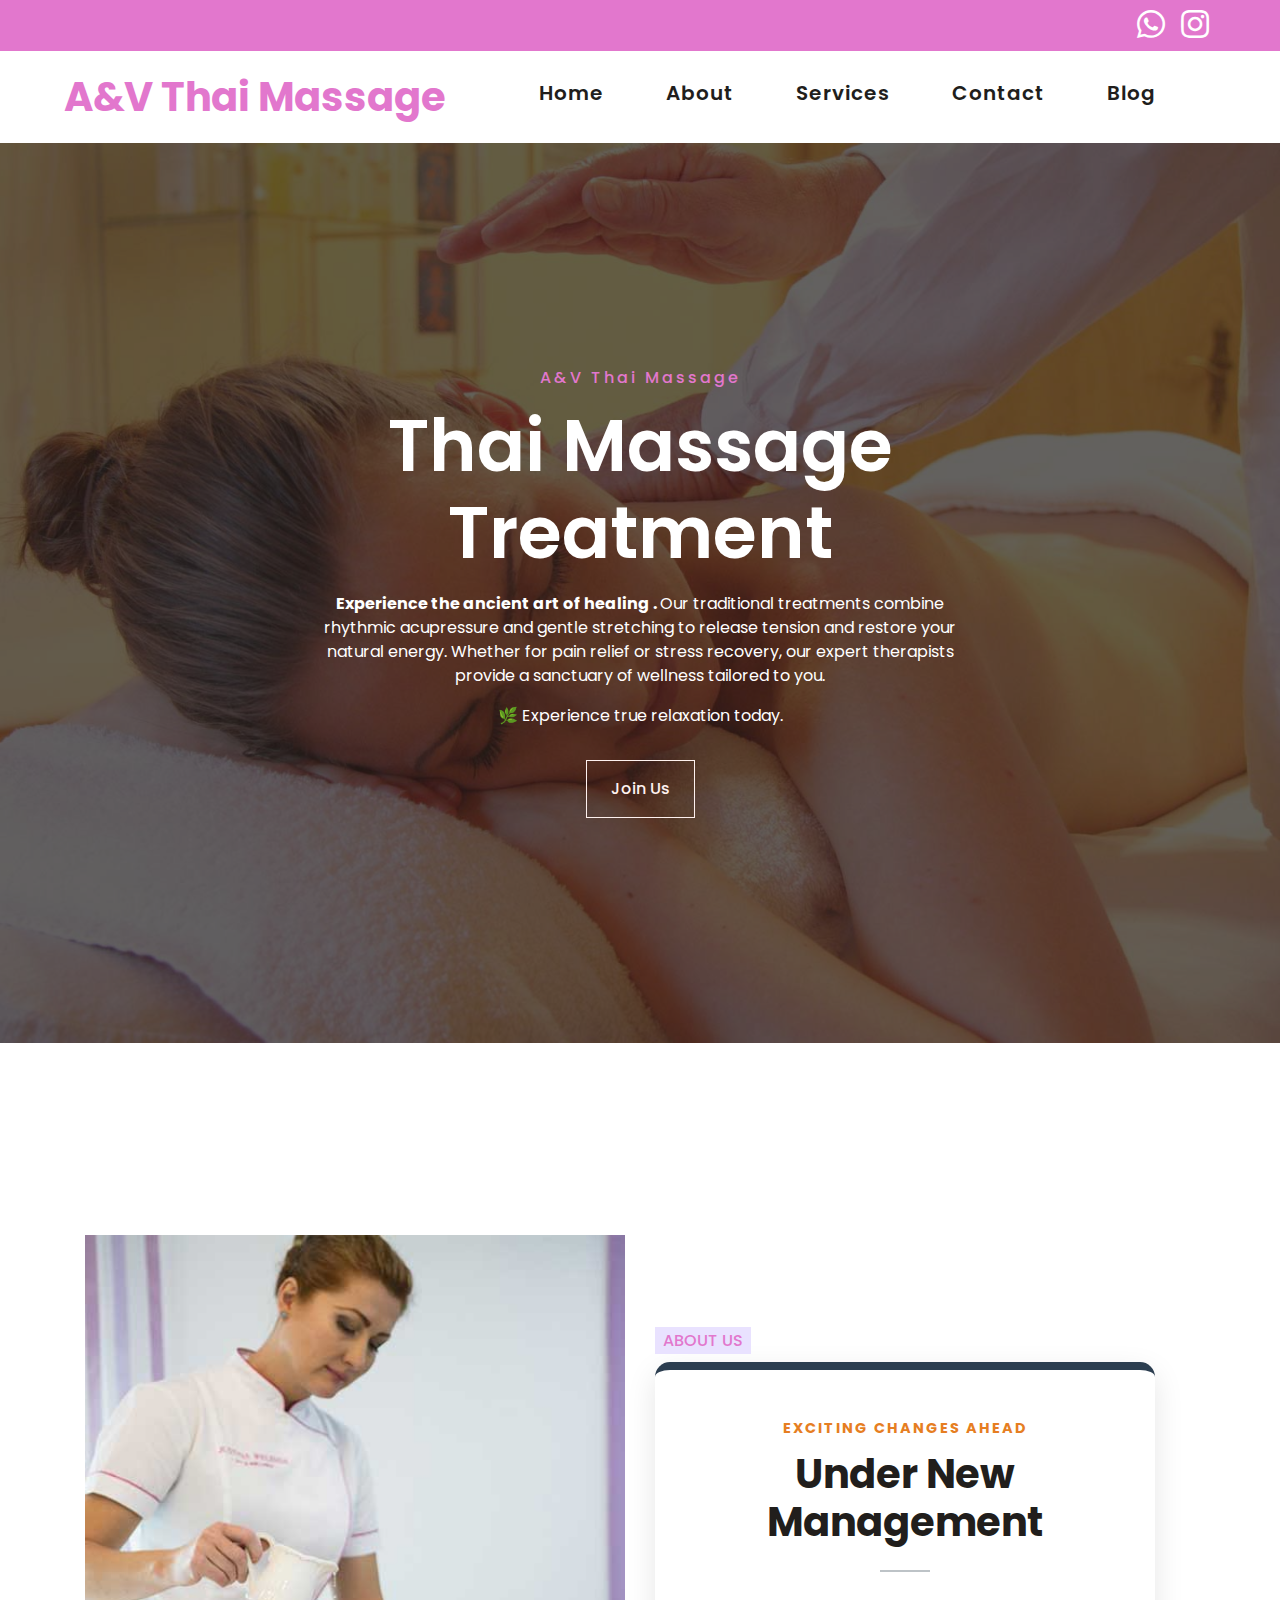
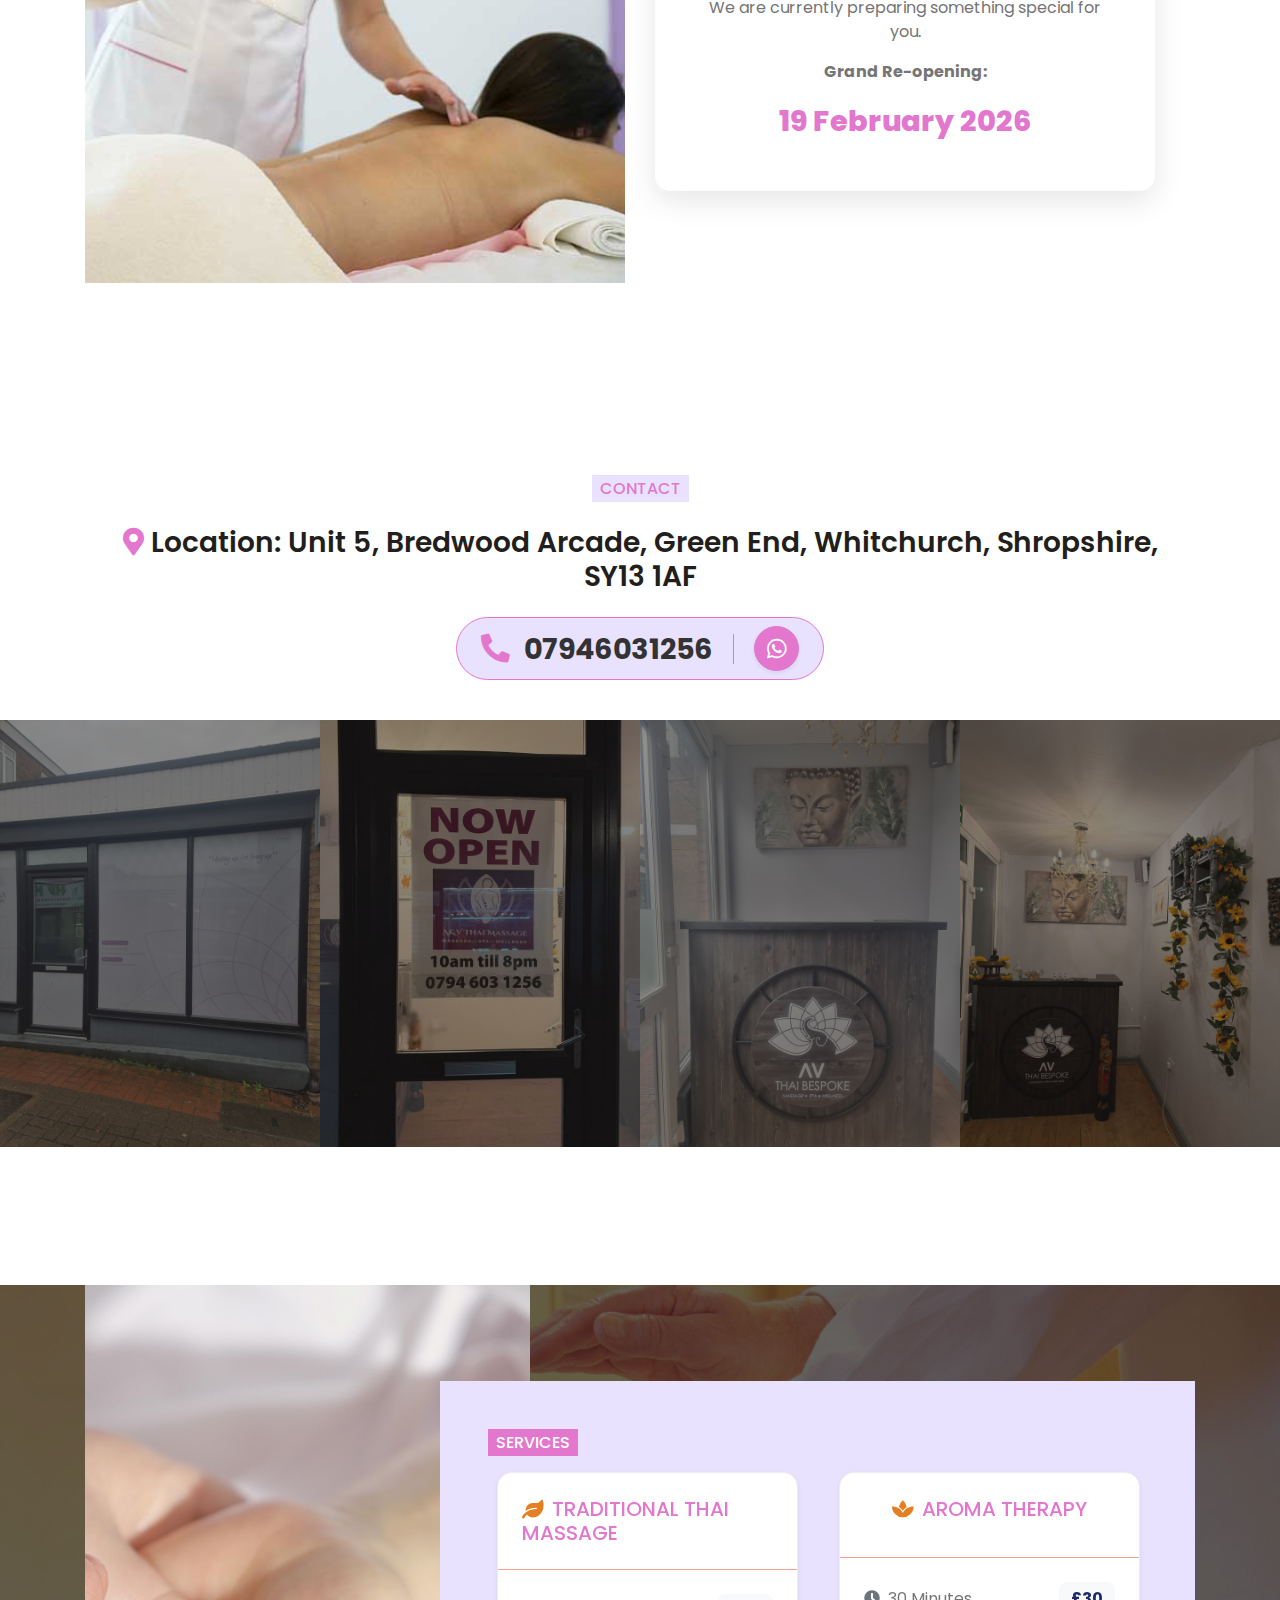
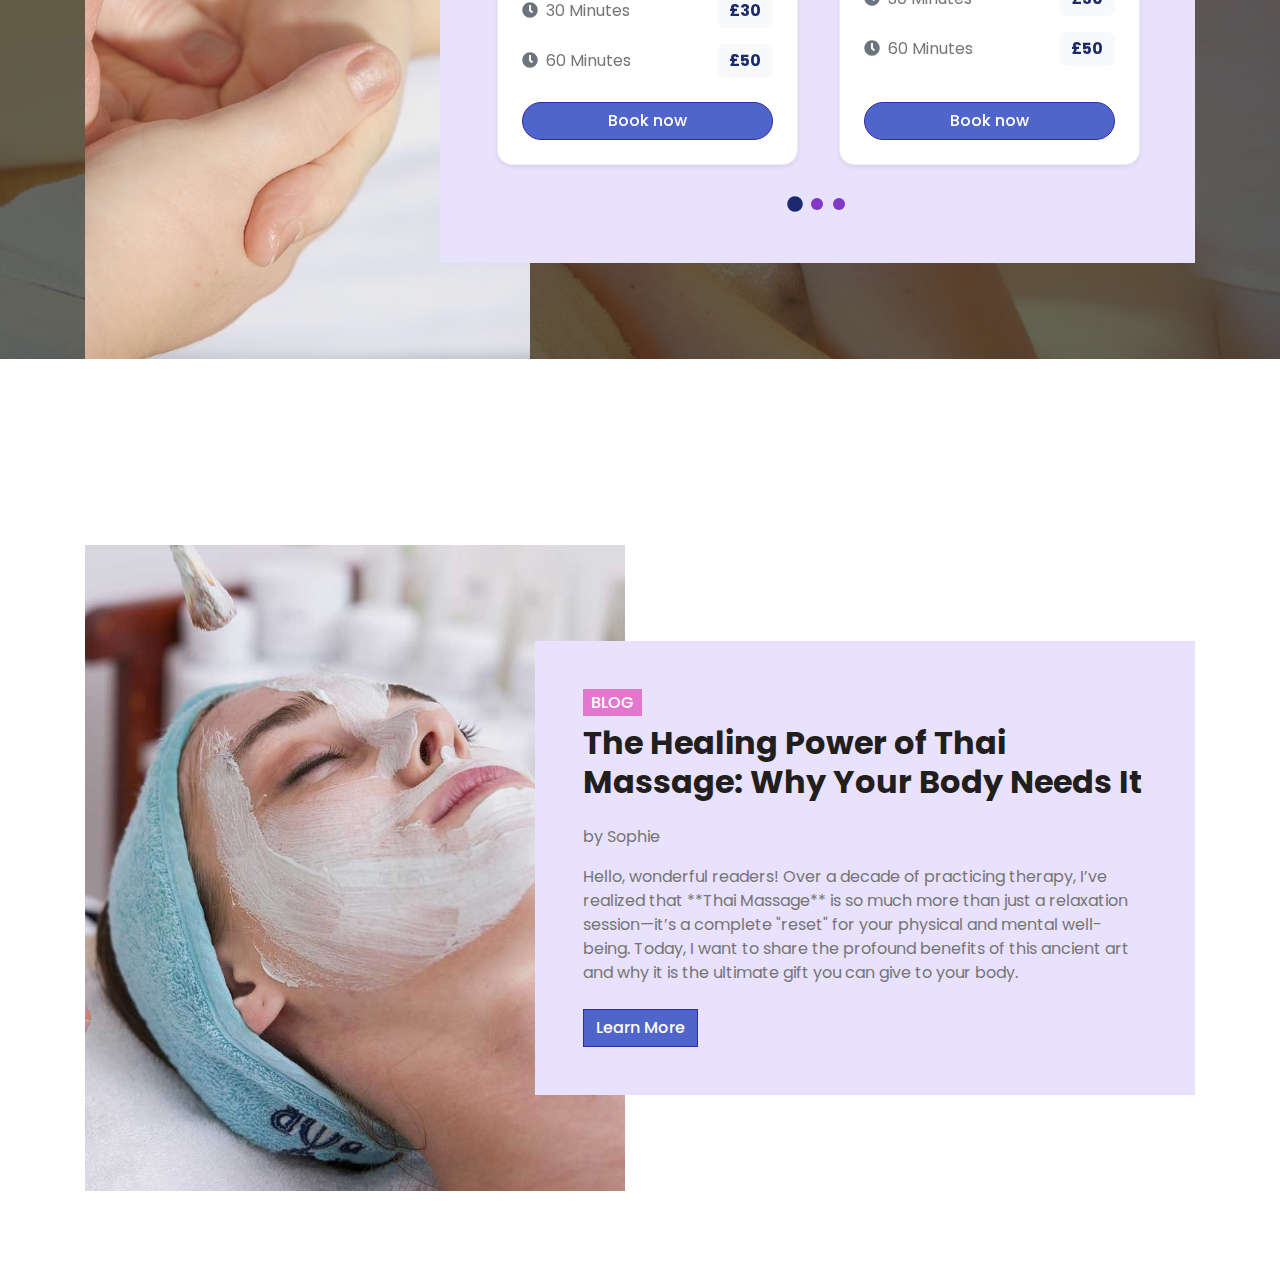
<file: index.html>
<!DOCTYPE html>
<html lang="en">

<head>
    <meta charset="utf-8">
    <title>A&V Thai Massage - A&V Thai Massage Specialists</title>
    <meta content="width=device-width, initial-scale=1.0" name="viewport">
    <meta content="Free HTML Templates" name="keywords">
    <meta content="Free HTML Templates" name="description">

    <!-- Favicon -->
    <link href="img/favicon.ico" rel="icon">

    <!-- Google Web Fonts -->
    <link rel="preconnect" href="https://fonts.gstatic.com">
    <link href="https://fonts.googleapis.com/css2?family=Poppins:wght@400;500;600;700&display=swap" rel="stylesheet">

    <!-- Font Awesome -->
    <link href="https://cdnjs.cloudflare.com/ajax/libs/font-awesome/5.10.0/css/all.min.css" rel="stylesheet">

    <!-- Libraries Stylesheet -->
    <link href="lib/animate/animate.min.css" rel="stylesheet">
    <link href="lib/owlcarousel/assets/owl.carousel.min.css" rel="stylesheet">
    <link href="lib/tempusdominus/css/tempusdominus-bootstrap-4.min.css" rel="stylesheet" />


    <!-- Include footer html -->
    <script src="https://www.w3schools.com/lib/w3.js"></script>

    <!-- Customized Bootstrap Stylesheet -->
    <link href="css/style.css" rel="stylesheet">
</head>

<body>
    
    <!-- Include header html -->
    <div id="navbar-container"></div>
    <script src="js/navbar.js"></script>
    

    <!-- Carousel Start -->
    <div class="container-fluid p-0 mb-5 pb-5">
        <div id="header-carousel" class="carousel slide carousel-fade" data-ride="carousel">
            <div class="carousel-inner">
                <div class="carousel-item position-relative active" style="min-height: 100vh;">
                    <img class="position-absolute w-100 h-100" src="img/carousel-2.jpg" style="object-fit: cover;">
                    <div class="carousel-caption d-flex flex-column align-items-center justify-content-center">
                        <div class="p-3" style="max-width: 900px;">
                            <h6 class=" mb-3 animate__animated animate__fadeInDown" style="letter-spacing: 3px; color: #E277CD;">A&amp;V Thai Massage</h6>
                            <h3 class="display-3 text-capitalize text-white mb-3">Thai Massage Treatment</h3>
                            <p class="mx-md-5 px-5"><b>Experience the ancient art of healing . </b>
                            Our traditional treatments combine rhythmic acupressure and gentle stretching to release tension and restore your natural energy. Whether for pain relief or stress recovery, our expert therapists provide a sanctuary of wellness tailored to you.  </p>
                            <p>🌿 Experience true relaxation today.</p>
                            <a class="btn btn-outline-light py-3 px-4 mt-3 animate__animated animate__fadeInUp" href="contact.html">Join Us</a>
                        </div>
                    </div>
                </div>
            </div>
        </div>
    </div>
    <!-- Carousel End -->


    <!-- About Start -->
    <div class="container-fluid py-5">
        <div class="container py-5">
            <div class="row align-items-center">
                <div class="col-lg-6 pb-5 pb-lg-0">
                    <img class="img-fluid w-100" src="img/about.jpg" alt="">
                </div>
                <div class="col-lg-6">
                    <h6 class="d-inline-block text-primary text-uppercase bg-light py-1 px-2">About Us</h6>
                    <div class="notice-card">
                        <span class="status-badge">Exciting Changes Ahead</span>
                        <h1>Under New Management</h1>
                        <div class="divider"></div>
                        <p>We are currently preparing something special for you.</p>
                        <p><strong>Grand Re-opening:</strong></p>
                        <div class="date">19 February 2026</div>
                    </div>
                </div>
            </div>
        </div>
    </div>
    <!-- About End -->


    <!-- Contact Start -->
    <div class="container-fluid px-0 py-5 my-5">
        <div class="row mx-0 justify-content-center text-center">
            <div class="col-lg-10">
                <h6 class="d-inline-block bg-light text-uppercase py-1 px-2" style="color: #E277CD;">Contact</h6>
                
                <h3 class="mt-3">
                    <i class="fa fa-map-marker-alt" style="color: #E277CD;"></i> 
                    Location: Unit 5, Bredwood Arcade, Green End, Whitchurch, Shropshire, SY13 1AF
                </h3>
                
                <div class="d-flex align-items-center justify-content-center mt-4">
                    <div class="d-inline-flex align-items-center bg-light px-4 py-2" style="border-radius: 50px; border: 1px solid #E277CD;">
                        <h3 class="mb-0 font-weight-bold" style="font-size: 1.8rem;">
                            <a href="tel:07946031256" style="color: #333; text-decoration: none;">
                                <i class="fa fa-phone-alt mr-2" style="color: #E277CD;"></i> 
                                07946031256
                            </a>
                        </h3>
                        
                        <div style="width: 1px; height: 30px; background-color: #E277CD; margin: 0 20px;"></div>

                        <a class="btn btn-lg-square shadow-sm" href="https://wa.me/447946031256" 
                        style="background-color: #E277CD; border-color: #E277CD; color: white; width: 45px; height: 45px; border-radius: 50%; display: flex; align-items: center; justify-content: center; transition: 0.3s;">
                            <i class="fab fa-whatsapp" style="font-size: 1.4rem;"></i>
                        </a>
                    </div>
                </div>
            </div>
        </div>
        <div class="owl-carousel service-carousel">
            <div class="service-item position-relative">
                <img class="img-fluid" src="img/about-1.jpg" alt="">
                <div class="service-text text-center">
                </div>
            </div>
            <div class="service-item position-relative">
                <img class="img-fluid" src="img/about-2.jpg" alt="">
                <div class="service-text text-center">
                </div>
            </div>
            <div class="service-item position-relative">
                <img class="img-fluid" src="img/about-3.jpg" alt="">
                <div class="service-text text-center">
                </div>
            </div>
            <div class="service-item position-relative">
                <img class="img-fluid" src="img/about-4.jpg" alt="">
                <div class="service-text text-center">
                </div>
            </div> 
            <div class="service-item position-relative">
                <img class="img-fluid" src="img/about-5.jpg" alt="">
                <div class="service-text text-center">
                </div>
            </div> 
            <div class="service-item position-relative">
                <img class="img-fluid" src="img/about-6.jpg" alt="">
                <div class="service-text text-center">
                </div>
            </div>
            <div class="service-item position-relative">
                <img class="img-fluid" src="img/about-7.jpg" alt="">
                <div class="service-text text-center">
                </div>
            </div>
            <div class="service-item position-relative">
                <img class="img-fluid" src="img/about-8.jpg" alt="">
                <div class="service-text text-center">
                </div>
            </div>
            <div class="service-item position-relative">
                <img class="img-fluid" src="img/about-9.jpg" alt="">
                <div class="service-text text-center">
                </div>
            </div> 
            <div class="service-item position-relative">
                <img class="img-fluid" src="img/about-10.jpg" alt="">
                <div class="service-text text-center">
                </div>
            </div>          
        </div>
    </div>
    <!-- Contact End -->

    <!-- Services Start -->
    <div class="container-fluid bg-pricing" style="margin: 90px 0;">
        <div class="container">
            <div class="row">
                <div class="col-lg-5" style="min-height: 500px;">
                    <div class="position-relative h-100">
                        <img class="position-absolute w-100 h-100" src="img/pricing.jpg" style="object-fit: cover;">
                    </div>
                </div>
                <div class="col-lg-7 pt-5 pb-lg-5">
                    <div class="pricing-text bg-light p-4 p-lg-5 my-lg-5">
                        <h6 class="d-inline-block text-white text-uppercase bg-primary py-1 px-2">Services</h6>
    
                        <div class="owl-carousel owl-theme pricing-carousel">
    
                            <div class="bg-white m-2 shadow-sm">
                                <div
                                    class="d-flex align-items-center justify-content-between border-bottom border-primary p-4">
                                    <h5 class="text-primary text-uppercase m-0"><i
                                            class="fa fa-leaf service-icon mr-2"></i>Traditional Thai massage</h5>
                                </div>
                                <div class="p-4">
                                    <div class="d-flex justify-content-between align-items-center mb-3">
                                        <span><i class="fa fa-clock text-muted mr-2"></i>30 Minutes</span>
                                        <span class="price-tag">£30</span>
                                    </div>
                                    <div class="d-flex justify-content-between align-items-center mb-4">
                                        <span><i class="fa fa-clock text-muted mr-2"></i>60 Minutes</span>
                                        <span class="price-tag">£50</span>
                                    </div>
                                    <a href="https://wa.me/447946031256" class="btn btn-primary btn-block rounded-pill">Book now </a>
                                </div>
                            </div>
    
                            <div class="bg-white m-2 shadow-sm">
                                <div
                                    class="d-flex align-items-center justify-content-between border-bottom border-primary p-4">
                                    <h5 class="text-primary text-uppercase m-0"><i
                                            class="fa fa-spa service-icon mr-2"></i>Aroma therapy</h5>
                                </div>
                                <div class="p-4">
                                    <div class="d-flex justify-content-between align-items-center mb-3">
                                        <span><i class="fa fa-clock text-muted mr-2"></i>30 Minutes</span>
                                        <span class="price-tag">£30</span>
                                    </div>
                                    <div class="d-flex justify-content-between align-items-center mb-4">
                                        <span><i class="fa fa-clock text-muted mr-2"></i>60 Minutes</span>
                                        <span class="price-tag">£50</span>
                                    </div>
                                    <a href="https://wa.me/447946031256" class="btn btn-primary btn-block rounded-pill">Book now </a>
                                </div>
                            </div>
    
                            <div class="bg-white m-2 shadow-sm">
                                <div
                                    class="d-flex align-items-center justify-content-between border-bottom border-primary p-4">
                                    <h5 class="text-primary text-uppercase m-0"><i
                                            class="fa fa-leaf service-icon mr-2"></i>Thai oil massage</h5>
                                </div>
                                <div class="p-4">
                                    <div class="d-flex justify-content-between align-items-center mb-3">
                                        <span><i class="fa fa-clock text-muted mr-2"></i>30 Minutes</span>
                                        <span class="price-tag">£30</span>
                                    </div>
                                    <div class="d-flex justify-content-between align-items-center mb-4">
                                        <span><i class="fa fa-clock text-muted mr-2"></i>60 Minutes</span>
                                        <span class="price-tag">£50</span>
                                    </div>
                                    <a href="https://wa.me/447946031256" class="btn btn-primary btn-block rounded-pill">Book now </a>
                                </div>
                            </div>
                             <div class="bg-white m-2 shadow-sm">
                                <div
                                    class="d-flex align-items-center justify-content-between border-bottom border-primary p-4">
                                    <h5 class="text-primary text-uppercase m-0"><i
                                            class="fa fa-leaf service-icon mr-2"></i>Sport massage</h5>
                                </div>
                                <div class="p-4">
                                    <div class="d-flex justify-content-between align-items-center mb-3">
                                        <span><i class="fa fa-clock text-muted mr-2"></i>30 Minutes</span>
                                        <span class="price-tag">£40</span>
                                    </div>
                                    <div class="d-flex justify-content-between align-items-center mb-4">
                                        <span><i class="fa fa-clock text-muted mr-2"></i>60 Minutes</span>
                                        <span class="price-tag">£60</span>
                                    </div>
                                    <a href="https://wa.me/447946031256" class="btn btn-primary btn-block rounded-pill">Book now </a>
                                </div>
                            </div>
                             <div class="bg-white m-2 shadow-sm">
                                <div
                                    class="d-flex align-items-center justify-content-between border-bottom border-primary p-4">
                                    <h5 class="text-primary text-uppercase m-0"><i
                                            class="fa fa-leaf service-icon mr-2"></i>Deep tissue</h5>
                                </div>
                                <div class="p-4">
                                    <div class="d-flex justify-content-between align-items-center mb-3">
                                        <span><i class="fa fa-clock text-muted mr-2"></i>30 Minutes</span>
                                        <span class="price-tag">£40</span>
                                    </div>
                                    <div class="d-flex justify-content-between align-items-center mb-4">
                                        <span><i class="fa fa-clock text-muted mr-2"></i>60 Minutes</span>
                                        <span class="price-tag">£60</span>
                                    </div>
                                    <a href="https://wa.me/447946031256" class="btn btn-primary btn-block rounded-pill">Book now </a>
                                </div>
                            </div>
                        </div>
                    </div>
                </div>
            </div>
        </div>
    </div>
    <!-- Services End -->


    <!-- Blog Start -->
    <div class="container-fluid py-5">
        <div class="container py-5">
            <div class="row">
                <div class="col-lg-6" style="min-height: 500px;">
                    <div class="position-relative h-100">
                        <img class="position-absolute w-100 h-100" src="img/opening.jpg" style="object-fit: cover;">
                    </div>
                </div>
                <div class="col-lg-6 pt-5 pb-lg-5">
                    <div class="hours-text bg-light p-4 p-lg-5 my-lg-5">
                        <h6 class="d-inline-block text-white text-uppercase bg-primary py-1 px-2">Blog</h6>
                        <h2 class="mb-4">The Healing Power of Thai Massage: Why Your Body Needs It</h2>
                        <p>by Sophie</p>
                        <p>Hello, wonderful readers! Over a decade of practicing therapy, I’ve realized that **Thai Massage** is so much more than just a relaxation session—it’s a complete "reset" for your physical and mental well-being. Today, I want to share the profound benefits of this ancient art and why it is the ultimate gift you can give to your body.</p>
                        <a href="blog-detail-1.html" class="btn btn-primary mt-2">Learn More</a>
                    </div>
                </div>
            </div>
        </div>
    </div>
    <!-- Blog End -->
   
    <!-- Include footer html -->
    <div w3-include-html="footer.html"></div>
         <!-- Back to Top -->
    <a href="#" class="btn btn-lg btn-primary back-to-top"><i class="fa fa-angle-double-up"></i></a>


    <!-- JavaScript Libraries -->
    <script src="https://code.jquery.com/jquery-3.4.1.min.js"></script>
    <script src="https://stackpath.bootstrapcdn.com/bootstrap/4.4.1/js/bootstrap.bundle.min.js"></script>
    <script src="lib/easing/easing.min.js"></script>
    <script src="lib/waypoints/waypoints.min.js"></script>
    <script src="lib/counterup/counterup.min.js"></script>
    <script src="lib/owlcarousel/owl.carousel.min.js"></script>
    <script src="lib/tempusdominus/js/moment.min.js"></script>
    <script src="lib/tempusdominus/js/moment-timezone.min.js"></script>
    <script src="lib/tempusdominus/js/tempusdominus-bootstrap-4.min.js"></script>

    
        <!-- Template Javascript -->
    <script src="js/main.js"></script>
    
    <!-- Include footer html -->
    <script>  w3.includeHTML(); </script>

</body>

</html>
</file>
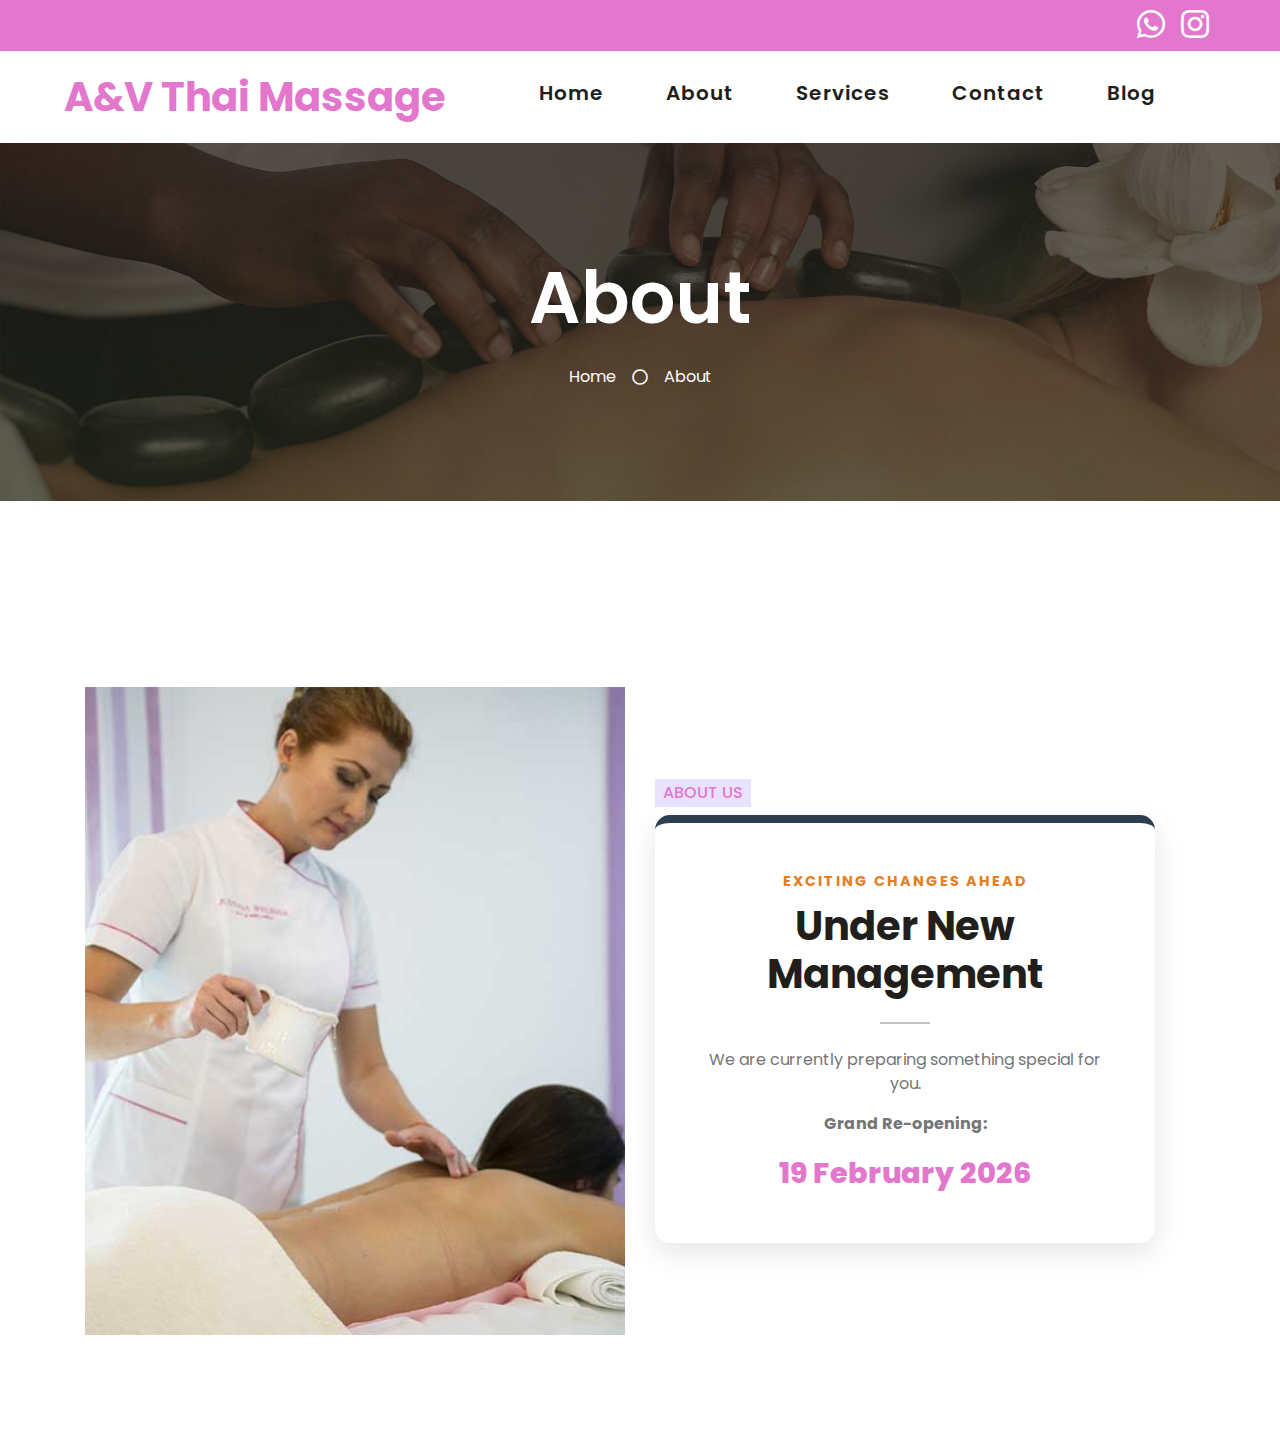
<file: about.html>
<!DOCTYPE html>
<html lang="en">

<head>
    <meta charset="utf-8">
    <title>A&V Thai Massage - A&V Thai Massage Specialists</title>
    <meta content="width=device-width, initial-scale=1.0" name="viewport">
    <meta content="Free HTML Templates" name="keywords">
    <meta content="Free HTML Templates" name="description">

    <!-- Favicon -->
    <link href="img/favicon.ico" rel="icon">

    <!-- Google Web Fonts -->
    <link rel="preconnect" href="https://fonts.gstatic.com">
    <link href="https://fonts.googleapis.com/css2?family=Poppins:wght@400;500;600;700&display=swap" rel="stylesheet">

    <!-- Font Awesome -->
    <link href="https://cdnjs.cloudflare.com/ajax/libs/font-awesome/5.10.0/css/all.min.css" rel="stylesheet">

    <!-- Libraries Stylesheet -->
    <link href="lib/animate/animate.min.css" rel="stylesheet">
    <link href="lib/owlcarousel/assets/owl.carousel.min.css" rel="stylesheet">
    <link href="lib/tempusdominus/css/tempusdominus-bootstrap-4.min.css" rel="stylesheet" />

    <!-- Include header&footer html -->
    <script src="https://www.w3schools.com/lib/w3.js"></script>

    <!-- Customized Bootstrap Stylesheet -->
    <link href="css/style.css" rel="stylesheet">
</head>

<body>
    <!-- Include header html -->
    <div id="navbar-container"></div>
    <script src="js/navbar.js"></script>

     
        <!-- Header Start -->
    <div class="jumbotron jumbotron-fluid bg-jumbotron" style="margin-bottom: 90px;">
        <div class="container text-center py-5">
            <h3 class="text-white display-3 mb-4">About</h3>
            <div class="d-inline-flex align-items-center text-white">
                <p class="m-0"><a class="text-white" href="">Home</a></p>
                <i class="far fa-circle px-3"></i>
                <p class="m-0">About</p>
            </div>
        </div>
    </div>
    <!-- Header End -->


    <!-- About Start -->
    <div class="container-fluid py-5">
        <div class="container py-5">
            <div class="row align-items-center">
                <div class="col-lg-6 pb-5 pb-lg-0">
                    <img class="img-fluid w-100" src="img/about.jpg" alt="">
                </div>
                <div class="col-lg-6">
                    <h6 class="d-inline-block text-primary text-uppercase bg-light py-1 px-2">About Us</h6>
                    <div class="notice-card">
                        <span class="status-badge">Exciting Changes Ahead</span>
                        <h1>Under New Management</h1>
                        <div class="divider"></div>
                        <p>We are currently preparing something special for you.</p>
                        <p><strong>Grand Re-opening:</strong></p>
                        <div class="date">19 February 2026</div>
                    </div>
                </div>
            </div>
        </div>
    </div>
    <!-- About End -->

    <!-- Include footer html -->
    <div w3-include-html="footer.html"></div>
         <!-- Back to Top -->
    <a href="#" class="btn btn-lg btn-primary back-to-top"><i class="fa fa-angle-double-up"></i></a>


    <!-- JavaScript Libraries -->
    <script src="https://code.jquery.com/jquery-3.4.1.min.js"></script>
    <script src="https://stackpath.bootstrapcdn.com/bootstrap/4.4.1/js/bootstrap.bundle.min.js"></script>
    <script src="lib/easing/easing.min.js"></script>
    <script src="lib/waypoints/waypoints.min.js"></script>
    <script src="lib/counterup/counterup.min.js"></script>
    <script src="lib/owlcarousel/owl.carousel.min.js"></script>
    <script src="lib/tempusdominus/js/moment.min.js"></script>
    <script src="lib/tempusdominus/js/moment-timezone.min.js"></script>
    <script src="lib/tempusdominus/js/tempusdominus-bootstrap-4.min.js"></script>

    
        <!-- Template Javascript -->
    <script src="js/main.js"></script>

    <!-- Include header&footer html -->
    <script>  w3.includeHTML(); </script>
</body>

</html>
</file>
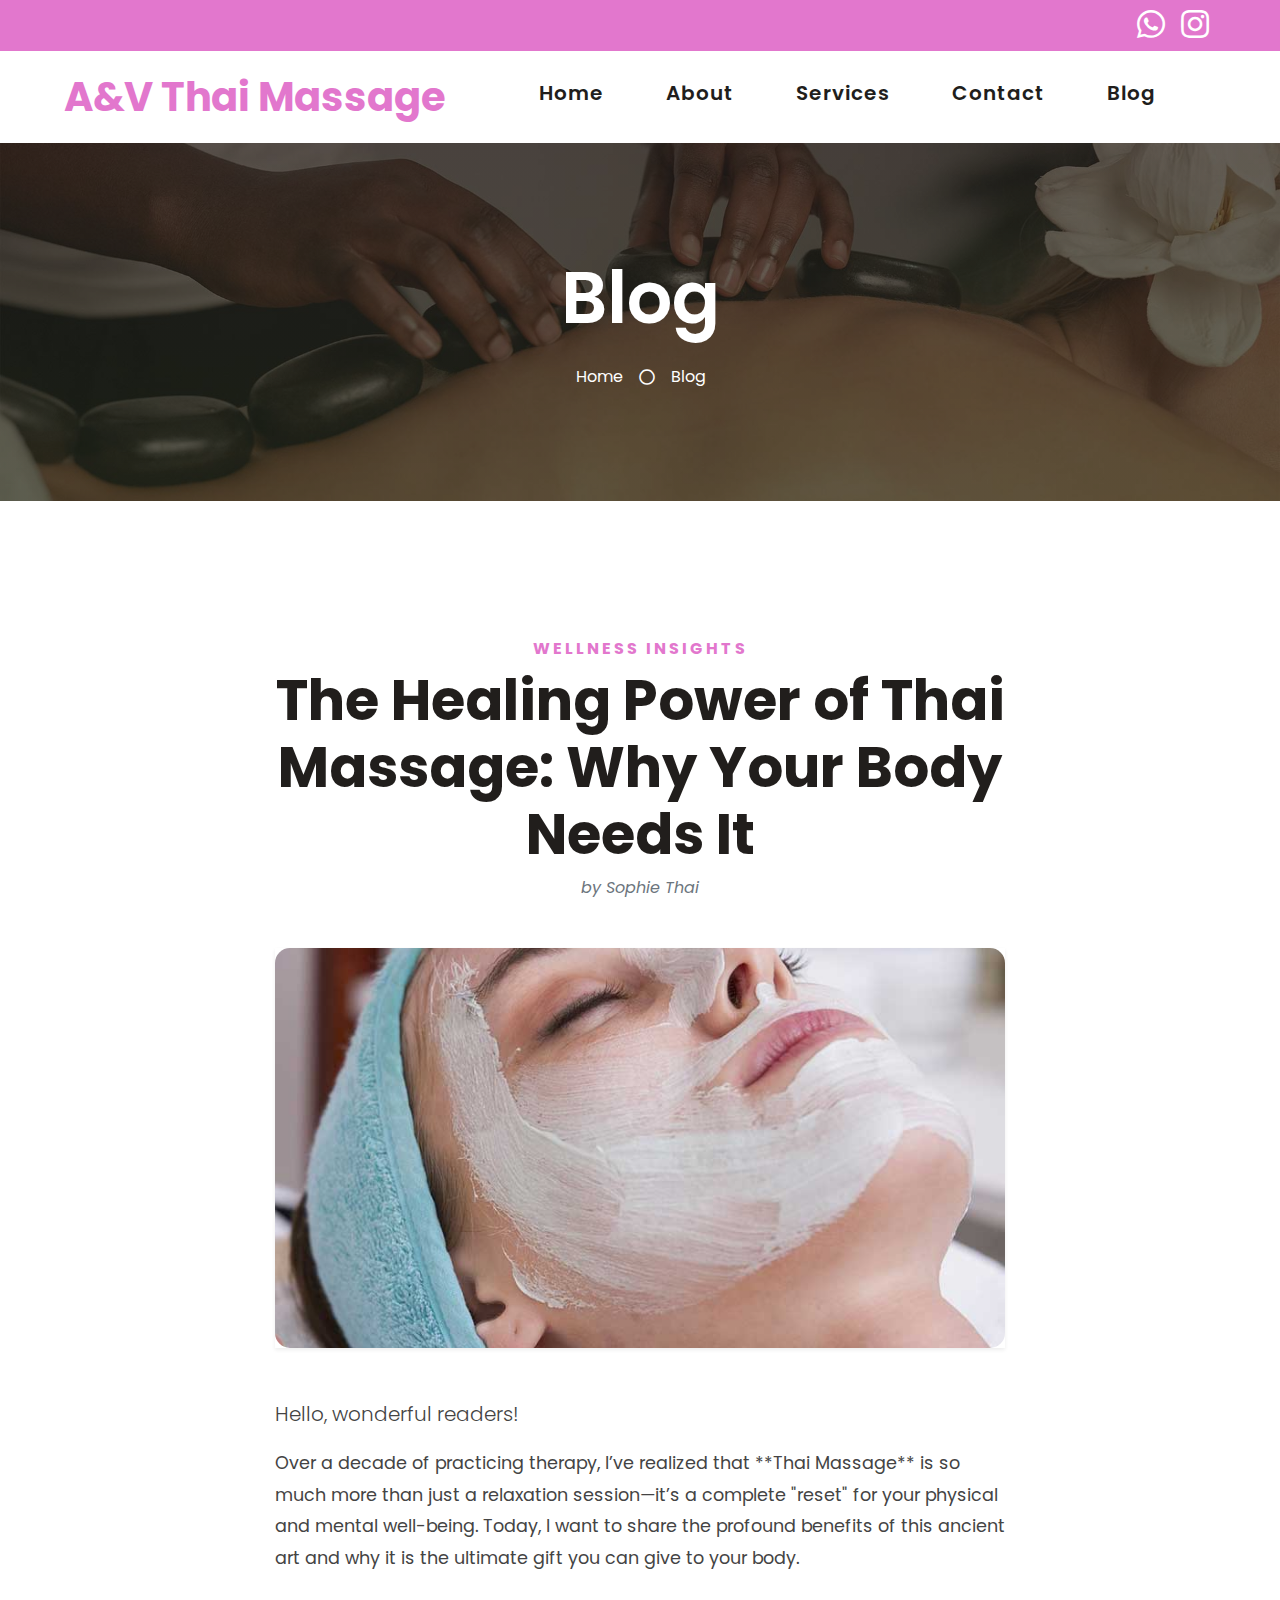
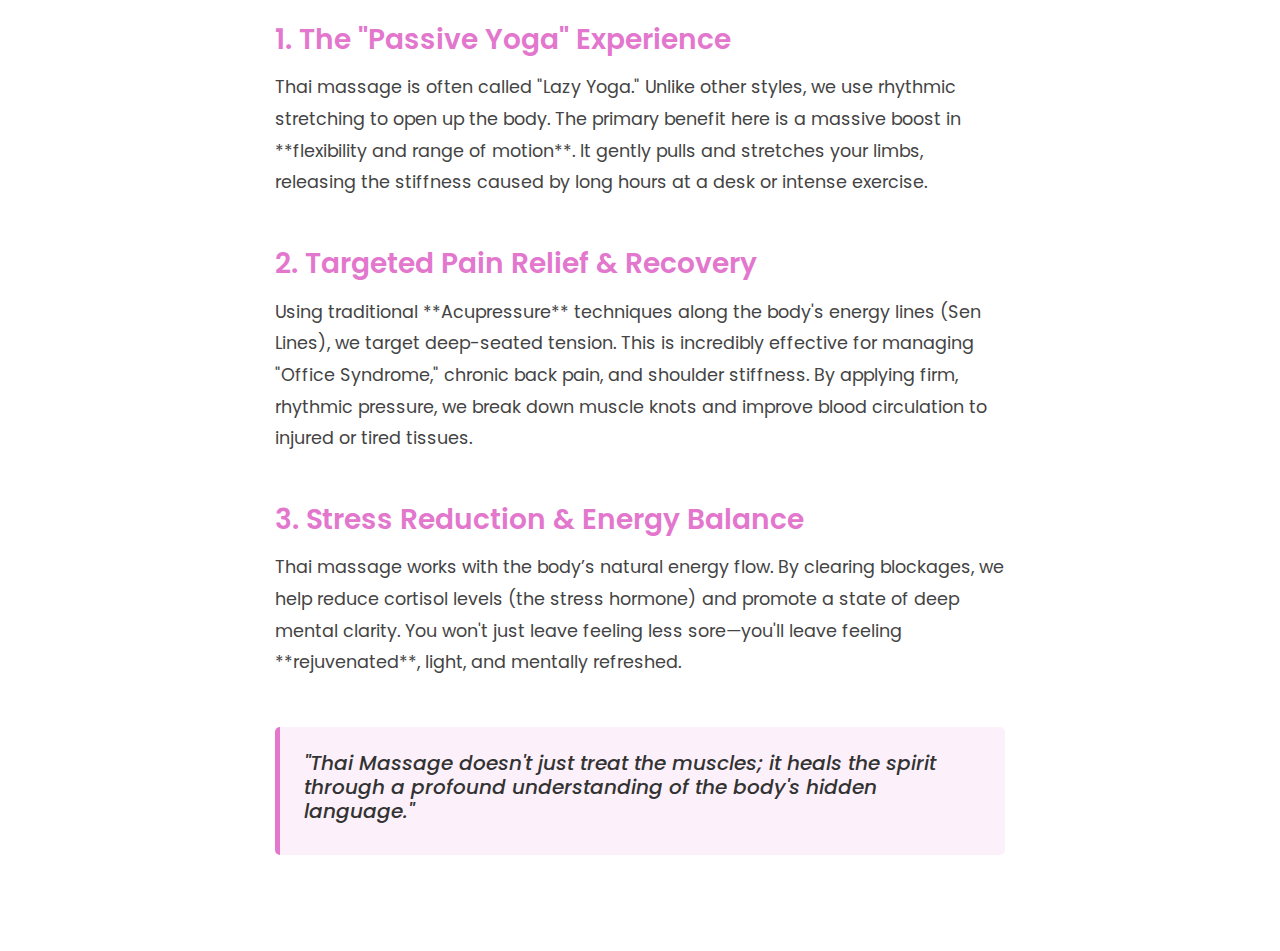
<file: blog-detail-1.html>
<!DOCTYPE html>
<html lang="en">

<head>
    <meta charset="utf-8">
    <title>A&V Thai Massage - A&V Thai Massage Specialists</title>
    <meta content="width=device-width, initial-scale=1.0" name="viewport">
    <meta content="Free HTML Templates" name="keywords">
    <meta content="Free HTML Templates" name="description">

    <!-- Favicon -->
    <link href="img/favicon.ico" rel="icon">

    <!-- Google Web Fonts -->
    <link rel="preconnect" href="https://fonts.gstatic.com">
    <link href="https://fonts.googleapis.com/css2?family=Poppins:wght@400;500;600;700&display=swap" rel="stylesheet">

    <!-- Font Awesome -->
    <link href="https://cdnjs.cloudflare.com/ajax/libs/font-awesome/5.10.0/css/all.min.css" rel="stylesheet">

    <!-- Libraries Stylesheet -->
    <link href="lib/animate/animate.min.css" rel="stylesheet">
    <link href="lib/owlcarousel/assets/owl.carousel.min.css" rel="stylesheet">
    <link href="lib/tempusdominus/css/tempusdominus-bootstrap-4.min.css" rel="stylesheet" />

    <!-- Include header&footer html -->
    <script src="https://www.w3schools.com/lib/w3.js"></script>

    <!-- Customized Bootstrap Stylesheet -->
    <link href="css/style.css" rel="stylesheet">
</head>

<body>
    <!-- Include header html -->
    <div id="navbar-container"></div>
    <script src="js/navbar.js"></script>

     
        <!-- Header Start -->
    <div class="jumbotron jumbotron-fluid bg-jumbotron" style="margin-bottom: 90px;">
        <div class="container text-center py-5">
            <h3 class="text-white display-3 mb-4">Blog</h3>
            <div class="d-inline-flex align-items-center text-white">
                <p class="m-0"><a class="text-white" href="">Home</a></p>
                <i class="far fa-circle px-3"></i>
                <p class="m-0">Blog</p>
            </div>
        </div>
    </div>
    <!-- Header End -->


    <!-- Blog Start -->
<div class="container py-5">
    <div class="row justify-content-center">
        <div class="col-lg-8">
            <div class="mb-5 text-center">
                <h6 class="text-uppercase font-weight-bold" style="letter-spacing: 3px; color: #E277CD;">Wellness Insights</h6>
                <h1 class="display-4 font-weight-bold">The Healing Power of Thai Massage: Why Your Body Needs It</h1>
                <p class="text-muted font-italic">by Sophie Thai</p>
            </div>
            
            <div class="mb-5 shadow-sm">
                <div class="position-relative" style="height: 400px;">
                    <img class="img-fluid w-100 h-100" src="img/opening.jpg" style="object-fit: cover; border-radius: 15px;">
                </div>
            </div>

            <div class="blog-content" style="font-size: 1.1rem; line-height: 1.8; color: #444;">
                <p class="lead">Hello, wonderful readers!</p>
                
                <p>Over a decade of practicing therapy, I’ve realized that **Thai Massage** is so much more than just a relaxation session—it’s a complete "reset" for your physical and mental well-being. Today, I want to share the profound benefits of this ancient art and why it is the ultimate gift you can give to your body.</p>

                <h3 class="mt-5 mb-3" style="color: #E277CD;">1. The "Passive Yoga" Experience</h3>
                <p>Thai massage is often called "Lazy Yoga." Unlike other styles, we use rhythmic stretching to open up the body. The primary benefit here is a massive boost in **flexibility and range of motion**. It gently pulls and stretches your limbs, releasing the stiffness caused by long hours at a desk or intense exercise.</p>
                
                <h3 class="mt-5 mb-3" style="color: #E277CD;">2. Targeted Pain Relief & Recovery</h3>
                <p>Using traditional **Acupressure** techniques along the body's energy lines (Sen Lines), we target deep-seated tension. This is incredibly effective for managing "Office Syndrome," chronic back pain, and shoulder stiffness. By applying firm, rhythmic pressure, we break down muscle knots and improve blood circulation to injured or tired tissues.</p>

                <h3 class="mt-5 mb-3" style="color: #E277CD;">3. Stress Reduction & Energy Balance</h3>
                <p>Thai massage works with the body’s natural energy flow. By clearing blockages, we help reduce cortisol levels (the stress hormone) and promote a state of deep mental clarity. You won't just leave feeling less sore—you'll leave feeling **rejuvenated**, light, and mentally refreshed.</p>

                <div class="p-4 mt-5" style="background-color: rgba(226, 119, 205, 0.1); border-left: 5px solid #E277CD; border-radius: 5px;">
                    <h5 class="font-italic" style="color: #333;">"Thai Massage doesn't just treat the muscles; it heals the spirit through a profound understanding of the body's hidden language."</h5>
                </div>

                <h3 class="mt-5 mb-3" style="color: #E
    <!-- Blog End -->

    <!-- Include footer html -->
    <div w3-include-html="footer.html"></div>
         <!-- Back to Top -->
    <a href="#" class="btn btn-lg btn-primary back-to-top"><i class="fa fa-angle-double-up"></i></a>


    <!-- JavaScript Libraries -->
    <script src="https://code.jquery.com/jquery-3.4.1.min.js"></script>
    <script src="https://stackpath.bootstrapcdn.com/bootstrap/4.4.1/js/bootstrap.bundle.min.js"></script>
    <script src="lib/easing/easing.min.js"></script>
    <script src="lib/waypoints/waypoints.min.js"></script>
    <script src="lib/counterup/counterup.min.js"></script>
    <script src="lib/owlcarousel/owl.carousel.min.js"></script>
    <script src="lib/tempusdominus/js/moment.min.js"></script>
    <script src="lib/tempusdominus/js/moment-timezone.min.js"></script>
    <script src="lib/tempusdominus/js/tempusdominus-bootstrap-4.min.js"></script>

    
        <!-- Template Javascript -->
    <script src="js/main.js"></script>

    <!-- Include header&footer html -->
    <script>  w3.includeHTML(); </script>
</body>

</html>
</file>
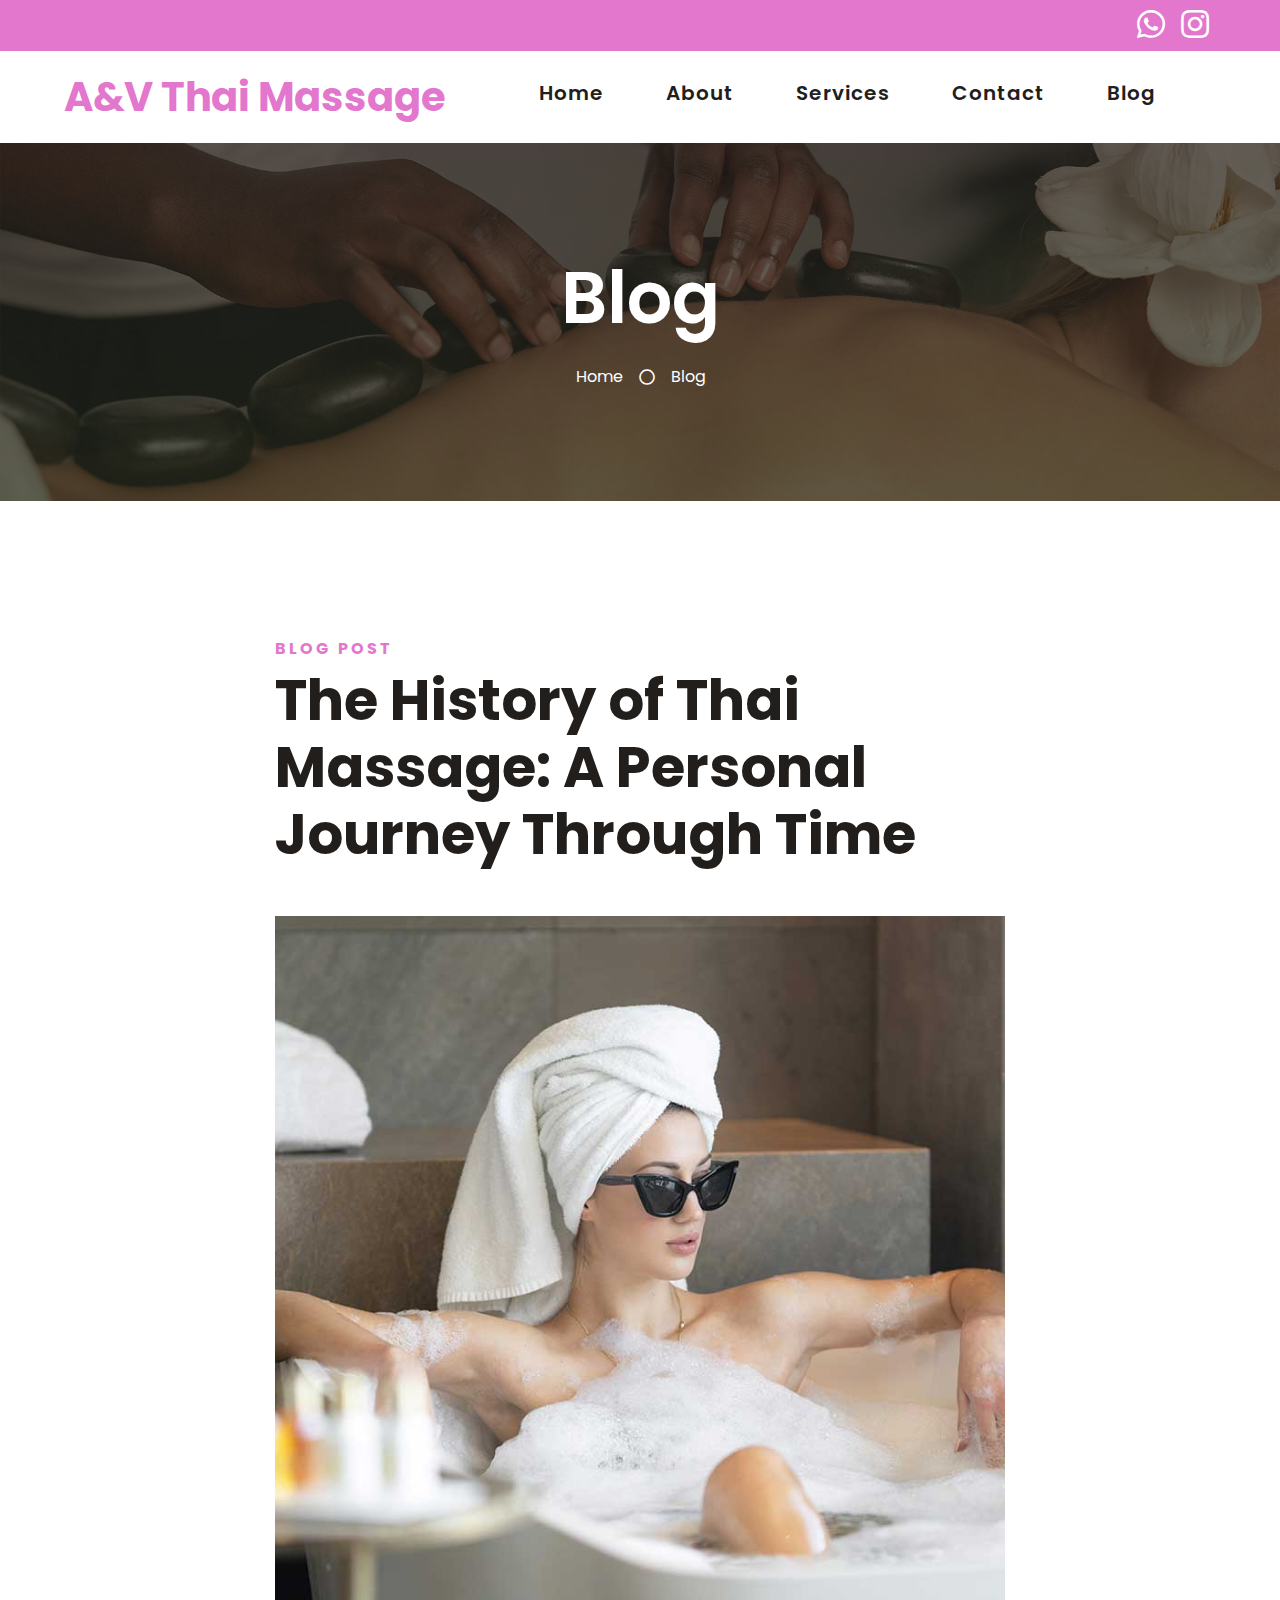
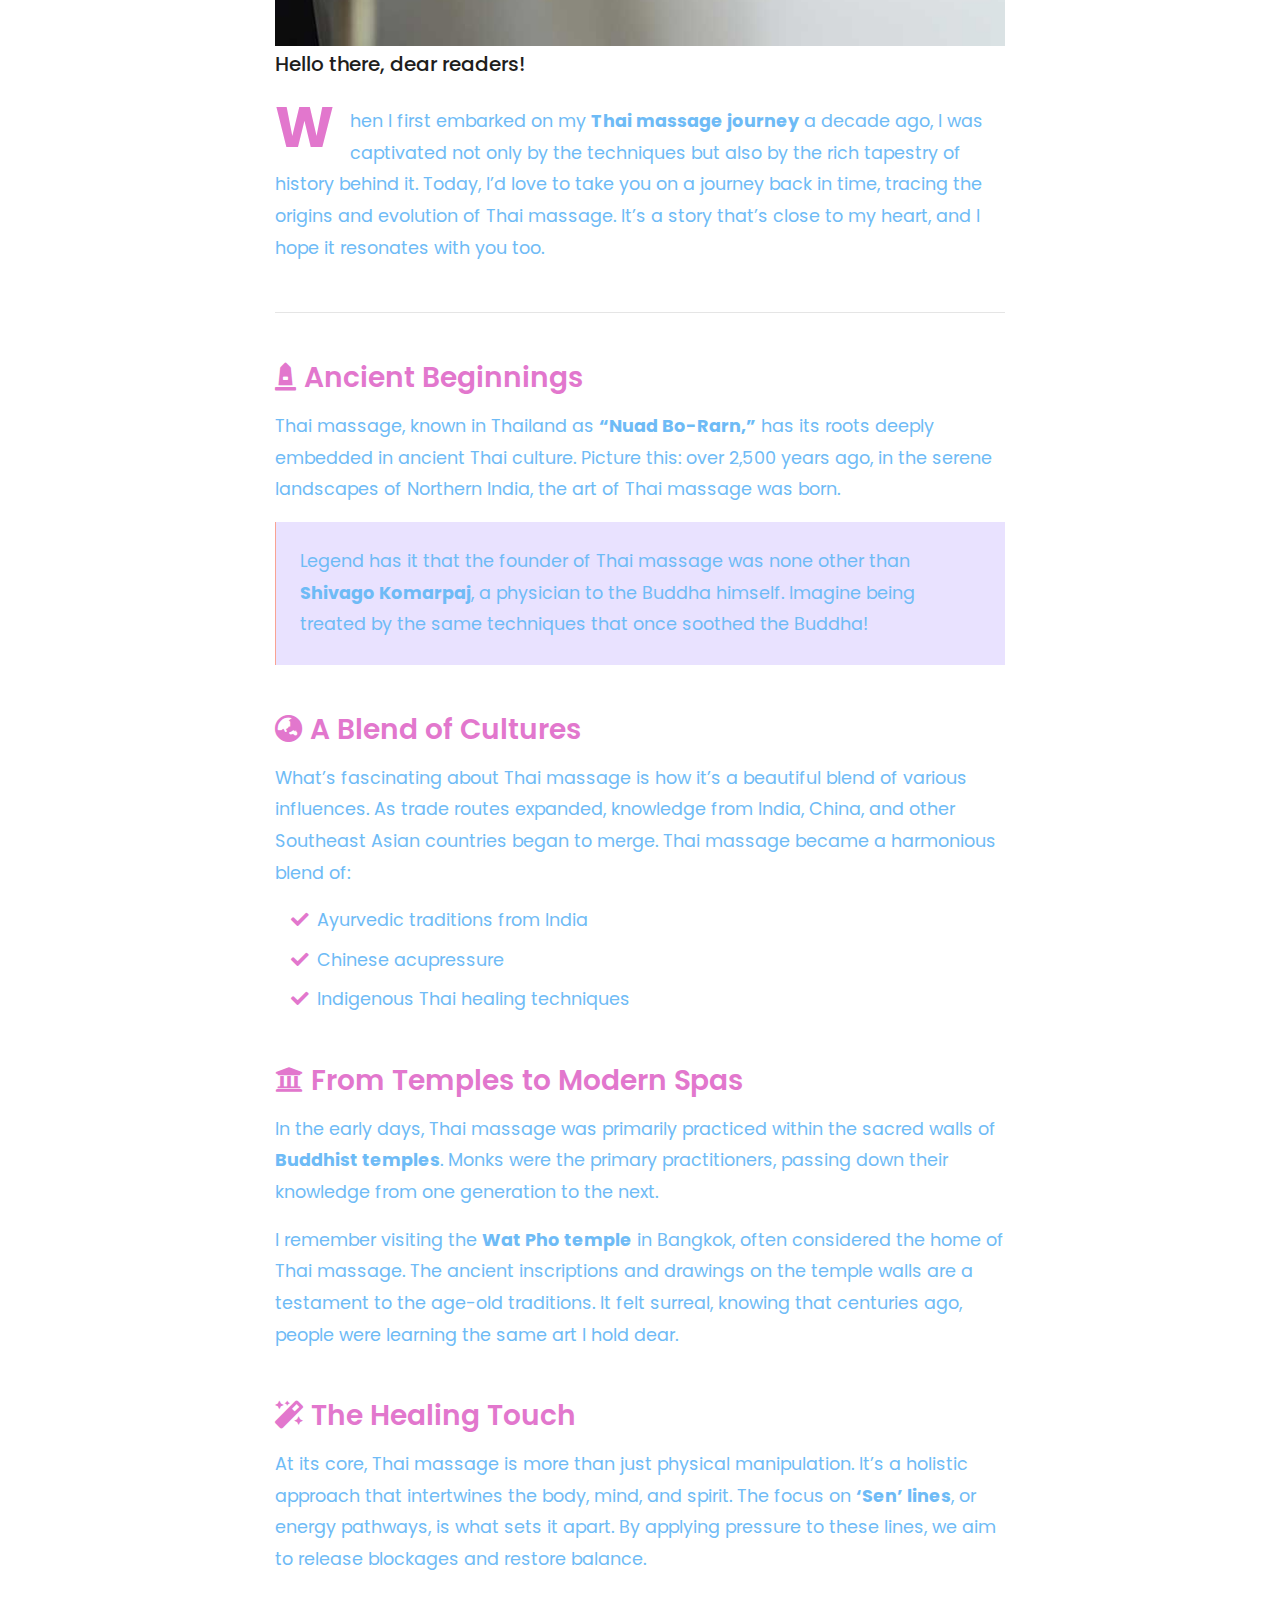
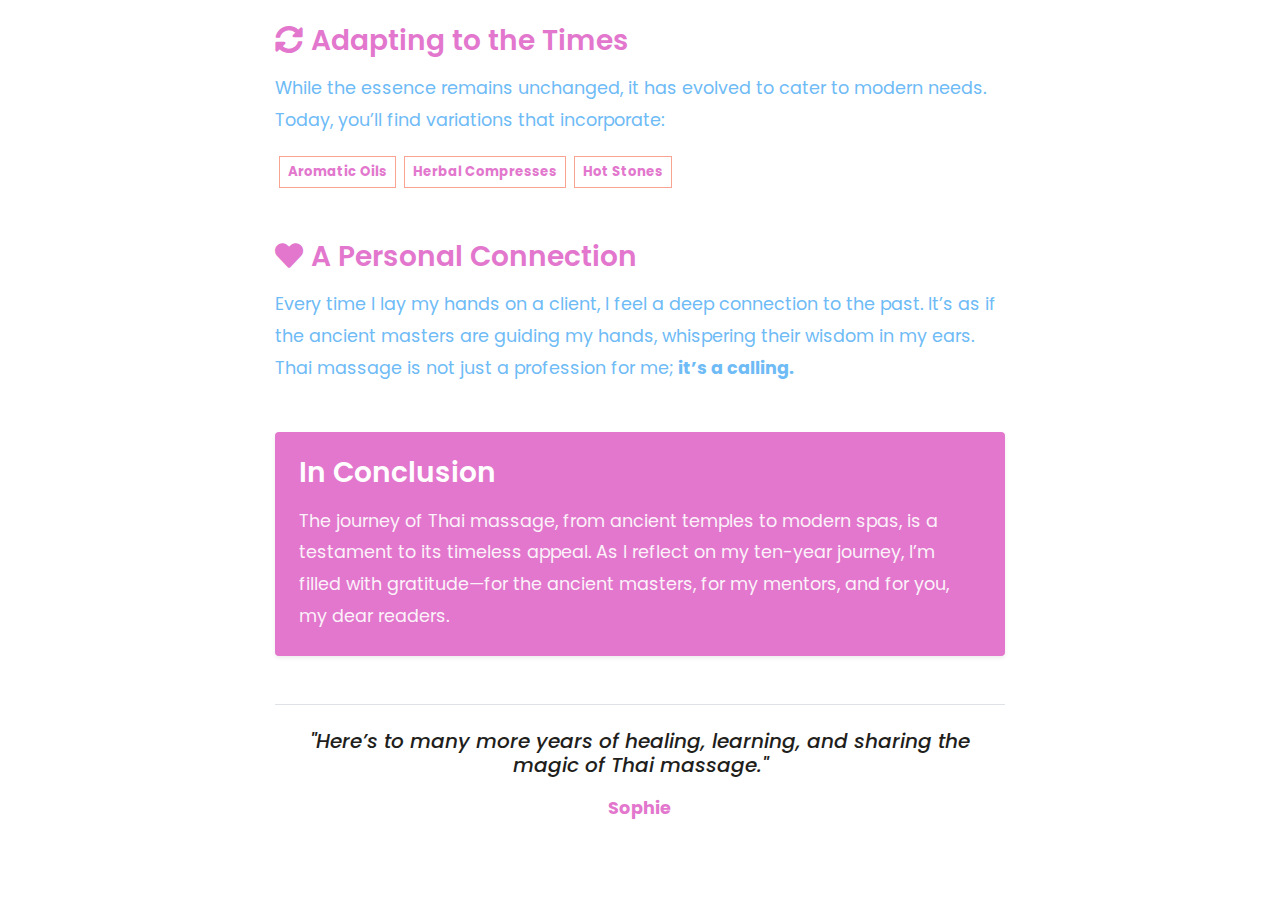
<file: blog-detail-2.html>
<!DOCTYPE html>
<html lang="en">

<head>
    <meta charset="utf-8">
    <title>A&V Thai Massage - A&V Thai Massage Specialists</title>
    <meta content="width=device-width, initial-scale=1.0" name="viewport">
    <meta content="Free HTML Templates" name="keywords">
    <meta content="Free HTML Templates" name="description">

    <!-- Favicon -->
    <link href="img/favicon.ico" rel="icon">

    <!-- Google Web Fonts -->
    <link rel="preconnect" href="https://fonts.gstatic.com">
    <link href="https://fonts.googleapis.com/css2?family=Poppins:wght@400;500;600;700&display=swap" rel="stylesheet">

    <!-- Font Awesome -->
    <link href="https://cdnjs.cloudflare.com/ajax/libs/font-awesome/5.10.0/css/all.min.css" rel="stylesheet">

    <!-- Libraries Stylesheet -->
    <link href="lib/animate/animate.min.css" rel="stylesheet">
    <link href="lib/owlcarousel/assets/owl.carousel.min.css" rel="stylesheet">
    <link href="lib/tempusdominus/css/tempusdominus-bootstrap-4.min.css" rel="stylesheet" />

    <!-- Include header&footer html -->
    <script src="https://www.w3schools.com/lib/w3.js"></script>

    <!-- Customized Bootstrap Stylesheet -->
    <link href="css/style.css" rel="stylesheet">
</head>

<body>
    <!-- Include header html -->
    <div id="navbar-container"></div>
    <script src="js/navbar.js"></script>

     
        <!-- Header Start -->
    <div class="jumbotron jumbotron-fluid bg-jumbotron" style="margin-bottom: 90px;">
        <div class="container text-center py-5">
            <h3 class="text-white display-3 mb-4">Blog</h3>
            <div class="d-inline-flex align-items-center text-white">
                <p class="m-0"><a class="text-white" href="">Home</a></p>
                <i class="far fa-circle px-3"></i>
                <p class="m-0">Blog</p>
            </div>
        </div>
    </div>
    <!-- Header End -->


    <!-- Blog Start -->
<div class="container py-5">
    <div class="row justify-content-center">
        <div class="col-lg-8">
            <div class="mb-5">
                <h6 class="text-primary text-uppercase font-weight-bold" style="letter-spacing: 3px;">Blog Post</h6>
                <h1 class="display-4 font-weight-bold">The History of Thai Massage: A Personal Journey Through Time</h1>
            </div>
            <div style="min-height: 500px;">
                <div class="position-relative h-100" style="min-height: 500px;">
                    <img class="img-fluid" src="img/blog-detail-2.jpg" style="object-fit: cover;">
                </div>
            </div>
            <div class="blog-content text-secondary" style="line-height: 1.8; font-size: 1.1rem;">
                <p class="lead text-dark font-weight-medium mb-4">Hello there, dear readers!</p>

                <p>
                    <span class="display-4 float-left mr-3 text-primary font-weight-bold"
                        style="line-height: 0.8;">W</span>hen I first embarked on my <strong>Thai massage
                        journey</strong> a decade ago, I was captivated not only by the techniques but also by the rich
                    tapestry of history behind it. Today, I’d love to take you on a journey back in time, tracing the
                    origins and evolution of Thai massage. It’s a story that’s close to my heart, and I hope it
                    resonates with you too.
                </p>

                <hr class="my-5">

                <h3 class="mt-5 mb-3 text-primary"><i class="fa fa-monument mr-2"></i>Ancient Beginnings</h3>
                <p>Thai massage, known in Thailand as <strong>“Nuad Bo-Rarn,”</strong> has its roots deeply embedded in
                    ancient Thai culture. Picture this: over 2,500 years ago, in the serene landscapes of Northern
                    India, the art of Thai massage was born.</p>

                <div class="bg-light p-4 border-left border-primary mb-4">
                    <p class="mb-0 italic">Legend has it that the founder of Thai massage was none other than
                        <strong>Shivago Komarpaj</strong>, a physician to the Buddha himself. Imagine being treated by
                        the same techniques that once soothed the Buddha!</p>
                </div>

                <h3 class="mt-5 mb-3 text-primary"><i class="fa fa-globe-asia mr-2"></i>A Blend of Cultures</h3>
                <p>What’s fascinating about Thai massage is how it’s a beautiful blend of various influences. As trade
                    routes expanded, knowledge from India, China, and other Southeast Asian countries began to merge.
                    Thai massage became a harmonious blend of:</p>
                <ul class="list-unstyled ml-3">
                    <li class="mb-2"><i class="fa fa-check text-primary mr-2"></i>Ayurvedic traditions from India</li>
                    <li class="mb-2"><i class="fa fa-check text-primary mr-2"></i>Chinese acupressure</li>
                    <li><i class="fa fa-check text-primary mr-2"></i>Indigenous Thai healing techniques</li>
                </ul>

                <h3 class="mt-5 mb-3 text-primary"><i class="fa fa-university mr-2"></i>From Temples to Modern Spas</h3>
                <p>In the early days, Thai massage was primarily practiced within the sacred walls of <strong>Buddhist
                        temples</strong>. Monks were the primary practitioners, passing down their knowledge from one
                    generation to the next.</p>
                <p>I remember visiting the <strong>Wat Pho temple</strong> in Bangkok, often considered the home of Thai
                    massage. The ancient inscriptions and drawings on the temple walls are a testament to the age-old
                    traditions. It felt surreal, knowing that centuries ago, people were learning the same art I hold
                    dear.</p>

                <h3 class="mt-5 mb-3 text-primary"><i class="fa fa-magic mr-2"></i>The Healing Touch</h3>
                <p>At its core, Thai massage is more than just physical manipulation. It’s a holistic approach that
                    intertwines the body, mind, and spirit. The focus on <strong>‘Sen’ lines</strong>, or energy
                    pathways, is what sets it apart. By applying pressure to these lines, we aim to release blockages
                    and restore balance.</p>

                <h3 class="mt-5 mb-3 text-primary"><i class="fa fa-sync-alt mr-2"></i>Adapting to the Times</h3>
                <p>While the essence remains unchanged, it has evolved to cater to modern needs. Today, you’ll find
                    variations that incorporate:</p>
                <div class="d-flex flex-wrap mb-4">
                    <span class="badge badge-outline-primary m-1 p-2 border border-primary text-primary">Aromatic
                        Oils</span>
                    <span class="badge badge-outline-primary m-1 p-2 border border-primary text-primary">Herbal
                        Compresses</span>
                    <span class="badge badge-outline-primary m-1 p-2 border border-primary text-primary">Hot
                        Stones</span>
                </div>

                <h3 class="mt-5 mb-3 text-primary"><i class="fa fa-heart mr-2"></i>A Personal Connection</h3>
                <p>Every time I lay my hands on a client, I feel a deep connection to the past. It’s as if the ancient
                    masters are guiding my hands, whispering their wisdom in my ears. Thai massage is not just a
                    profession for me; <strong>it’s a calling.</strong></p>

                <div class="bg-primary text-white p-4 mt-5 shadow-sm rounded">
                    <h3 class="text-white mb-3">In Conclusion</h3>
                    <p class="mb-0" style="opacity: 0.9;">
                        The journey of Thai massage, from ancient temples to modern spas, is a testament to its timeless
                        appeal. As I reflect on my ten-year journey, I’m filled with gratitude—for the ancient masters,
                        for my mentors, and for you, my dear readers.
                    </p>
                </div>

                <div class="mt-5 p-4 border-top text-center">
                    <h5 class="font-italic text-dark">
                        "Here’s to many more years of healing, learning, and sharing the magic of Thai massage."
                    </h5>
                    <p class="mt-3 font-weight-bold text-primary">
                        Sophie
                    </p>
                </div>
            </div>
        </div>
    </div>
</div>
    <!-- Blog End -->

    <!-- Include footer html -->
    <div w3-include-html="footer.html"></div>
         <!-- Back to Top -->
    <a href="#" class="btn btn-lg btn-primary back-to-top"><i class="fa fa-angle-double-up"></i></a>


    <!-- JavaScript Libraries -->
    <script src="https://code.jquery.com/jquery-3.4.1.min.js"></script>
    <script src="https://stackpath.bootstrapcdn.com/bootstrap/4.4.1/js/bootstrap.bundle.min.js"></script>
    <script src="lib/easing/easing.min.js"></script>
    <script src="lib/waypoints/waypoints.min.js"></script>
    <script src="lib/counterup/counterup.min.js"></script>
    <script src="lib/owlcarousel/owl.carousel.min.js"></script>
    <script src="lib/tempusdominus/js/moment.min.js"></script>
    <script src="lib/tempusdominus/js/moment-timezone.min.js"></script>
    <script src="lib/tempusdominus/js/tempusdominus-bootstrap-4.min.js"></script>

    
        <!-- Template Javascript -->
    <script src="js/main.js"></script>

    <!-- Include header&footer html -->
    <script>  w3.includeHTML(); </script>
</body>

</html>
</file>
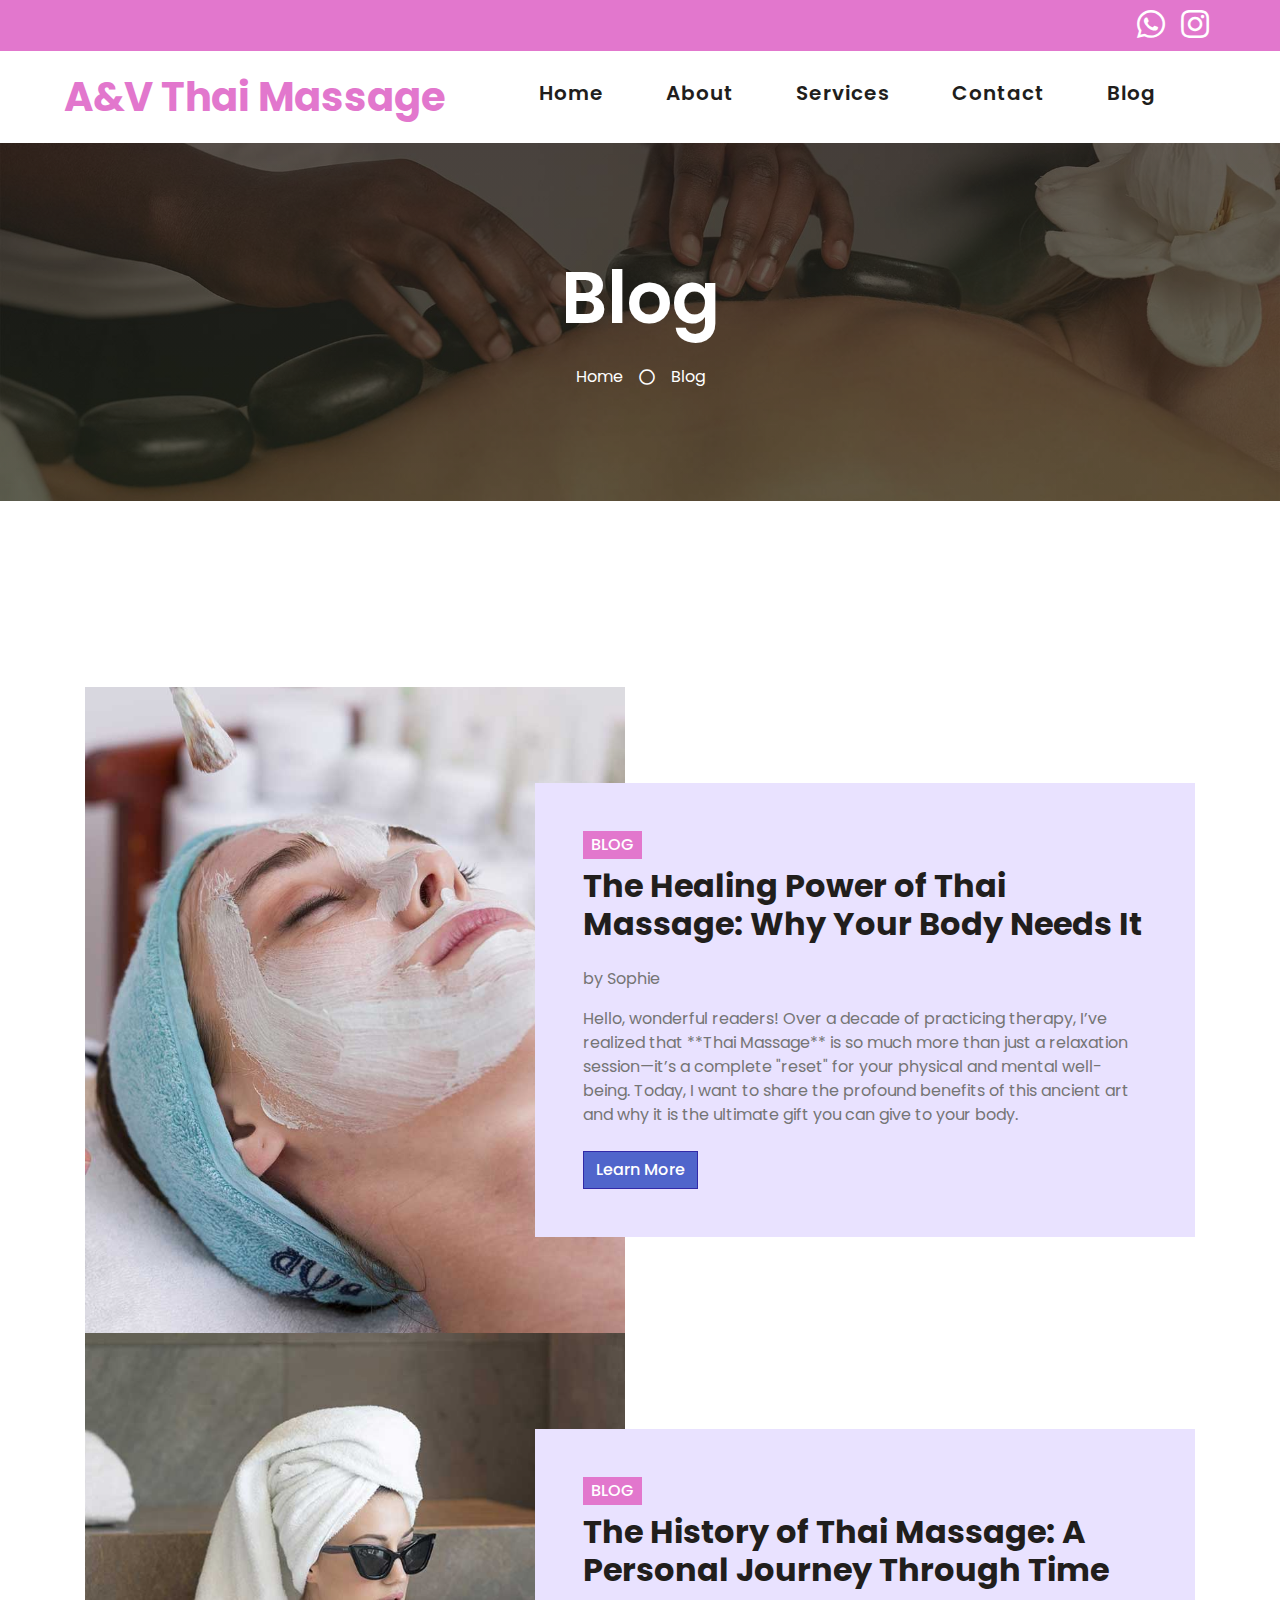
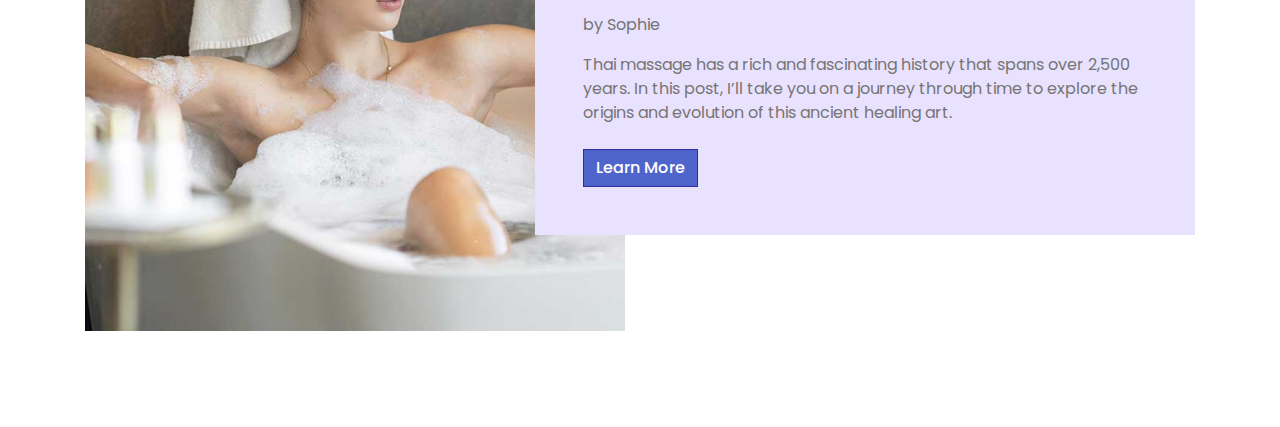
<file: blog.html>
<!DOCTYPE html>
<html lang="en">

<head>
    <meta charset="utf-8">
    <title>A&V Thai Massage - A&V Thai Massage Specialists</title>
    <meta content="width=device-width, initial-scale=1.0" name="viewport">
    <meta content="Free HTML Templates" name="keywords">
    <meta content="Free HTML Templates" name="description">

    <!-- Favicon -->
    <link href="img/favicon.ico" rel="icon">

    <!-- Google Web Fonts -->
    <link rel="preconnect" href="https://fonts.gstatic.com">
    <link href="https://fonts.googleapis.com/css2?family=Poppins:wght@400;500;600;700&display=swap" rel="stylesheet">

    <!-- Font Awesome -->
    <link href="https://cdnjs.cloudflare.com/ajax/libs/font-awesome/5.10.0/css/all.min.css" rel="stylesheet">

    <!-- Libraries Stylesheet -->
    <link href="lib/animate/animate.min.css" rel="stylesheet">
    <link href="lib/owlcarousel/assets/owl.carousel.min.css" rel="stylesheet">
    <link href="lib/tempusdominus/css/tempusdominus-bootstrap-4.min.css" rel="stylesheet" />

    <!-- Include header&footer html -->
    <script src="https://www.w3schools.com/lib/w3.js"></script>

    <!-- Customized Bootstrap Stylesheet -->
    <link href="css/style.css" rel="stylesheet">
</head>

<body>
    <!-- Include header html -->
    <div id="navbar-container"></div>
    <script src="js/navbar.js"></script>

     
        <!-- Header Start -->
    <div class="jumbotron jumbotron-fluid bg-jumbotron" style="margin-bottom: 90px;">
        <div class="container text-center py-5">
            <h3 class="text-white display-3 mb-4">Blog</h3>
            <div class="d-inline-flex align-items-center text-white">
                <p class="m-0"><a class="text-white" href="">Home</a></p>
                <i class="far fa-circle px-3"></i>
                <p class="m-0">Blog</p>
            </div>
        </div>
    </div>
    <!-- Header End -->


    <!-- Blog Start -->
    <div class="container-fluid py-5">
        <div class="container py-5">
            <div class="row">
                <div class="col-lg-6" style="min-height: 500px;">
                    <div class="position-relative h-100">
                        <img class="position-absolute w-100 h-100" src="img/opening.jpg" style="object-fit: cover;">
                    </div>
                </div>
                <div class="col-lg-6 pt-5 pb-lg-5">
                    <div class="hours-text bg-light p-4 p-lg-5 my-lg-5">
                        <h6 class="d-inline-block text-white text-uppercase bg-primary py-1 px-2">Blog</h6>
                        <h2 class="mb-4">The Healing Power of Thai Massage: Why Your Body Needs It</h2>
                        <p>by Sophie</p>
                        <p>Hello, wonderful readers! Over a decade of practicing therapy, I’ve realized that **Thai Massage** is so much more than just a relaxation session—it’s a complete "reset" for your physical and mental well-being. Today, I want to share the profound benefits of this ancient art and why it is the ultimate gift you can give to your body.</p>
                        <a href="blog-detail-1.html" class="btn btn-primary mt-2">Learn More</a>
                    </div>
                </div>
            </div>
            <div class="row">
                <div class="col-lg-6" style="min-height: 500px;">
                    <div class="position-relative h-100">
                        <img class="position-absolute w-100 h-100" src="img/blog-detail-2.jpg" style="object-fit: cover;">
                    </div>
                </div>
                <div class="col-lg-6 pt-5 pb-lg-5">
                    <div class="hours-text bg-light p-4 p-lg-5 my-lg-5">
                        <h6 class="d-inline-block text-white text-uppercase bg-primary py-1 px-2">Blog</h6>
                        <h2 class="mb-4">The History of Thai Massage: A Personal Journey Through Time</h2>
                        <p>by Sophie</p>
                        <p>Thai massage has a rich and fascinating history that spans over 2,500 years. In this post, I’ll take you on a journey through time to explore the origins and evolution of this ancient healing art.</p>
                        <a href="blog-detail-2.html" class="btn btn-primary mt-2">Learn More</a>
                    </div>
                </div>
            </div>
        </div>
    </div>
    <!-- Blog End -->

    <!-- Include footer html -->
    <div w3-include-html="footer.html"></div>
         <!-- Back to Top -->
    <a href="#" class="btn btn-lg btn-primary back-to-top"><i class="fa fa-angle-double-up"></i></a>


    <!-- JavaScript Libraries -->
    <script src="https://code.jquery.com/jquery-3.4.1.min.js"></script>
    <script src="https://stackpath.bootstrapcdn.com/bootstrap/4.4.1/js/bootstrap.bundle.min.js"></script>
    <script src="lib/easing/easing.min.js"></script>
    <script src="lib/waypoints/waypoints.min.js"></script>
    <script src="lib/counterup/counterup.min.js"></script>
    <script src="lib/owlcarousel/owl.carousel.min.js"></script>
    <script src="lib/tempusdominus/js/moment.min.js"></script>
    <script src="lib/tempusdominus/js/moment-timezone.min.js"></script>
    <script src="lib/tempusdominus/js/tempusdominus-bootstrap-4.min.js"></script>

    
        <!-- Template Javascript -->
    <script src="js/main.js"></script>

    <!-- Include header&footer html -->
    <script>  w3.includeHTML(); </script>
</body>

</html>
</file>
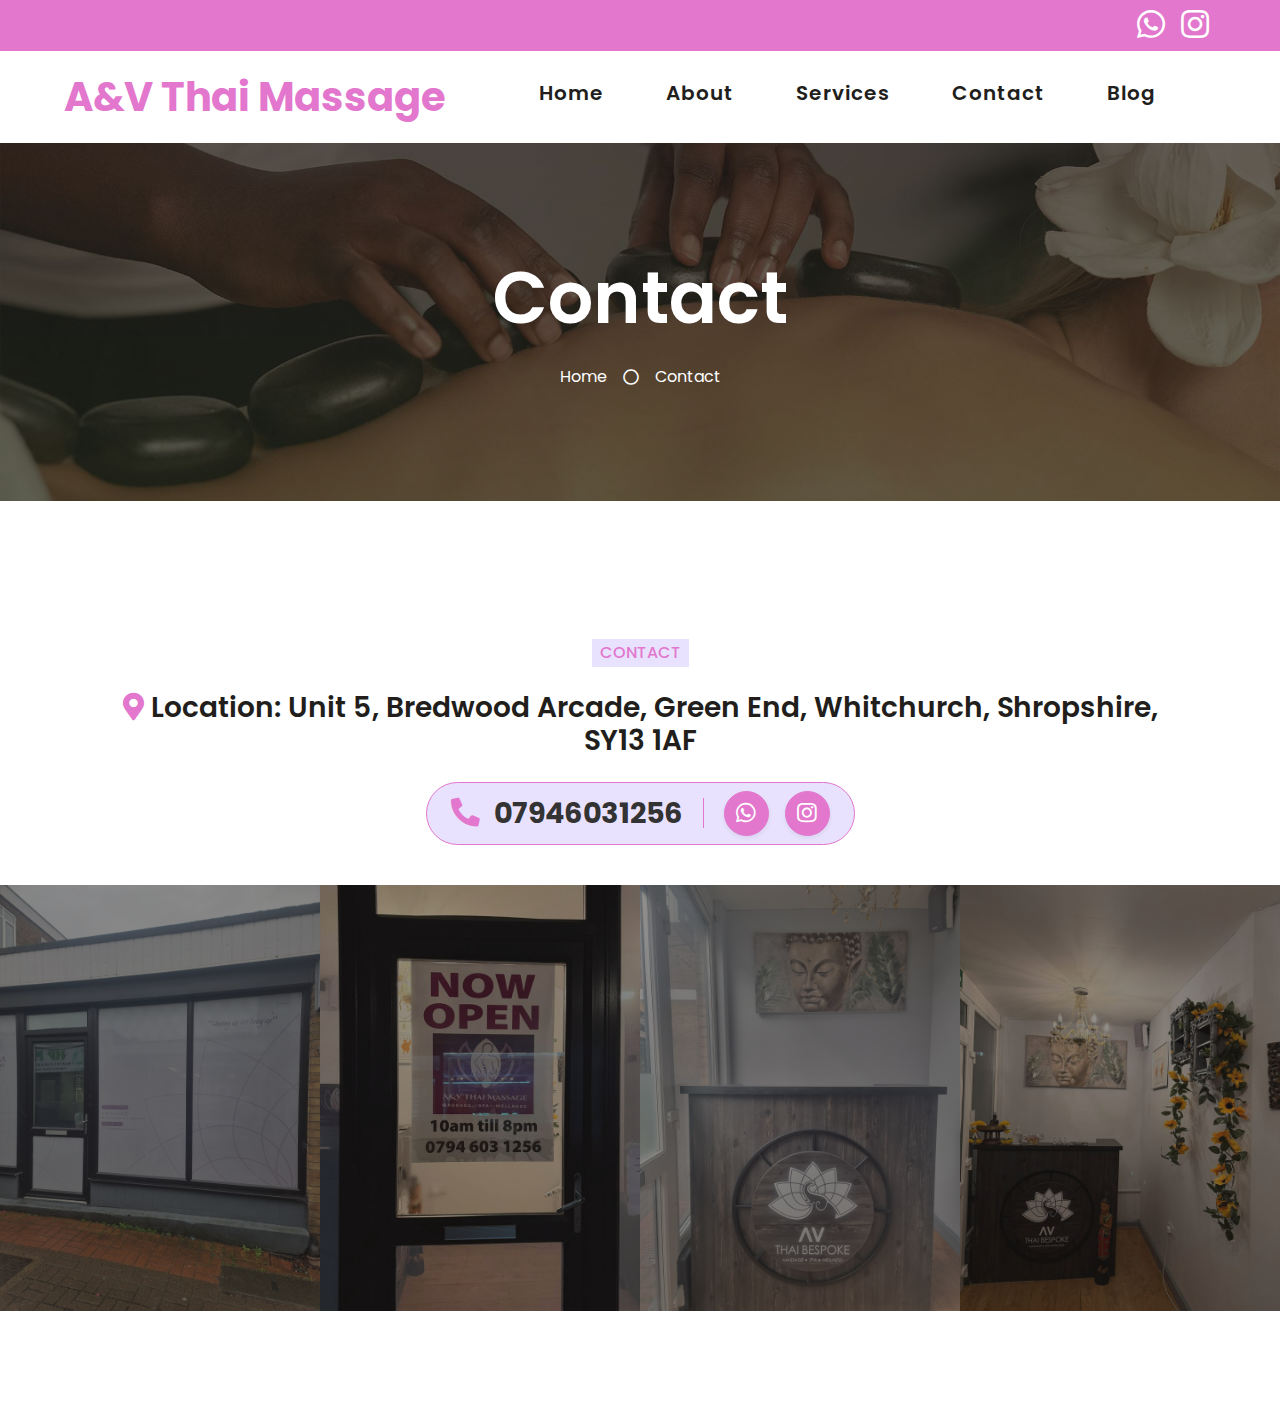
<file: contact.html>
<!DOCTYPE html>
<html lang="en">

<head>
    <meta charset="utf-8">
    <title>A&V Thai Massage - A&V Thai Massage Specialists</title>
    <meta content="width=device-width, initial-scale=1.0" name="viewport">
    <meta content="Free HTML Templates" name="keywords">
    <meta content="Free HTML Templates" name="description">

    <!-- Favicon -->
    <link href="img/favicon.ico" rel="icon">

    <!-- Google Web Fonts -->
    <link rel="preconnect" href="https://fonts.gstatic.com">
    <link href="https://fonts.googleapis.com/css2?family=Poppins:wght@400;500;600;700&display=swap" rel="stylesheet">

    <!-- Font Awesome -->
    <link href="https://cdnjs.cloudflare.com/ajax/libs/font-awesome/5.10.0/css/all.min.css" rel="stylesheet">

    <!-- Libraries Stylesheet -->
    <link href="lib/animate/animate.min.css" rel="stylesheet">
    <link href="lib/owlcarousel/assets/owl.carousel.min.css" rel="stylesheet">
    <link href="lib/tempusdominus/css/tempusdominus-bootstrap-4.min.css" rel="stylesheet" />

    <!-- Include header&footer html -->
    <script src="https://www.w3schools.com/lib/w3.js"></script>

    <!-- Customized Bootstrap Stylesheet -->
    <link href="css/style.css" rel="stylesheet">
</head>

<body>
    <!-- Include header html -->
    <div id="navbar-container"></div>
    <script src="js/navbar.js"></script>

     
        <!-- Header Start -->
    <div class="jumbotron jumbotron-fluid bg-jumbotron" style="margin-bottom: 90px;">
        <div class="container text-center py-5">
            <h3 class="text-white display-3 mb-4">Contact</h3>
            <div class="d-inline-flex align-items-center text-white">
                <p class="m-0"><a class="text-white" href="">Home</a></p>
                <i class="far fa-circle px-3"></i>
                <p class="m-0">Contact</p>
            </div>
        </div>
    </div>
    <!-- Header End -->


    <!-- Contact Start -->
    <div class="container-fluid px-0 py-5 my-5">
        <div class="row mx-0 justify-content-center text-center">
            <div class="col-lg-10">
                <h6 class="d-inline-block bg-light text-uppercase py-1 px-2" style="color: #E277CD;">Contact</h6>
                
                <h3 class="mt-3">
                    <i class="fa fa-map-marker-alt" style="color: #E277CD;"></i> 
                    Location: Unit 5, Bredwood Arcade, Green End, Whitchurch, Shropshire, SY13 1AF
                </h3>
                
                <div class="d-flex align-items-center justify-content-center mt-4">
                    <div class="d-inline-flex align-items-center bg-light px-4 py-2" style="border-radius: 50px; border: 1px solid #E277CD;">
                        <h3 class="mb-0 font-weight-bold" style="font-size: 1.8rem;">
                            <a href="tel:07946031256" style="color: #333; text-decoration: none;">
                                <i class="fa fa-phone-alt mr-2" style="color: #E277CD;"></i> 
                                07946031256
                            </a>
                        </h3>
                        
                        <div style="width: 1px; height: 30px; background-color: #E277CD; margin: 0 20px;"></div>

                        <a class="btn btn-lg-square shadow-sm" href="https://wa.me/447946031256" 
                        style="background-color: #E277CD; border-color: #E277CD; color: white; width: 45px; height: 45px; border-radius: 50%; display: flex; align-items: center; justify-content: center; transition: 0.3s;">
                            <i class="fab fa-whatsapp" style="font-size: 1.4rem;"></i>
                        </a>

                        <a class="btn btn-lg-square shadow-sm ml-3" 
                        href="https://www.instagram.com/avthaimassage/" 
                        target="_blank"
                        style="background-color: #E277CD; border-color: #E277CD; color: white; width: 45px; height: 45px; border-radius: 50%; display: flex; align-items: center; justify-content: center; transition: 0.3s;">
                            <i class="fab fa-instagram" style="font-size: 1.4rem;"></i>
                        </a>
                    </div>
                </div>
            </div>
        </div>
        <div class="owl-carousel service-carousel">
            <div class="service-item position-relative">
                <img class="img-fluid" src="img/about-1.jpg" alt="">
                <div class="service-text text-center">
                </div>
            </div>
            <div class="service-item position-relative">
                <img class="img-fluid" src="img/about-2.jpg" alt="">
                <div class="service-text text-center">
                </div>
            </div>
            <div class="service-item position-relative">
                <img class="img-fluid" src="img/about-3.jpg" alt="">
                <div class="service-text text-center">
                </div>
            </div>
            <div class="service-item position-relative">
                <img class="img-fluid" src="img/about-4.jpg" alt="">
                <div class="service-text text-center">
                </div>
            </div> 
            <div class="service-item position-relative">
                <img class="img-fluid" src="img/about-5.jpg" alt="">
                <div class="service-text text-center">
                </div>
            </div> 
            <div class="service-item position-relative">
                <img class="img-fluid" src="img/about-6.jpg" alt="">
                <div class="service-text text-center">
                </div>
            </div>
            <div class="service-item position-relative">
                <img class="img-fluid" src="img/about-7.jpg" alt="">
                <div class="service-text text-center">
                </div>
            </div>
            <div class="service-item position-relative">
                <img class="img-fluid" src="img/about-8.jpg" alt="">
                <div class="service-text text-center">
                </div>
            </div>
            <div class="service-item position-relative">
                <img class="img-fluid" src="img/about-9.jpg" alt="">
                <div class="service-text text-center">
                </div>
            </div> 
            <div class="service-item position-relative">
                <img class="img-fluid" src="img/about-10.jpg" alt="">
                <div class="service-text text-center">
                </div>
            </div>          
        </div>
    </div>
    <!-- Contact End -->

    <!-- Include footer html -->
    <div w3-include-html="footer.html"></div>
         <!-- Back to Top -->
    <a href="#" class="btn btn-lg btn-primary back-to-top"><i class="fa fa-angle-double-up"></i></a>


    <!-- JavaScript Libraries -->
    <script src="https://code.jquery.com/jquery-3.4.1.min.js"></script>
    <script src="https://stackpath.bootstrapcdn.com/bootstrap/4.4.1/js/bootstrap.bundle.min.js"></script>
    <script src="lib/easing/easing.min.js"></script>
    <script src="lib/waypoints/waypoints.min.js"></script>
    <script src="lib/counterup/counterup.min.js"></script>
    <script src="lib/owlcarousel/owl.carousel.min.js"></script>
    <script src="lib/tempusdominus/js/moment.min.js"></script>
    <script src="lib/tempusdominus/js/moment-timezone.min.js"></script>
    <script src="lib/tempusdominus/js/tempusdominus-bootstrap-4.min.js"></script>

    
        <!-- Template Javascript -->
    <script src="js/main.js"></script>

    <!-- Include header&footer html -->
    <script>  w3.includeHTML(); </script>
</body>

</html>
</file>
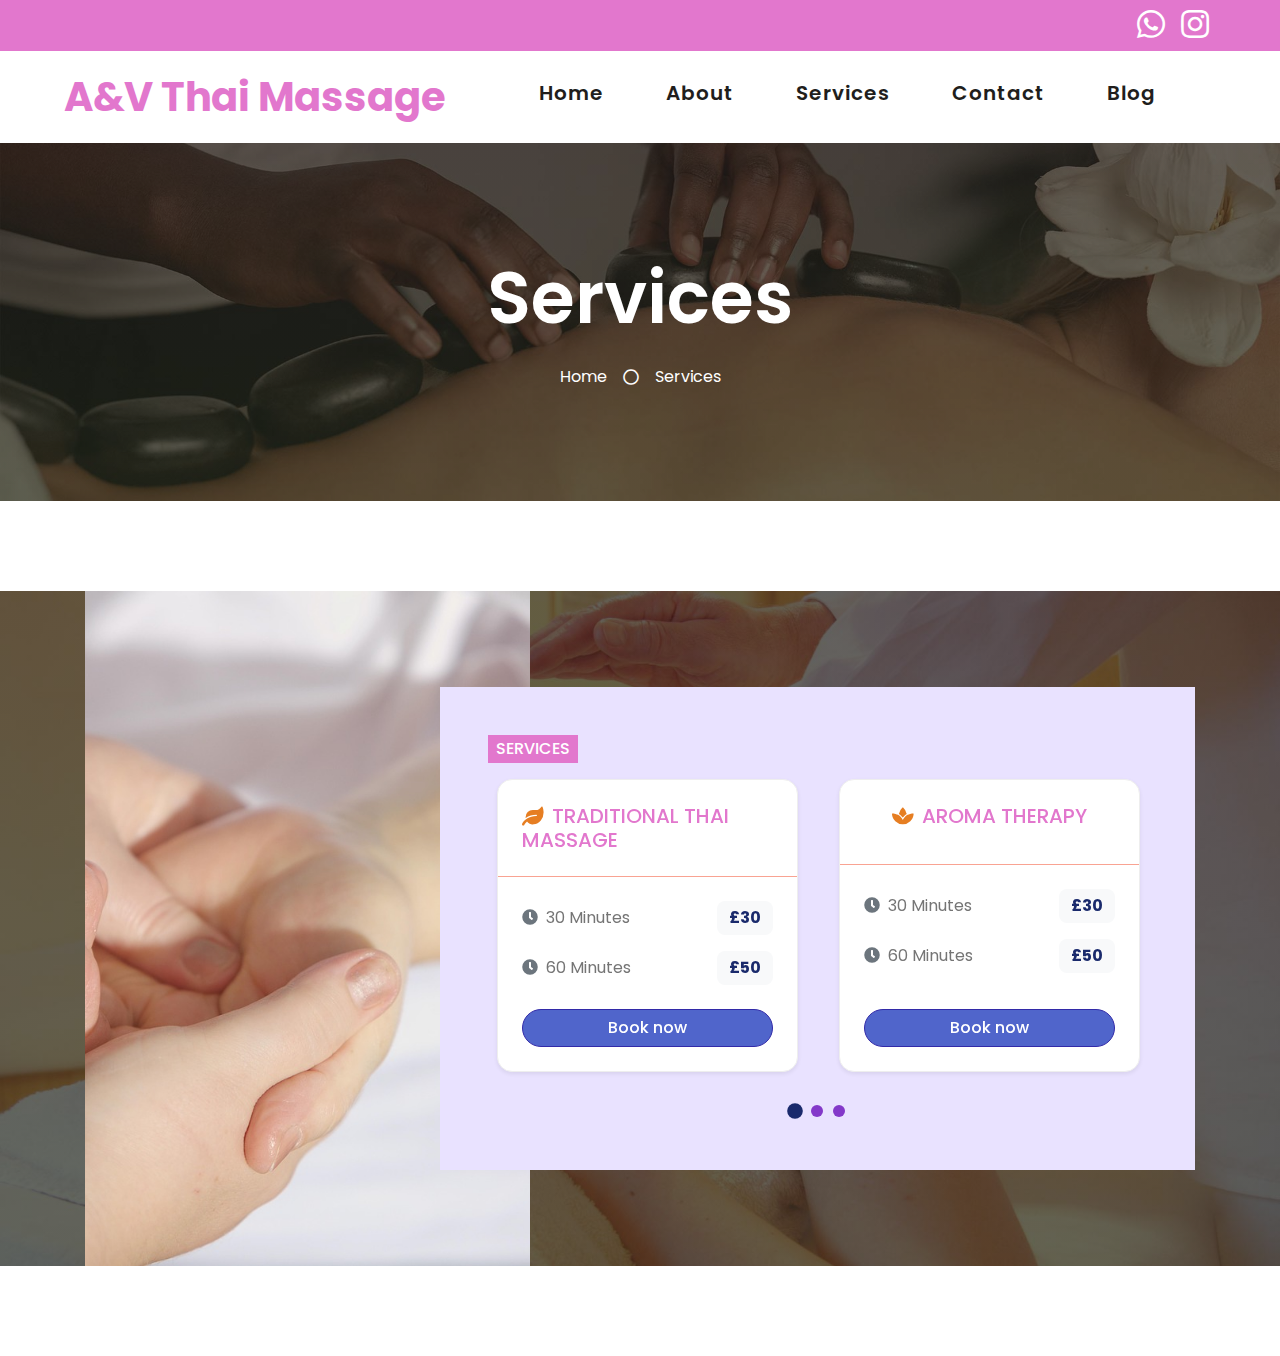
<file: service.html>
<!DOCTYPE html>
<html lang="en">

<head>
    <meta charset="utf-8">
    <title>A&V Thai Massage - A&V Thai Massage Specialists</title>
    <meta content="width=device-width, initial-scale=1.0" name="viewport">
    <meta content="Free HTML Templates" name="keywords">
    <meta content="Free HTML Templates" name="description">

    <!-- Favicon -->
    <link href="img/favicon.ico" rel="icon">

    <!-- Google Web Fonts -->
    <link rel="preconnect" href="https://fonts.gstatic.com">
    <link href="https://fonts.googleapis.com/css2?family=Poppins:wght@400;500;600;700&display=swap" rel="stylesheet">

    <!-- Font Awesome -->
    <link href="https://cdnjs.cloudflare.com/ajax/libs/font-awesome/5.10.0/css/all.min.css" rel="stylesheet">

    <!-- Libraries Stylesheet -->
    <link href="lib/animate/animate.min.css" rel="stylesheet">
    <link href="lib/owlcarousel/assets/owl.carousel.min.css" rel="stylesheet">
    <link href="lib/tempusdominus/css/tempusdominus-bootstrap-4.min.css" rel="stylesheet" />

    <!-- Include header&footer html -->
    <script src="https://www.w3schools.com/lib/w3.js"></script>

    <!-- Customized Bootstrap Stylesheet -->
    <link href="css/style.css" rel="stylesheet">
</head>

<body>
    <!-- Include header html -->
    <div id="navbar-container"></div>
    <script src="js/navbar.js"></script>

     
        <!-- Header Start -->
    <div class="jumbotron jumbotron-fluid bg-jumbotron" style="margin-bottom: 90px;">
        <div class="container text-center py-5">
            <h3 class="text-white display-3 mb-4">Services</h3>
            <div class="d-inline-flex align-items-center text-white">
                <p class="m-0"><a class="text-white" href="">Home</a></p>
                <i class="far fa-circle px-3"></i>
                <p class="m-0">Services</p>
            </div>
        </div>
    </div>
    <!-- Header End -->


   <!-- Services Start -->
    <div class="container-fluid bg-pricing" style="margin: 90px 0;">
        <div class="container">
            <div class="row">
                <div class="col-lg-5" style="min-height: 500px;">
                    <div class="position-relative h-100">
                        <img class="position-absolute w-100 h-100" src="img/pricing.jpg" style="object-fit: cover;">
                    </div>
                </div>
                <div class="col-lg-7 pt-5 pb-lg-5">
                    <div class="pricing-text bg-light p-4 p-lg-5 my-lg-5">
                        <h6 class="d-inline-block text-white text-uppercase bg-primary py-1 px-2">Services</h6>
    
                        <div class="owl-carousel owl-theme pricing-carousel">
    
                            <div class="bg-white m-2 shadow-sm">
                                <div
                                    class="d-flex align-items-center justify-content-between border-bottom border-primary p-4">
                                    <h5 class="text-primary text-uppercase m-0"><i
                                            class="fa fa-leaf service-icon mr-2"></i>Traditional Thai massage</h5>
                                </div>
                                <div class="p-4">
                                    <div class="d-flex justify-content-between align-items-center mb-3">
                                        <span><i class="fa fa-clock text-muted mr-2"></i>30 Minutes</span>
                                        <span class="price-tag">£30</span>
                                    </div>
                                    <div class="d-flex justify-content-between align-items-center mb-4">
                                        <span><i class="fa fa-clock text-muted mr-2"></i>60 Minutes</span>
                                        <span class="price-tag">£50</span>
                                    </div>
                                    <a href="https://wa.me/447946031256" class="btn btn-primary btn-block rounded-pill">Book now </a>
                                </div>
                            </div>
    
                            <div class="bg-white m-2 shadow-sm">
                                <div
                                    class="d-flex align-items-center justify-content-between border-bottom border-primary p-4">
                                    <h5 class="text-primary text-uppercase m-0"><i
                                            class="fa fa-spa service-icon mr-2"></i>Aroma therapy</h5>
                                </div>
                                <div class="p-4">
                                    <div class="d-flex justify-content-between align-items-center mb-3">
                                        <span><i class="fa fa-clock text-muted mr-2"></i>30 Minutes</span>
                                        <span class="price-tag">£30</span>
                                    </div>
                                    <div class="d-flex justify-content-between align-items-center mb-4">
                                        <span><i class="fa fa-clock text-muted mr-2"></i>60 Minutes</span>
                                        <span class="price-tag">£50</span>
                                    </div>
                                    <a href="https://wa.me/447946031256" class="btn btn-primary btn-block rounded-pill">Book now </a>
                                </div>
                            </div>
    
                            <div class="bg-white m-2 shadow-sm">
                                <div
                                    class="d-flex align-items-center justify-content-between border-bottom border-primary p-4">
                                    <h5 class="text-primary text-uppercase m-0"><i
                                            class="fa fa-leaf service-icon mr-2"></i>Thai oil massage</h5>
                                </div>
                                <div class="p-4">
                                    <div class="d-flex justify-content-between align-items-center mb-3">
                                        <span><i class="fa fa-clock text-muted mr-2"></i>30 Minutes</span>
                                        <span class="price-tag">£30</span>
                                    </div>
                                    <div class="d-flex justify-content-between align-items-center mb-4">
                                        <span><i class="fa fa-clock text-muted mr-2"></i>60 Minutes</span>
                                        <span class="price-tag">£50</span>
                                    </div>
                                    <a href="https://wa.me/447946031256" class="btn btn-primary btn-block rounded-pill">Book now </a>
                                </div>
                            </div>
                             <div class="bg-white m-2 shadow-sm">
                                <div
                                    class="d-flex align-items-center justify-content-between border-bottom border-primary p-4">
                                    <h5 class="text-primary text-uppercase m-0"><i
                                            class="fa fa-leaf service-icon mr-2"></i>Sport massage</h5>
                                </div>
                                <div class="p-4">
                                    <div class="d-flex justify-content-between align-items-center mb-3">
                                        <span><i class="fa fa-clock text-muted mr-2"></i>30 Minutes</span>
                                        <span class="price-tag">£40</span>
                                    </div>
                                    <div class="d-flex justify-content-between align-items-center mb-4">
                                        <span><i class="fa fa-clock text-muted mr-2"></i>60 Minutes</span>
                                        <span class="price-tag">£60</span>
                                    </div>
                                    <a href="https://wa.me/447946031256" class="btn btn-primary btn-block rounded-pill">Book now </a>
                                </div>
                            </div>
                             <div class="bg-white m-2 shadow-sm">
                                <div
                                    class="d-flex align-items-center justify-content-between border-bottom border-primary p-4">
                                    <h5 class="text-primary text-uppercase m-0"><i
                                            class="fa fa-leaf service-icon mr-2"></i>Deep tissue</h5>
                                </div>
                                <div class="p-4">
                                    <div class="d-flex justify-content-between align-items-center mb-3">
                                        <span><i class="fa fa-clock text-muted mr-2"></i>30 Minutes</span>
                                        <span class="price-tag">£40</span>
                                    </div>
                                    <div class="d-flex justify-content-between align-items-center mb-4">
                                        <span><i class="fa fa-clock text-muted mr-2"></i>60 Minutes</span>
                                        <span class="price-tag">£60</span>
                                    </div>
                                    <a href="https://wa.me/447946031256" class="btn btn-primary btn-block rounded-pill">Book now </a>
                                </div>
                            </div>
                        </div>
                    </div>
                </div>
            </div>
        </div>
    </div>
    <!-- Services End -->

    <!-- Include footer html -->
    <div w3-include-html="footer.html"></div>
         <!-- Back to Top -->
    <a href="#" class="btn btn-lg btn-primary back-to-top"><i class="fa fa-angle-double-up"></i></a>


    <!-- JavaScript Libraries -->
    <script src="https://code.jquery.com/jquery-3.4.1.min.js"></script>
    <script src="https://stackpath.bootstrapcdn.com/bootstrap/4.4.1/js/bootstrap.bundle.min.js"></script>
    <script src="lib/easing/easing.min.js"></script>
    <script src="lib/waypoints/waypoints.min.js"></script>
    <script src="lib/counterup/counterup.min.js"></script>
    <script src="lib/owlcarousel/owl.carousel.min.js"></script>
    <script src="lib/tempusdominus/js/moment.min.js"></script>
    <script src="lib/tempusdominus/js/moment-timezone.min.js"></script>
    <script src="lib/tempusdominus/js/tempusdominus-bootstrap-4.min.js"></script>

    
        <!-- Template Javascript -->
    <script src="js/main.js"></script>

    <!-- Include header&footer html -->
    <script>  w3.includeHTML(); </script>
</body>

</html>
</file>
<file: css/style.css>
/******* Bootstrap Theming ********/
/*!
 * Bootstrap v4.5.3 (https://getbootstrap.com/)
 * Copyright 2011-2020 The Bootstrap Authors
 * Copyright 2011-2020 Twitter, Inc.
 * Licensed under MIT (https://github.com/twbs/bootstrap/blob/main/LICENSE)
 */
:root {
  --blue: #007bff;
  --indigo: #6610f2;
  --purple: #6f42c1;
  --pink: #e83e8c;
  --red: #dc3545;
  --orange: #fd7e14;
  --yellow: #ffc107;
  --green: #28a745;
  --teal: #20c997;
  --cyan: #17a2b8;
  --white: #fff;
  --gray: #6c757d;
  --gray-dark: #343a40;
  
  /* Updated Theme Colors */
  --primary: #6f42c1;    /* Beautiful Deep Purple */
  --secondary: #a29bfe;  /* Soft Lavender */
  --light: #f8f7ff;      /* Purple-tinted White */
  
  --success: #28a745;
  --info: #17a2b8;
  --warning: #ffc107;
  --danger: #dc3545;
  --dark: #211E1C;
  --breakpoint-xs: 0;
  --breakpoint-sm: 576px;
  --breakpoint-md: 768px;
  --breakpoint-lg: 992px;
  --breakpoint-xl: 1200px;
  --font-family-sans-serif: "Poppins", sans-serif;
  --font-family-monospace: SFMono-Regular, Menlo, Monaco, Consolas, "Liberation Mono", "Courier New", monospace;
}

*,
*::before,
*::after {
  box-sizing: border-box;
}

html {
  font-family: sans-serif;
  line-height: 1.15;
  -webkit-text-size-adjust: 100%;
  -webkit-tap-highlight-color: rgba(0, 0, 0, 0);
}

article, aside, figcaption, figure, footer, header, hgroup, main, nav, section {
  display: block;
}

body {
  margin: 0;
  font-family: "Poppins", sans-serif;
  font-size: 1rem;
  font-weight: 400;
  line-height: 1.5;
  color: #757575;
  text-align: left;
  background-color: #fff;
}

[tabindex="-1"]:focus:not(:focus-visible) {
  outline: 0 !important;
}


hr {
  box-sizing: content-box;
  height: 0;
  overflow: visible;
}

h1, h2, h3, h4, h5, h6 {
  margin-top: 0;
  margin-bottom: 0.5rem;
}

p {
  margin-top: 0;
  margin-bottom: 1rem;
}

.notice-card {
    background: white;
    padding: 3rem;
    border-radius: 15px;
    box-shadow: 0 10px 30px rgba(0,0,0,0.1);
    text-align: center;
    border-top: 8px solid #2c3e50;
    max-width: 500px;
  }
  .status-badge {
    text-transform: uppercase;
    letter-spacing: 2px;
    font-size: 0.9rem;
    color: #e67e22;
    font-weight: bold;
    margin-bottom: 10px;
    display: block;
  }

  h1 {
    color: #2c3e50;
    margin: 0 0 1rem 0;
    font-size: 2.5rem;
    line-height: 1.2;
  }

  .divider {
    height: 2px;
    width: 50px;
    background: #bdc3c7;
    margin: 1.5rem auto;
  }
  .date {
    font-size: 1.8rem;
    color: #E277CD;
    font-weight: 800;
    animation: pulse 2s infinite;
  }

  @keyframes pulse {
    0% { transform: scale(1); }
    50% { transform: scale(1.05); }
    100% { transform: scale(1); }
  }
  
  .pricing-carousel .bg-white {
        transition: all 0.3s ease;
        border-radius: 15px;
        overflow: hidden;
        border: 1px solid #eee;
    }
    .pricing-carousel .bg-white:hover {
        transform: translateY(-10px);
        box-shadow: 0 15px 30px rgba(0,0,0,0.1);
    }
    .price-tag {
        background: #f8f9fa;
        border-radius: 8px;
        padding: 5px 12px;
        font-weight: bold;
        color: #1a2a6c;
    }
    .service-icon {
        font-size: 1.2rem;
        margin-right: 10px;
        color: #e67e22; /* Bronze/Gold color */
    }
/* Force all carousel items to be the same height */
.pricing-carousel .owl-stage {
    display: flex;
}

.pricing-carousel .owl-item {
    display: flex;
    flex: 1 0 auto;
}

.pricing-carousel .bg-white {
    display: flex;
    flex-direction: column;
    width: 100%;
}

/* Push the button to the bottom of the card */
.pricing-carousel .p-4 {
    display: flex;
    flex-direction: column;
    flex-grow: 1;
}

.pricing-carousel .btn {
    margin-top: auto; /* This pushes the button to the bottom regardless of text length */
}

/* จัดการตำแหน่งปุ่มเลื่อน */
.pricing-carousel .owl-dots {
    display: flex !important;
    justify-content: center;
    margin-top: 20px;
}

/* ลักษณะของปุ่มเลื่อนแต่ละปุ่ม */
.pricing-carousel .owl-dot span {
    width: 12px;
    height: 12px;
    margin: 5px;
    background: #8338c9 !important; /* สีปุ่มที่ไม่ได้เลือก */
    display: block;
    border-radius: 50%;
    transition: all 0.3s ease;
}

/* ลักษณะของปุ่มที่กำลังแสดงอยู่ */
.pricing-carousel .owl-dot.active span {
    background: #1a2a6c !important; /* สีเข้ม (สีเดียวกับ Theme ของคุณ) */
    transform: scale(1.3); /* ทำให้ปุ่มที่เลือกใหญ่ขึ้นเล็กน้อย */
}



abbr[title],
abbr[data-original-title] {
  text-decoration: underline;
  text-decoration: underline dotted;
  cursor: help;
  border-bottom: 0;
  text-decoration-skip-ink: none;
}

address {
  margin-bottom: 1rem;
  font-style: normal;
  line-height: inherit;
}

ol,
ul,
dl {
  margin-top: 0;
  margin-bottom: 1rem;
}

ol ol,
ul ul,
ol ul,
ul ol {
  margin-bottom: 0;
}

dt {
  font-weight: 700;
}

dd {
  margin-bottom: .5rem;
  margin-left: 0;
}

blockquote {
  margin: 0 0 1rem;
}

b,
strong {
  font-weight: bolder;
}

small {
  font-size: 80%;
}

sub,
sup {
  position: relative;
  font-size: 75%;
  line-height: 0;
  vertical-align: baseline;
}

sub {
  bottom: -.25em;
}

sup {
  top: -.5em;
}

/* Link Hover State Update */
a {
  color: #6f42c1; /* Uses primary purple */
  text-decoration: none;
  background-color: transparent;
}

a:hover {
  color: #59359a; /* Darker purple for hover */
  text-decoration: underline;
}

a:not([href]):not([class]) {
  color: inherit;
  text-decoration: none;
}

a:not([href]):not([class]):hover {
  color: inherit;
  text-decoration: none;
}

pre,
code,
kbd,
samp {
  font-family: SFMono-Regular, Menlo, Monaco, Consolas, "Liberation Mono", "Courier New", monospace;
  font-size: 1em;
}

pre {
  margin-top: 0;
  margin-bottom: 1rem;
  overflow: auto;
  -ms-overflow-style: scrollbar;
}

figure {
  margin: 0 0 1rem;
}

img {
  vertical-align: middle;
  border-style: none;
}

svg {
  overflow: hidden;
  vertical-align: middle;
}

table {
  border-collapse: collapse;
}

caption {
  padding-top: 0.75rem;
  padding-bottom: 0.75rem;
  color: #6c757d;
  text-align: left;
  caption-side: bottom;
}

th {
  text-align: inherit;
  text-align: -webkit-match-parent;
}

label {
  display: inline-block;
  margin-bottom: 0.5rem;
}

button {
  border-radius: 0;
}

button:focus {
  outline: 1px dotted;
  outline: 5px auto -webkit-focus-ring-color;
}

input,
button,
select,
optgroup,
textarea {
  margin: 0;
  font-family: inherit;
  font-size: inherit;
  line-height: inherit;
}

button,
input {
  overflow: visible;
}

button,
select {
  text-transform: none;
}

[role="button"] {
  cursor: pointer;
}

select {
  word-wrap: normal;
}

button,
[type="button"],
[type="reset"],
[type="submit"] {
  -webkit-appearance: button;
}

button:not(:disabled),
[type="button"]:not(:disabled),
[type="reset"]:not(:disabled),
[type="submit"]:not(:disabled) {
  cursor: pointer;
}

button::-moz-focus-inner,
[type="button"]::-moz-focus-inner,
[type="reset"]::-moz-focus-inner,
[type="submit"]::-moz-focus-inner {
  padding: 0;
  border-style: none;
}

input[type="radio"],
input[type="checkbox"] {
  box-sizing: border-box;
  padding: 0;
}

textarea {
  overflow: auto;
  resize: vertical;
}

fieldset {
  min-width: 0;
  padding: 0;
  margin: 0;
  border: 0;
}

legend {
  display: block;
  width: 100%;
  max-width: 100%;
  padding: 0;
  margin-bottom: .5rem;
  font-size: 1.5rem;
  line-height: inherit;
  color: inherit;
  white-space: normal;
}

@media (max-width: 1200px) {
  legend {
    font-size: calc(1.275rem + 0.3vw) ;
  }
}

progress {
  vertical-align: baseline;
}

[type="number"]::-webkit-inner-spin-button,
[type="number"]::-webkit-outer-spin-button {
  height: auto;
}

[type="search"] {
  outline-offset: -2px;
  -webkit-appearance: none;
}

[type="search"]::-webkit-search-decoration {
  -webkit-appearance: none;
}

::-webkit-file-upload-button {
  font: inherit;
  -webkit-appearance: button;
}

output {
  display: inline-block;
}

summary {
  display: list-item;
  cursor: pointer;
}

template {
  display: none;
}

[hidden] {
  display: none !important;
}

h1, h2, h3, h4, h5, h6,
.h1, .h2, .h3, .h4, .h5, .h6 {
  margin-bottom: 0.5rem;
  font-weight: 500;
  line-height: 1.2;
  color: #211E1C;
}

h1, .h1 {
  font-size: 2.5rem;
}

@media (max-width: 1200px) {
  h1, .h1 {
    font-size: calc(1.375rem + 1.5vw) ;
  }
}

h2, .h2 {
  font-size: 2rem;
}

@media (max-width: 1200px) {
  h2, .h2 {
    font-size: calc(1.325rem + 0.9vw) ;
  }
}

h3, .h3 {
  font-size: 1.75rem;
}

@media (max-width: 1200px) {
  h3, .h3 {
    font-size: calc(1.3rem + 0.6vw) ;
  }
}

h4, .h4 {
  font-size: 1.5rem;
}

@media (max-width: 1200px) {
  h4, .h4 {
    font-size: calc(1.275rem + 0.3vw) ;
  }
}

h5, .h5 {
  font-size: 1.25rem;
}

h6, .h6 {
  font-size: 1rem;
}

.lead {
  font-size: 1.25rem;
  font-weight: 300;
}

.display-1 {
  font-size: 6rem;
  font-weight: 300;
  line-height: 1.2;
}

@media (max-width: 1200px) {
  .display-1 {
    font-size: calc(1.725rem + 5.7vw) ;
  }
}

.display-2 {
  font-size: 5.5rem;
  font-weight: 300;
  line-height: 1.2;
}

@media (max-width: 1200px) {
  .display-2 {
    font-size: calc(1.675rem + 5.1vw) ;
  }
}

.display-3 {
  font-size: 4.5rem;
  font-weight: 300;
  line-height: 1.2;
}

@media (max-width: 1200px) {
  .display-3 {
    font-size: calc(1.575rem + 3.9vw) ;
  }
}

.display-4 {
  font-size: 3.5rem;
  font-weight: 300;
  line-height: 1.2;
}

@media (max-width: 1200px) {
  .display-4 {
    font-size: calc(1.475rem + 2.7vw) ;
  }
}

hr {
  margin-top: 1rem;
  margin-bottom: 1rem;
  border: 0;
  border-top: 1px solid rgba(0, 0, 0, 0.1);
}

small,
.small {
  font-size: 80%;
  font-weight: 400;
}

mark,
.mark {
  padding: 0.2em;
  background-color: #fcf8e3;
}

.list-unstyled {
  padding-left: 0;
  list-style: none;
}

.list-inline {
  padding-left: 0;
  list-style: none;
}

.list-inline-item {
  display: inline-block;
}

.list-inline-item:not(:last-child) {
  margin-right: 0.5rem;
}

.initialism {
  font-size: 90%;
  text-transform: uppercase;
}

.blockquote {
  margin-bottom: 1rem;
  font-size: 1.25rem;
}

.blockquote-footer {
  display: block;
  font-size: 80%;
  color: #6c757d;
}

.blockquote-footer::before {
  content: "\2014\00A0";
}

.img-fluid {
  max-width: 100%;
  height: auto;
}

.img-thumbnail {
  padding: 0.25rem;
  background-color: #fff;
  border: 1px solid #dee2e6;
  max-width: 100%;
  height: auto;
}

.figure {
  display: inline-block;
}

.figure-img {
  margin-bottom: 0.5rem;
  line-height: 1;
}

.figure-caption {
  font-size: 90%;
  color: #6c757d;
}

code {
  font-size: 87.5%;
  color: #e83e8c;
  word-wrap: break-word;
}

a > code {
  color: inherit;
}

kbd {
  padding: 0.2rem 0.4rem;
  font-size: 87.5%;
  color: #fff;
  background-color: #212529;
}

kbd kbd {
  padding: 0;
  font-size: 100%;
  font-weight: 700;
}

pre {
  display: block;
  font-size: 87.5%;
  color: #212529;
}

pre code {
  font-size: inherit;
  color: inherit;
  word-break: normal;
}

.pre-scrollable {
  max-height: 340px;
  overflow-y: scroll;
}

.container,
.container-fluid,
.container-sm,
.container-md,
.container-lg,
.container-xl {
  width: 100%;
  padding-right: 15px;
  padding-left: 15px;
  margin-right: auto;
  margin-left: auto;
}

@media (min-width: 576px) {
  .container, .container-sm {
    max-width: 540px;
  }
}

@media (min-width: 768px) {
  .container, .container-sm, .container-md {
    max-width: 720px;
  }
}

@media (min-width: 992px) {
  .container, .container-sm, .container-md, .container-lg {
    max-width: 960px;
  }
}

@media (min-width: 1200px) {
  .container, .container-sm, .container-md, .container-lg, .container-xl {
    max-width: 1140px;
  }
}

.row {
  display: flex;
  flex-wrap: wrap;
  margin-right: -15px;
  margin-left: -15px;
}

.no-gutters {
  margin-right: 0;
  margin-left: 0;
}

.no-gutters > .col,
.no-gutters > [class*="col-"] {
  padding-right: 0;
  padding-left: 0;
}

.col-1, .col-2, .col-3, .col-4, .col-5, .col-6, .col-7, .col-8, .col-9, .col-10, .col-11, .col-12, .col,
.col-auto, .col-sm-1, .col-sm-2, .col-sm-3, .col-sm-4, .col-sm-5, .col-sm-6, .col-sm-7, .col-sm-8, .col-sm-9, .col-sm-10, .col-sm-11, .col-sm-12, .col-sm,
.col-sm-auto, .col-md-1, .col-md-2, .col-md-3, .col-md-4, .col-md-5, .col-md-6, .col-md-7, .col-md-8, .col-md-9, .col-md-10, .col-md-11, .col-md-12, .col-md,
.col-md-auto, .col-lg-1, .col-lg-2, .col-lg-3, .col-lg-4, .col-lg-5, .col-lg-6, .col-lg-7, .col-lg-8, .col-lg-9, .col-lg-10, .col-lg-11, .col-lg-12, .col-lg,
.col-lg-auto, .col-xl-1, .col-xl-2, .col-xl-3, .col-xl-4, .col-xl-5, .col-xl-6, .col-xl-7, .col-xl-8, .col-xl-9, .col-xl-10, .col-xl-11, .col-xl-12, .col-xl,
.col-xl-auto {
  position: relative;
  width: 100%;
  padding-right: 15px;
  padding-left: 15px;
}

.col {
  flex-basis: 0;
  flex-grow: 1;
  max-width: 100%;
}

.row-cols-1 > * {
  flex: 0 0 100%;
  max-width: 100%;
}

.row-cols-2 > * {
  flex: 0 0 50%;
  max-width: 50%;
}

.row-cols-3 > * {
  flex: 0 0 33.33333%;
  max-width: 33.33333%;
}

.row-cols-4 > * {
  flex: 0 0 25%;
  max-width: 25%;
}

.row-cols-5 > * {
  flex: 0 0 20%;
  max-width: 20%;
}

.row-cols-6 > * {
  flex: 0 0 16.66667%;
  max-width: 16.66667%;
}

.col-auto {
  flex: 0 0 auto;
  width: auto;
  max-width: 100%;
}

.col-1 {
  flex: 0 0 8.33333%;
  max-width: 8.33333%;
}

.col-2 {
  flex: 0 0 16.66667%;
  max-width: 16.66667%;
}

.col-3 {
  flex: 0 0 25%;
  max-width: 25%;
}

.col-4 {
  flex: 0 0 33.33333%;
  max-width: 33.33333%;
}

.col-5 {
  flex: 0 0 41.66667%;
  max-width: 41.66667%;
}

.col-6 {
  flex: 0 0 50%;
  max-width: 50%;
}

.col-7 {
  flex: 0 0 58.33333%;
  max-width: 58.33333%;
}

.col-8 {
  flex: 0 0 66.66667%;
  max-width: 66.66667%;
}

.col-9 {
  flex: 0 0 75%;
  max-width: 75%;
}

.col-10 {
  flex: 0 0 83.33333%;
  max-width: 83.33333%;
}

.col-11 {
  flex: 0 0 91.66667%;
  max-width: 91.66667%;
}

.col-12 {
  flex: 0 0 100%;
  max-width: 100%;
}

.order-first {
  order: -1;
}

.order-last {
  order: 13;
}

.order-0 {
  order: 0;
}

.order-1 {
  order: 1;
}

.order-2 {
  order: 2;
}

.order-3 {
  order: 3;
}

.order-4 {
  order: 4;
}

.order-5 {
  order: 5;
}

.order-6 {
  order: 6;
}

.order-7 {
  order: 7;
}

.order-8 {
  order: 8;
}

.order-9 {
  order: 9;
}

.order-10 {
  order: 10;
}

.order-11 {
  order: 11;
}

.order-12 {
  order: 12;
}

.offset-1 {
  margin-left: 8.33333%;
}

.offset-2 {
  margin-left: 16.66667%;
}

.offset-3 {
  margin-left: 25%;
}

.offset-4 {
  margin-left: 33.33333%;
}

.offset-5 {
  margin-left: 41.66667%;
}

.offset-6 {
  margin-left: 50%;
}

.offset-7 {
  margin-left: 58.33333%;
}

.offset-8 {
  margin-left: 66.66667%;
}

.offset-9 {
  margin-left: 75%;
}

.offset-10 {
  margin-left: 83.33333%;
}

.offset-11 {
  margin-left: 91.66667%;
}

@media (min-width: 576px) {
  .col-sm {
    flex-basis: 0;
    flex-grow: 1;
    max-width: 100%;
  }
  .row-cols-sm-1 > * {
    flex: 0 0 100%;
    max-width: 100%;
  }
  .row-cols-sm-2 > * {
    flex: 0 0 50%;
    max-width: 50%;
  }
  .row-cols-sm-3 > * {
    flex: 0 0 33.33333%;
    max-width: 33.33333%;
  }
  .row-cols-sm-4 > * {
    flex: 0 0 25%;
    max-width: 25%;
  }
  .row-cols-sm-5 > * {
    flex: 0 0 20%;
    max-width: 20%;
  }
  .row-cols-sm-6 > * {
    flex: 0 0 16.66667%;
    max-width: 16.66667%;
  }
  .col-sm-auto {
    flex: 0 0 auto;
    width: auto;
    max-width: 100%;
  }
  .col-sm-1 {
    flex: 0 0 8.33333%;
    max-width: 8.33333%;
  }
  .col-sm-2 {
    flex: 0 0 16.66667%;
    max-width: 16.66667%;
  }
  .col-sm-3 {
    flex: 0 0 25%;
    max-width: 25%;
  }
  .col-sm-4 {
    flex: 0 0 33.33333%;
    max-width: 33.33333%;
  }
  .col-sm-5 {
    flex: 0 0 41.66667%;
    max-width: 41.66667%;
  }
  .col-sm-6 {
    flex: 0 0 50%;
    max-width: 50%;
  }
  .col-sm-7 {
    flex: 0 0 58.33333%;
    max-width: 58.33333%;
  }
  .col-sm-8 {
    flex: 0 0 66.66667%;
    max-width: 66.66667%;
  }
  .col-sm-9 {
    flex: 0 0 75%;
    max-width: 75%;
  }
  .col-sm-10 {
    flex: 0 0 83.33333%;
    max-width: 83.33333%;
  }
  .col-sm-11 {
    flex: 0 0 91.66667%;
    max-width: 91.66667%;
  }
  .col-sm-12 {
    flex: 0 0 100%;
    max-width: 100%;
  }
  .order-sm-first {
    order: -1;
  }
  .order-sm-last {
    order: 13;
  }
  .order-sm-0 {
    order: 0;
  }
  .order-sm-1 {
    order: 1;
  }
  .order-sm-2 {
    order: 2;
  }
  .order-sm-3 {
    order: 3;
  }
  .order-sm-4 {
    order: 4;
  }
  .order-sm-5 {
    order: 5;
  }
  .order-sm-6 {
    order: 6;
  }
  .order-sm-7 {
    order: 7;
  }
  .order-sm-8 {
    order: 8;
  }
  .order-sm-9 {
    order: 9;
  }
  .order-sm-10 {
    order: 10;
  }
  .order-sm-11 {
    order: 11;
  }
  .order-sm-12 {
    order: 12;
  }
  .offset-sm-0 {
    margin-left: 0;
  }
  .offset-sm-1 {
    margin-left: 8.33333%;
  }
  .offset-sm-2 {
    margin-left: 16.66667%;
  }
  .offset-sm-3 {
    margin-left: 25%;
  }
  .offset-sm-4 {
    margin-left: 33.33333%;
  }
  .offset-sm-5 {
    margin-left: 41.66667%;
  }
  .offset-sm-6 {
    margin-left: 50%;
  }
  .offset-sm-7 {
    margin-left: 58.33333%;
  }
  .offset-sm-8 {
    margin-left: 66.66667%;
  }
  .offset-sm-9 {
    margin-left: 75%;
  }
  .offset-sm-10 {
    margin-left: 83.33333%;
  }
  .offset-sm-11 {
    margin-left: 91.66667%;
  }
}

@media (min-width: 768px) {
  .col-md {
    flex-basis: 0;
    flex-grow: 1;
    max-width: 100%;
  }
  .row-cols-md-1 > * {
    flex: 0 0 100%;
    max-width: 100%;
  }
  .row-cols-md-2 > * {
    flex: 0 0 50%;
    max-width: 50%;
  }
  .row-cols-md-3 > * {
    flex: 0 0 33.33333%;
    max-width: 33.33333%;
  }
  .row-cols-md-4 > * {
    flex: 0 0 25%;
    max-width: 25%;
  }
  .row-cols-md-5 > * {
    flex: 0 0 20%;
    max-width: 20%;
  }
  .row-cols-md-6 > * {
    flex: 0 0 16.66667%;
    max-width: 16.66667%;
  }
  .col-md-auto {
    flex: 0 0 auto;
    width: auto;
    max-width: 100%;
  }
  .col-md-1 {
    flex: 0 0 8.33333%;
    max-width: 8.33333%;
  }
  .col-md-2 {
    flex: 0 0 16.66667%;
    max-width: 16.66667%;
  }
  .col-md-3 {
    flex: 0 0 25%;
    max-width: 25%;
  }
  .col-md-4 {
    flex: 0 0 33.33333%;
    max-width: 33.33333%;
  }
  .col-md-5 {
    flex: 0 0 41.66667%;
    max-width: 41.66667%;
  }
  .col-md-6 {
    flex: 0 0 50%;
    max-width: 50%;
  }
  .col-md-7 {
    flex: 0 0 58.33333%;
    max-width: 58.33333%;
  }
  .col-md-8 {
    flex: 0 0 66.66667%;
    max-width: 66.66667%;
  }
  .col-md-9 {
    flex: 0 0 75%;
    max-width: 75%;
  }
  .col-md-10 {
    flex: 0 0 83.33333%;
    max-width: 83.33333%;
  }
  .col-md-11 {
    flex: 0 0 91.66667%;
    max-width: 91.66667%;
  }
  .col-md-12 {
    flex: 0 0 100%;
    max-width: 100%;
  }
  .order-md-first {
    order: -1;
  }
  .order-md-last {
    order: 13;
  }
  .order-md-0 {
    order: 0;
  }
  .order-md-1 {
    order: 1;
  }
  .order-md-2 {
    order: 2;
  }
  .order-md-3 {
    order: 3;
  }
  .order-md-4 {
    order: 4;
  }
  .order-md-5 {
    order: 5;
  }
  .order-md-6 {
    order: 6;
  }
  .order-md-7 {
    order: 7;
  }
  .order-md-8 {
    order: 8;
  }
  .order-md-9 {
    order: 9;
  }
  .order-md-10 {
    order: 10;
  }
  .order-md-11 {
    order: 11;
  }
  .order-md-12 {
    order: 12;
  }
  .offset-md-0 {
    margin-left: 0;
  }
  .offset-md-1 {
    margin-left: 8.33333%;
  }
  .offset-md-2 {
    margin-left: 16.66667%;
  }
  .offset-md-3 {
    margin-left: 25%;
  }
  .offset-md-4 {
    margin-left: 33.33333%;
  }
  .offset-md-5 {
    margin-left: 41.66667%;
  }
  .offset-md-6 {
    margin-left: 50%;
  }
  .offset-md-7 {
    margin-left: 58.33333%;
  }
  .offset-md-8 {
    margin-left: 66.66667%;
  }
  .offset-md-9 {
    margin-left: 75%;
  }
  .offset-md-10 {
    margin-left: 83.33333%;
  }
  .offset-md-11 {
    margin-left: 91.66667%;
  }
}

@media (min-width: 992px) {
  .col-lg {
    flex-basis: 0;
    flex-grow: 1;
    max-width: 100%;
  }
  .row-cols-lg-1 > * {
    flex: 0 0 100%;
    max-width: 100%;
  }
  .row-cols-lg-2 > * {
    flex: 0 0 50%;
    max-width: 50%;
  }
  .row-cols-lg-3 > * {
    flex: 0 0 33.33333%;
    max-width: 33.33333%;
  }
  .row-cols-lg-4 > * {
    flex: 0 0 25%;
    max-width: 25%;
  }
  .row-cols-lg-5 > * {
    flex: 0 0 20%;
    max-width: 20%;
  }
  .row-cols-lg-6 > * {
    flex: 0 0 16.66667%;
    max-width: 16.66667%;
  }
  .col-lg-auto {
    flex: 0 0 auto;
    width: auto;
    max-width: 100%;
  }
  .col-lg-1 {
    flex: 0 0 8.33333%;
    max-width: 8.33333%;
  }
  .col-lg-2 {
    flex: 0 0 16.66667%;
    max-width: 16.66667%;
  }
  .col-lg-3 {
    flex: 0 0 25%;
    max-width: 25%;
  }
  .col-lg-4 {
    flex: 0 0 33.33333%;
    max-width: 33.33333%;
  }
  .col-lg-5 {
    flex: 0 0 41.66667%;
    max-width: 41.66667%;
  }
  .col-lg-6 {
    flex: 0 0 50%;
    max-width: 50%;
  }
  .col-lg-7 {
    flex: 0 0 58.33333%;
    max-width: 58.33333%;
  }
  .col-lg-8 {
    flex: 0 0 66.66667%;
    max-width: 66.66667%;
  }
  .col-lg-9 {
    flex: 0 0 75%;
    max-width: 75%;
  }
  .col-lg-10 {
    flex: 0 0 83.33333%;
    max-width: 83.33333%;
  }
  .col-lg-11 {
    flex: 0 0 91.66667%;
    max-width: 91.66667%;
  }
  .col-lg-12 {
    flex: 0 0 100%;
    max-width: 100%;
  }
  .order-lg-first {
    order: -1;
  }
  .order-lg-last {
    order: 13;
  }
  .order-lg-0 {
    order: 0;
  }
  .order-lg-1 {
    order: 1;
  }
  .order-lg-2 {
    order: 2;
  }
  .order-lg-3 {
    order: 3;
  }
  .order-lg-4 {
    order: 4;
  }
  .order-lg-5 {
    order: 5;
  }
  .order-lg-6 {
    order: 6;
  }
  .order-lg-7 {
    order: 7;
  }
  .order-lg-8 {
    order: 8;
  }
  .order-lg-9 {
    order: 9;
  }
  .order-lg-10 {
    order: 10;
  }
  .order-lg-11 {
    order: 11;
  }
  .order-lg-12 {
    order: 12;
  }
  .offset-lg-0 {
    margin-left: 0;
  }
  .offset-lg-1 {
    margin-left: 8.33333%;
  }
  .offset-lg-2 {
    margin-left: 16.66667%;
  }
  .offset-lg-3 {
    margin-left: 25%;
  }
  .offset-lg-4 {
    margin-left: 33.33333%;
  }
  .offset-lg-5 {
    margin-left: 41.66667%;
  }
  .offset-lg-6 {
    margin-left: 50%;
  }
  .offset-lg-7 {
    margin-left: 58.33333%;
  }
  .offset-lg-8 {
    margin-left: 66.66667%;
  }
  .offset-lg-9 {
    margin-left: 75%;
  }
  .offset-lg-10 {
    margin-left: 83.33333%;
  }
  .offset-lg-11 {
    margin-left: 91.66667%;
  }
}

@media (min-width: 1200px) {
  .col-xl {
    flex-basis: 0;
    flex-grow: 1;
    max-width: 100%;
  }
  .row-cols-xl-1 > * {
    flex: 0 0 100%;
    max-width: 100%;
  }
  .row-cols-xl-2 > * {
    flex: 0 0 50%;
    max-width: 50%;
  }
  .row-cols-xl-3 > * {
    flex: 0 0 33.33333%;
    max-width: 33.33333%;
  }
  .row-cols-xl-4 > * {
    flex: 0 0 25%;
    max-width: 25%;
  }
  .row-cols-xl-5 > * {
    flex: 0 0 20%;
    max-width: 20%;
  }
  .row-cols-xl-6 > * {
    flex: 0 0 16.66667%;
    max-width: 16.66667%;
  }
  .col-xl-auto {
    flex: 0 0 auto;
    width: auto;
    max-width: 100%;
  }
  .col-xl-1 {
    flex: 0 0 8.33333%;
    max-width: 8.33333%;
  }
  .col-xl-2 {
    flex: 0 0 16.66667%;
    max-width: 16.66667%;
  }
  .col-xl-3 {
    flex: 0 0 25%;
    max-width: 25%;
  }
  .col-xl-4 {
    flex: 0 0 33.33333%;
    max-width: 33.33333%;
  }
  .col-xl-5 {
    flex: 0 0 41.66667%;
    max-width: 41.66667%;
  }
  .col-xl-6 {
    flex: 0 0 50%;
    max-width: 50%;
  }
  .col-xl-7 {
    flex: 0 0 58.33333%;
    max-width: 58.33333%;
  }
  .col-xl-8 {
    flex: 0 0 66.66667%;
    max-width: 66.66667%;
  }
  .col-xl-9 {
    flex: 0 0 75%;
    max-width: 75%;
  }
  .col-xl-10 {
    flex: 0 0 83.33333%;
    max-width: 83.33333%;
  }
  .col-xl-11 {
    flex: 0 0 91.66667%;
    max-width: 91.66667%;
  }
  .col-xl-12 {
    flex: 0 0 100%;
    max-width: 100%;
  }
  .order-xl-first {
    order: -1;
  }
  .order-xl-last {
    order: 13;
  }
  .order-xl-0 {
    order: 0;
  }
  .order-xl-1 {
    order: 1;
  }
  .order-xl-2 {
    order: 2;
  }
  .order-xl-3 {
    order: 3;
  }
  .order-xl-4 {
    order: 4;
  }
  .order-xl-5 {
    order: 5;
  }
  .order-xl-6 {
    order: 6;
  }
  .order-xl-7 {
    order: 7;
  }
  .order-xl-8 {
    order: 8;
  }
  .order-xl-9 {
    order: 9;
  }
  .order-xl-10 {
    order: 10;
  }
  .order-xl-11 {
    order: 11;
  }
  .order-xl-12 {
    order: 12;
  }
  .offset-xl-0 {
    margin-left: 0;
  }
  .offset-xl-1 {
    margin-left: 8.33333%;
  }
  .offset-xl-2 {
    margin-left: 16.66667%;
  }
  .offset-xl-3 {
    margin-left: 25%;
  }
  .offset-xl-4 {
    margin-left: 33.33333%;
  }
  .offset-xl-5 {
    margin-left: 41.66667%;
  }
  .offset-xl-6 {
    margin-left: 50%;
  }
  .offset-xl-7 {
    margin-left: 58.33333%;
  }
  .offset-xl-8 {
    margin-left: 66.66667%;
  }
  .offset-xl-9 {
    margin-left: 75%;
  }
  .offset-xl-10 {
    margin-left: 83.33333%;
  }
  .offset-xl-11 {
    margin-left: 91.66667%;
  }
}

.table {
  width: 100%;
  margin-bottom: 1rem;
  color: #757575;
}

.table th,
.table td {
  padding: 0.75rem;
  vertical-align: top;
  border-top: 1px solid #dee2e6;
}

.table thead th {
  vertical-align: bottom;
  border-bottom: 2px solid #dee2e6;
}

.table tbody + tbody {
  border-top: 2px solid #dee2e6;
}

.table-sm th,
.table-sm td {
  padding: 0.3rem;
}

.table-bordered {
  border: 1px solid #dee2e6;
}

.table-bordered th,
.table-bordered td {
  border: 1px solid #dee2e6;
}

.table-bordered thead th,
.table-bordered thead td {
  border-bottom-width: 2px;
}

.table-borderless th,
.table-borderless td,
.table-borderless thead th,
.table-borderless tbody + tbody {
  border: 0;
}

.table-striped tbody tr:nth-of-type(odd) {
  background-color: rgba(0, 0, 0, 0.05);
}

.table-hover tbody tr:hover {
  color: #757575;
  background-color: rgba(0, 0, 0, 0.075);
}

.table-primary,
.table-primary > th,
.table-primary > td {
  background-color: #fde5e0;
}

.table-primary th,
.table-primary td,
.table-primary thead th,
.table-primary tbody + tbody {
  border-color: #fccfc6;
}

.table-hover .table-primary:hover {
  background-color: #fbd1c8;
}

.table-hover .table-primary:hover > td,
.table-hover .table-primary:hover > th {
  background-color: #fbd1c8;
}

.table-secondary,
.table-secondary > th,
.table-secondary > td {
  background-color: #d6ecfc;
}

.table-secondary th,
.table-secondary td,
.table-secondary thead th,
.table-secondary tbody + tbody {
  border-color: #b4dcfa;
}

.table-hover .table-secondary:hover {
  background-color: #bee1fa;
}

.table-hover .table-secondary:hover > td,
.table-hover .table-secondary:hover > th {
  background-color: #bee1fa;
}

.table-success,
.table-success > th,
.table-success > td {
  background-color: #c3e6cb;
}

.table-success th,
.table-success td,
.table-success thead th,
.table-success tbody + tbody {
  border-color: #8fd19e;
}

.table-hover .table-success:hover {
  background-color: #b1dfbb;
}

.table-hover .table-success:hover > td,
.table-hover .table-success:hover > th {
  background-color: #b1dfbb;
}

.table-info,
.table-info > th,
.table-info > td {
  background-color: #bee5eb;
}

.table-info th,
.table-info td,
.table-info thead th,
.table-info tbody + tbody {
  border-color: #86cfda;
}

.table-hover .table-info:hover {
  background-color: #abdde5;
}

.table-hover .table-info:hover > td,
.table-hover .table-info:hover > th {
  background-color: #abdde5;
}

.table-warning,
.table-warning > th,
.table-warning > td {
  background-color: #ffeeba;
}

.table-warning th,
.table-warning td,
.table-warning thead th,
.table-warning tbody + tbody {
  border-color: #ffdf7e;
}

.table-hover .table-warning:hover {
  background-color: #ffe8a1;
}

.table-hover .table-warning:hover > td,
.table-hover .table-warning:hover > th {
  background-color: #ffe8a1;
}

.table-danger,
.table-danger > th,
.table-danger > td {
  background-color: #f5c6cb;
}

.table-danger th,
.table-danger td,
.table-danger thead th,
.table-danger tbody + tbody {
  border-color: #ed969e;
}

.table-hover .table-danger:hover {
  background-color: #f1b0b7;
}

.table-hover .table-danger:hover > td,
.table-hover .table-danger:hover > th {
  background-color: #f1b0b7;
}

.table-light,
.table-light > th,
.table-light > td {
  background-color: #fffbfb;
}

.table-light th,
.table-light td,
.table-light thead th,
.table-light tbody + tbody {
  border-color: #fef8f7;
}

.table-hover .table-light:hover {
  background-color: #ffe2e2;
}

.table-hover .table-light:hover > td,
.table-hover .table-light:hover > th {
  background-color: #ffe2e2;
}

.table-dark,
.table-dark > th,
.table-dark > td {
  background-color: #c1c0bf;
}

.table-dark th,
.table-dark td,
.table-dark thead th,
.table-dark tbody + tbody {
  border-color: #8c8a89;
}

.table-hover .table-dark:hover {
  background-color: #b4b3b2;
}

.table-hover .table-dark:hover > td,
.table-hover .table-dark:hover > th {
  background-color: #b4b3b2;
}

.table-active,
.table-active > th,
.table-active > td {
  background-color: rgba(0, 0, 0, 0.075);
}

.table-hover .table-active:hover {
  background-color: rgba(0, 0, 0, 0.075);
}

.table-hover .table-active:hover > td,
.table-hover .table-active:hover > th {
  background-color: rgba(0, 0, 0, 0.075);
}

.table .thead-dark th {
  color: #fff;
  background-color: #343a40;
  border-color: #454d55;
}

.table .thead-light th {
  color: #495057;
  background-color: #e9ecef;
  border-color: #dee2e6;
}

.table-dark {
  color: #fff;
  background-color: #343a40;
}

.table-dark th,
.table-dark td,
.table-dark thead th {
  border-color: #454d55;
}

.table-dark.table-bordered {
  border: 0;
}

.table-dark.table-striped tbody tr:nth-of-type(odd) {
  background-color: rgba(255, 255, 255, 0.05);
}

.table-dark.table-hover tbody tr:hover {
  color: #fff;
  background-color: rgba(255, 255, 255, 0.075);
}

@media (max-width: 575.98px) {
  .table-responsive-sm {
    display: block;
    width: 100%;
    overflow-x: auto;
    -webkit-overflow-scrolling: touch;
  }
  .table-responsive-sm > .table-bordered {
    border: 0;
  }
}

@media (max-width: 767.98px) {
  .table-responsive-md {
    display: block;
    width: 100%;
    overflow-x: auto;
    -webkit-overflow-scrolling: touch;
  }
  .table-responsive-md > .table-bordered {
    border: 0;
  }
}

@media (max-width: 991.98px) {
  .table-responsive-lg {
    display: block;
    width: 100%;
    overflow-x: auto;
    -webkit-overflow-scrolling: touch;
  }
  .table-responsive-lg > .table-bordered {
    border: 0;
  }
}

@media (max-width: 1199.98px) {
  .table-responsive-xl {
    display: block;
    width: 100%;
    overflow-x: auto;
    -webkit-overflow-scrolling: touch;
  }
  .table-responsive-xl > .table-bordered {
    border: 0;
  }
}

.table-responsive {
  display: block;
  width: 100%;
  overflow-x: auto;
  -webkit-overflow-scrolling: touch;
}

.table-responsive > .table-bordered {
  border: 0;
}

.form-control {
  display: block;
  width: 100%;
  height: calc(1.5em + 0.75rem + 2px);
  padding: 0.375rem 0.75rem;
  font-size: 1rem;
  font-weight: 400;
  line-height: 1.5;
  color: #495057;
  background-color: #fff;
  background-clip: padding-box;
  border: 1px solid #ced4da;
  border-radius: 0;
  transition: border-color 0.15s ease-in-out, box-shadow 0.15s ease-in-out;
}

@media (prefers-reduced-motion: reduce) {
  .form-control {
    transition: none;
  }
}

.form-control::-ms-expand {
  background-color: transparent;
  border: 0;
}

.form-control:-moz-focusring {
  color: transparent;
  text-shadow: 0 0 0 #495057;
}

.form-control:focus {
  color: #495057;
  background-color: #fff;
  border-color: white;
  outline: 0;
  box-shadow: 0 0 0 0.2rem rgba(111, 66, 193, 0.25); /* Purple glow */
}


.form-control::placeholder {
  color: #6c757d;
  opacity: 1;
}

.form-control:disabled, .form-control[readonly] {
  background-color: #e9ecef;
  opacity: 1;
}

input[type="date"].form-control,
input[type="time"].form-control,
input[type="datetime-local"].form-control,
input[type="month"].form-control {
  appearance: none;
}

select.form-control:focus::-ms-value {
  color: #495057;
  background-color: #fff;
}

.form-control-file,
.form-control-range {
  display: block;
  width: 100%;
}

.col-form-label {
  padding-top: calc(0.375rem + 1px);
  padding-bottom: calc(0.375rem + 1px);
  margin-bottom: 0;
  font-size: inherit;
  line-height: 1.5;
}

.col-form-label-lg {
  padding-top: calc(0.5rem + 1px);
  padding-bottom: calc(0.5rem + 1px);
  font-size: 1.25rem;
  line-height: 1.5;
}

.col-form-label-sm {
  padding-top: calc(0.25rem + 1px);
  padding-bottom: calc(0.25rem + 1px);
  font-size: 0.875rem;
  line-height: 1.5;
}

.form-control-plaintext {
  display: block;
  width: 100%;
  padding: 0.375rem 0;
  margin-bottom: 0;
  font-size: 1rem;
  line-height: 1.5;
  color: #757575;
  background-color: transparent;
  border: solid transparent;
  border-width: 1px 0;
}

.form-control-plaintext.form-control-sm, .form-control-plaintext.form-control-lg {
  padding-right: 0;
  padding-left: 0;
}

.form-control-sm {
  height: calc(1.5em + 0.5rem + 2px);
  padding: 0.25rem 0.5rem;
  font-size: 0.875rem;
  line-height: 1.5;
}

.form-control-lg {
  height: calc(1.5em + 1rem + 2px);
  padding: 0.5rem 1rem;
  font-size: 1.25rem;
  line-height: 1.5;
}

select.form-control[size], select.form-control[multiple] {
  height: auto;
}

textarea.form-control {
  height: auto;
}

.form-group {
  margin-bottom: 1rem;
}

.form-text {
  display: block;
  margin-top: 0.25rem;
}

.form-row {
  display: flex;
  flex-wrap: wrap;
  margin-right: -5px;
  margin-left: -5px;
}

.form-row > .col,
.form-row > [class*="col-"] {
  padding-right: 5px;
  padding-left: 5px;
}

.form-check {
  position: relative;
  display: block;
  padding-left: 1.25rem;
}

.form-check-input {
  position: absolute;
  margin-top: 0.3rem;
  margin-left: -1.25rem;
}

.form-check-input[disabled] ~ .form-check-label,
.form-check-input:disabled ~ .form-check-label {
  color: #6c757d;
}

.form-check-label {
  margin-bottom: 0;
}

.form-check-inline {
  display: inline-flex;
  align-items: center;
  padding-left: 0;
  margin-right: 0.75rem;
}

.form-check-inline .form-check-input {
  position: static;
  margin-top: 0;
  margin-right: 0.3125rem;
  margin-left: 0;
}

.valid-feedback {
  display: none;
  width: 100%;
  margin-top: 0.25rem;
  font-size: 80%;
  color: #28a745;
}

.valid-tooltip {
  position: absolute;
  top: 100%;
  left: 0;
  z-index: 5;
  display: none;
  max-width: 100%;
  padding: 0.25rem 0.5rem;
  margin-top: .1rem;
  font-size: 0.875rem;
  line-height: 1.5;
  color: #fff;
  background-color: rgba(40, 167, 69, 0.9);
}

.was-validated :valid ~ .valid-feedback,
.was-validated :valid ~ .valid-tooltip,
.is-valid ~ .valid-feedback,
.is-valid ~ .valid-tooltip {
  display: block;
}

.was-validated .form-control:valid, .form-control.is-valid {
  border-color: #28a745;
  padding-right: calc(1.5em + 0.75rem);
  background-image: url("data:image/svg+xml,%3csvg xmlns='http://www.w3.org/2000/svg' width='8' height='8' viewBox='0 0 8 8'%3e%3cpath fill='%2328a745' d='M2.3 6.73L.6 4.53c-.4-1.04.46-1.4 1.1-.8l1.1 1.4 3.4-3.8c.6-.63 1.6-.27 1.2.7l-4 4.6c-.43.5-.8.4-1.1.1z'/%3e%3c/svg%3e");
  background-repeat: no-repeat;
  background-position: right calc(0.375em + 0.1875rem) center;
  background-size: calc(0.75em + 0.375rem) calc(0.75em + 0.375rem);
}

.was-validated .form-control:valid:focus, .form-control.is-valid:focus {
  border-color: #28a745;
  box-shadow: 0 0 0 0.2rem rgba(40, 167, 69, 0.25);
}

.was-validated textarea.form-control:valid, textarea.form-control.is-valid {
  padding-right: calc(1.5em + 0.75rem);
  background-position: top calc(0.375em + 0.1875rem) right calc(0.375em + 0.1875rem);
}

.was-validated .custom-select:valid, .custom-select.is-valid {
  border-color: #28a745;
  padding-right: calc(0.75em + 2.3125rem);
  background: url("data:image/svg+xml,%3csvg xmlns='http://www.w3.org/2000/svg' width='4' height='5' viewBox='0 0 4 5'%3e%3cpath fill='%23343a40' d='M2 0L0 2h4zm0 5L0 3h4z'/%3e%3c/svg%3e") no-repeat right 0.75rem center/8px 10px, url("data:image/svg+xml,%3csvg xmlns='http://www.w3.org/2000/svg' width='8' height='8' viewBox='0 0 8 8'%3e%3cpath fill='%2328a745' d='M2.3 6.73L.6 4.53c-.4-1.04.46-1.4 1.1-.8l1.1 1.4 3.4-3.8c.6-.63 1.6-.27 1.2.7l-4 4.6c-.43.5-.8.4-1.1.1z'/%3e%3c/svg%3e") #fff no-repeat center right 1.75rem/calc(0.75em + 0.375rem) calc(0.75em + 0.375rem);
}

.was-validated .custom-select:valid:focus, .custom-select.is-valid:focus {
  border-color: #28a745;
  box-shadow: 0 0 0 0.2rem rgba(40, 167, 69, 0.25);
}

.was-validated .form-check-input:valid ~ .form-check-label, .form-check-input.is-valid ~ .form-check-label {
  color: #28a745;
}

.was-validated .form-check-input:valid ~ .valid-feedback,
.was-validated .form-check-input:valid ~ .valid-tooltip, .form-check-input.is-valid ~ .valid-feedback,
.form-check-input.is-valid ~ .valid-tooltip {
  display: block;
}

.was-validated .custom-control-input:valid ~ .custom-control-label, .custom-control-input.is-valid ~ .custom-control-label {
  color: #28a745;
}

.was-validated .custom-control-input:valid ~ .custom-control-label::before, .custom-control-input.is-valid ~ .custom-control-label::before {
  border-color: #28a745;
}

.was-validated .custom-control-input:valid:checked ~ .custom-control-label::before, .custom-control-input.is-valid:checked ~ .custom-control-label::before {
  border-color: #34ce57;
  background-color: #34ce57;
}

.was-validated .custom-control-input:valid:focus ~ .custom-control-label::before, .custom-control-input.is-valid:focus ~ .custom-control-label::before {
  box-shadow: 0 0 0 0.2rem rgba(40, 167, 69, 0.25);
}

.was-validated .custom-control-input:valid:focus:not(:checked) ~ .custom-control-label::before, .custom-control-input.is-valid:focus:not(:checked) ~ .custom-control-label::before {
  border-color: #28a745;
}

.was-validated .custom-file-input:valid ~ .custom-file-label, .custom-file-input.is-valid ~ .custom-file-label {
  border-color: #28a745;
}

.was-validated .custom-file-input:valid:focus ~ .custom-file-label, .custom-file-input.is-valid:focus ~ .custom-file-label {
  border-color: #28a745;
  box-shadow: 0 0 0 0.2rem rgba(40, 167, 69, 0.25);
}

.invalid-feedback {
  display: none;
  width: 100%;
  margin-top: 0.25rem;
  font-size: 80%;
  color: #dc3545;
}

.invalid-tooltip {
  position: absolute;
  top: 100%;
  left: 0;
  z-index: 5;
  display: none;
  max-width: 100%;
  padding: 0.25rem 0.5rem;
  margin-top: .1rem;
  font-size: 0.875rem;
  line-height: 1.5;
  color: #fff;
  background-color: rgba(220, 53, 69, 0.9);
}

.was-validated :invalid ~ .invalid-feedback,
.was-validated :invalid ~ .invalid-tooltip,
.is-invalid ~ .invalid-feedback,
.is-invalid ~ .invalid-tooltip {
  display: block;
}

.was-validated .form-control:invalid, .form-control.is-invalid {
  border-color: #dc3545;
  padding-right: calc(1.5em + 0.75rem);
  background-image: url("data:image/svg+xml,%3csvg xmlns='http://www.w3.org/2000/svg' width='12' height='12' fill='none' stroke='%23dc3545' viewBox='0 0 12 12'%3e%3ccircle cx='6' cy='6' r='4.5'/%3e%3cpath stroke-linejoin='round' d='M5.8 3.6h.4L6 6.5z'/%3e%3ccircle cx='6' cy='8.2' r='.6' fill='%23dc3545' stroke='none'/%3e%3c/svg%3e");
  background-repeat: no-repeat;
  background-position: right calc(0.375em + 0.1875rem) center;
  background-size: calc(0.75em + 0.375rem) calc(0.75em + 0.375rem);
}

.was-validated .form-control:invalid:focus, .form-control.is-invalid:focus {
  border-color: #dc3545;
  box-shadow: 0 0 0 0.2rem rgba(220, 53, 69, 0.25);
}

.was-validated textarea.form-control:invalid, textarea.form-control.is-invalid {
  padding-right: calc(1.5em + 0.75rem);
  background-position: top calc(0.375em + 0.1875rem) right calc(0.375em + 0.1875rem);
}

.was-validated .custom-select:invalid, .custom-select.is-invalid {
  border-color: #dc3545;
  padding-right: calc(0.75em + 2.3125rem);
  background: url("data:image/svg+xml,%3csvg xmlns='http://www.w3.org/2000/svg' width='4' height='5' viewBox='0 0 4 5'%3e%3cpath fill='%23343a40' d='M2 0L0 2h4zm0 5L0 3h4z'/%3e%3c/svg%3e") no-repeat right 0.75rem center/8px 10px, url("data:image/svg+xml,%3csvg xmlns='http://www.w3.org/2000/svg' width='12' height='12' fill='none' stroke='%23dc3545' viewBox='0 0 12 12'%3e%3ccircle cx='6' cy='6' r='4.5'/%3e%3cpath stroke-linejoin='round' d='M5.8 3.6h.4L6 6.5z'/%3e%3ccircle cx='6' cy='8.2' r='.6' fill='%23dc3545' stroke='none'/%3e%3c/svg%3e") #fff no-repeat center right 1.75rem/calc(0.75em + 0.375rem) calc(0.75em + 0.375rem);
}

.was-validated .custom-select:invalid:focus, .custom-select.is-invalid:focus {
  border-color: #dc3545;
  box-shadow: 0 0 0 0.2rem rgba(220, 53, 69, 0.25);
}

.was-validated .form-check-input:invalid ~ .form-check-label, .form-check-input.is-invalid ~ .form-check-label {
  color: #dc3545;
}

.was-validated .form-check-input:invalid ~ .invalid-feedback,
.was-validated .form-check-input:invalid ~ .invalid-tooltip, .form-check-input.is-invalid ~ .invalid-feedback,
.form-check-input.is-invalid ~ .invalid-tooltip {
  display: block;
}

.was-validated .custom-control-input:invalid ~ .custom-control-label, .custom-control-input.is-invalid ~ .custom-control-label {
  color: #dc3545;
}

.was-validated .custom-control-input:invalid ~ .custom-control-label::before, .custom-control-input.is-invalid ~ .custom-control-label::before {
  border-color: #dc3545;
}

.was-validated .custom-control-input:invalid:checked ~ .custom-control-label::before, .custom-control-input.is-invalid:checked ~ .custom-control-label::before {
  border-color: #e4606d;
  background-color: #e4606d;
}

.was-validated .custom-control-input:invalid:focus ~ .custom-control-label::before, .custom-control-input.is-invalid:focus ~ .custom-control-label::before {
  box-shadow: 0 0 0 0.2rem rgba(220, 53, 69, 0.25);
}

.was-validated .custom-control-input:invalid:focus:not(:checked) ~ .custom-control-label::before, .custom-control-input.is-invalid:focus:not(:checked) ~ .custom-control-label::before {
  border-color: #dc3545;
}

.was-validated .custom-file-input:invalid ~ .custom-file-label, .custom-file-input.is-invalid ~ .custom-file-label {
  border-color: #dc3545;
}

.was-validated .custom-file-input:invalid:focus ~ .custom-file-label, .custom-file-input.is-invalid:focus ~ .custom-file-label {
  border-color: #dc3545;
  box-shadow: 0 0 0 0.2rem rgba(220, 53, 69, 0.25);
}

.form-inline {
  display: flex;
  flex-flow: row wrap;
  align-items: center;
}

.form-inline .form-check {
  width: 100%;
}

@media (min-width: 576px) {
  .form-inline label {
    display: flex;
    align-items: center;
    justify-content: center;
    margin-bottom: 0;
  }
  .form-inline .form-group {
    display: flex;
    flex: 0 0 auto;
    flex-flow: row wrap;
    align-items: center;
    margin-bottom: 0;
  }
  .form-inline .form-control {
    display: inline-block;
    width: auto;
    vertical-align: middle;
  }
  .form-inline .form-control-plaintext {
    display: inline-block;
  }
  .form-inline .input-group,
  .form-inline .custom-select {
    width: auto;
  }
  .form-inline .form-check {
    display: flex;
    align-items: center;
    justify-content: center;
    width: auto;
    padding-left: 0;
  }
  .form-inline .form-check-input {
    position: relative;
    flex-shrink: 0;
    margin-top: 0;
    margin-right: 0.25rem;
    margin-left: 0;
  }
  .form-inline .custom-control {
    align-items: center;
    justify-content: center;
  }
  .form-inline .custom-control-label {
    margin-bottom: 0;
  }
}

.btn {
  display: inline-block;
  font-weight: 400;
  color: #757575;
  text-align: center;
  vertical-align: middle;
  user-select: none;
  background-color: transparent;
  border: 1px solid transparent;
  padding: 0.375rem 0.75rem;
  font-size: 1rem;
  line-height: 1.5;
  border-radius: 0;
  transition: color 0.15s ease-in-out, background-color 0.15s ease-in-out, border-color 0.15s ease-in-out, box-shadow 0.15s ease-in-out;
}

@media (prefers-reduced-motion: reduce) {
  .btn {
    transition: none;
  }
}

.btn:hover {
  color: #757575;
  text-decoration: none;
}

.btn:focus, .btn.focus {
  outline: 0;
  box-shadow: 0 0 0 0.2rem rgba(249, 163, 146, 0.25);
}

.btn.disabled, .btn:disabled {
  opacity: 0.65;
}

.btn:not(:disabled):not(.disabled) {
  cursor: pointer;
}

a.btn.disabled,
fieldset:disabled a.btn {
  pointer-events: none;
}

.btn-primary {
  color: #212529;
  background-color: #5065cb;
  border-color: #322aa8;
}

.btn-primary:hover {
  color: #212529;
  background-color: #f7846e;
  border-color: #f67a62;
}

.btn-primary:focus, .btn-primary.focus {
  color: #212529;
  background-color: #f7846e;
  border-color: #f67a62;
  box-shadow: 0 0 0 0.2rem rgba(217, 144, 130, 0.5);
}

.btn-primary.disabled, .btn-primary:disabled {
  color: #212529;
  background-color: #F9A392;
  border-color: #F9A392;
}

.btn-primary:not(:disabled):not(.disabled):active, .btn-primary:not(:disabled):not(.disabled).active,
.show > .btn-primary.dropdown-toggle {
  color: #212529;
  background-color: #f67a62;
  border-color: #f67056;
}

.btn-primary:not(:disabled):not(.disabled):active:focus, .btn-primary:not(:disabled):not(.disabled).active:focus,
.show > .btn-primary.dropdown-toggle:focus {
  box-shadow: 0 0 0 0.2rem rgba(217, 144, 130, 0.5);
}

.btn-secondary {
  color: #212529;
  background-color: #6EBBF6;
  border-color: #6EBBF6;
}

.btn-secondary:hover {
  color: #fff;
  background-color: #4aaaf4;
  border-color: #3ea4f3;
}

.btn-secondary:focus, .btn-secondary.focus {
  color: #fff;
  background-color: #4aaaf4;
  border-color: #3ea4f3;
  box-shadow: 0 0 0 0.2rem rgba(98, 165, 215, 0.5);
}

.btn-secondary.disabled, .btn-secondary:disabled {
  color: #212529;
  background-color: #6EBBF6;
  border-color: #6EBBF6;
}

.btn-secondary:not(:disabled):not(.disabled):active, .btn-secondary:not(:disabled):not(.disabled).active,
.show > .btn-secondary.dropdown-toggle {
  color: #fff;
  background-color: #3ea4f3;
  border-color: #329ff2;
}

.btn-secondary:not(:disabled):not(.disabled):active:focus, .btn-secondary:not(:disabled):not(.disabled).active:focus,
.show > .btn-secondary.dropdown-toggle:focus {
  box-shadow: 0 0 0 0.2rem rgba(98, 165, 215, 0.5);
}

.btn-success {
  color: #fff;
  background-color: #28a745;
  border-color: #28a745;
}

.btn-success:hover {
  color: #fff;
  background-color: #218838;
  border-color: #1e7e34;
}

.btn-success:focus, .btn-success.focus {
  color: #fff;
  background-color: #218838;
  border-color: #1e7e34;
  box-shadow: 0 0 0 0.2rem rgba(72, 180, 97, 0.5);
}

.btn-success.disabled, .btn-success:disabled {
  color: #fff;
  background-color: #28a745;
  border-color: #28a745;
}

.btn-success:not(:disabled):not(.disabled):active, .btn-success:not(:disabled):not(.disabled).active,
.show > .btn-success.dropdown-toggle {
  color: #fff;
  background-color: #1e7e34;
  border-color: #1c7430;
}

.btn-success:not(:disabled):not(.disabled):active:focus, .btn-success:not(:disabled):not(.disabled).active:focus,
.show > .btn-success.dropdown-toggle:focus {
  box-shadow: 0 0 0 0.2rem rgba(72, 180, 97, 0.5);
}

.btn-info {
  color: #fff;
  background-color: #17a2b8;
  border-color: #17a2b8;
}

.btn-info:hover {
  color: #fff;
  background-color: #138496;
  border-color: #117a8b;
}

.btn-info:focus, .btn-info.focus {
  color: #fff;
  background-color: #138496;
  border-color: #117a8b;
  box-shadow: 0 0 0 0.2rem rgba(58, 176, 195, 0.5);
}

.btn-info.disabled, .btn-info:disabled {
  color: #fff;
  background-color: #17a2b8;
  border-color: #17a2b8;
}

.btn-info:not(:disabled):not(.disabled):active, .btn-info:not(:disabled):not(.disabled).active,
.show > .btn-info.dropdown-toggle {
  color: #fff;
  background-color: #117a8b;
  border-color: #10707f;
}

.btn-info:not(:disabled):not(.disabled):active:focus, .btn-info:not(:disabled):not(.disabled).active:focus,
.show > .btn-info.dropdown-toggle:focus {
  box-shadow: 0 0 0 0.2rem rgba(58, 176, 195, 0.5);
}

.btn-warning {
  color: #212529;
  background-color: #ffc107;
  border-color: #ffc107;
}

.btn-warning:hover {
  color: #212529;
  background-color: #e0a800;
  border-color: #d39e00;
}

.btn-warning:focus, .btn-warning.focus {
  color: #212529;
  background-color: #e0a800;
  border-color: #d39e00;
  box-shadow: 0 0 0 0.2rem rgba(222, 170, 12, 0.5);
}

.btn-warning.disabled, .btn-warning:disabled {
  color: #212529;
  background-color: #ffc107;
  border-color: #ffc107;
}

.btn-warning:not(:disabled):not(.disabled):active, .btn-warning:not(:disabled):not(.disabled).active,
.show > .btn-warning.dropdown-toggle {
  color: #212529;
  background-color: #d39e00;
  border-color: #c69500;
}

.btn-warning:not(:disabled):not(.disabled):active:focus, .btn-warning:not(:disabled):not(.disabled).active:focus,
.show > .btn-warning.dropdown-toggle:focus {
  box-shadow: 0 0 0 0.2rem rgba(222, 170, 12, 0.5);
}

.btn-danger {
  color: #fff;
  background-color: #dc3545;
  border-color: #dc3545;
}

.btn-danger:hover {
  color: #fff;
  background-color: #c82333;
  border-color: #bd2130;
}

.btn-danger:focus, .btn-danger.focus {
  color: #fff;
  background-color: #c82333;
  border-color: #bd2130;
  box-shadow: 0 0 0 0.2rem rgba(225, 83, 97, 0.5);
}

.btn-danger.disabled, .btn-danger:disabled {
  color: #fff;
  background-color: #dc3545;
  border-color: #dc3545;
}

.btn-danger:not(:disabled):not(.disabled):active, .btn-danger:not(:disabled):not(.disabled).active,
.show > .btn-danger.dropdown-toggle {
  color: #fff;
  background-color: #bd2130;
  border-color: #b21f2d;
}

.btn-danger:not(:disabled):not(.disabled):active:focus, .btn-danger:not(:disabled):not(.disabled).active:focus,
.show > .btn-danger.dropdown-toggle:focus {
  box-shadow: 0 0 0 0.2rem rgba(225, 83, 97, 0.5);
}

.btn-light {
  color: #212529;
  background-color: #FEF1EF;
  border-color: #FEF1EF;
}

.btn-light:hover {
  color: #212529;
  background-color: #fcd2cb;
  border-color: #fbc7bf;
}

.btn-light:focus, .btn-light.focus {
  color: #212529;
  background-color: #fcd2cb;
  border-color: #fbc7bf;
  box-shadow: 0 0 0 0.2rem rgba(221, 210, 209, 0.5);
}

.btn-light.disabled, .btn-light:disabled {
  color: #212529;
  background-color: #FEF1EF;
  border-color: #FEF1EF;
}

.btn-light:not(:disabled):not(.disabled):active, .btn-light:not(:disabled):not(.disabled).active,
.show > .btn-light.dropdown-toggle {
  color: #212529;
  background-color: #fbc7bf;
  border-color: #fabdb3;
}

.btn-light:not(:disabled):not(.disabled):active:focus, .btn-light:not(:disabled):not(.disabled).active:focus,
.show > .btn-light.dropdown-toggle:focus {
  box-shadow: 0 0 0 0.2rem rgba(221, 210, 209, 0.5);
}

.btn-dark {
  color: #fff;
  background-color: #211E1C;
  border-color: #211E1C;
}

.btn-dark:hover {
  color: #fff;
  background-color: #0c0b0a;
  border-color: #050505;
}

.btn-dark:focus, .btn-dark.focus {
  color: #fff;
  background-color: #0c0b0a;
  border-color: #050505;
  box-shadow: 0 0 0 0.2rem rgba(66, 64, 62, 0.5);
}

.btn-dark.disabled, .btn-dark:disabled {
  color: #fff;
  background-color: #211E1C;
  border-color: #211E1C;
}

.btn-dark:not(:disabled):not(.disabled):active, .btn-dark:not(:disabled):not(.disabled).active,
.show > .btn-dark.dropdown-toggle {
  color: #fff;
  background-color: #050505;
  border-color: black;
}

.btn-dark:not(:disabled):not(.disabled):active:focus, .btn-dark:not(:disabled):not(.disabled).active:focus,
.show > .btn-dark.dropdown-toggle:focus {
  box-shadow: 0 0 0 0.2rem rgba(66, 64, 62, 0.5);
}

.btn-outline-primary {
  color: #F9A392;
  border-color: #F9A392;
}

.btn-outline-primary:hover {
  color: #212529;
  background-color: #F9A392;
  border-color: #F9A392;
}

.btn-outline-primary:focus, .btn-outline-primary.focus {
  box-shadow: 0 0 0 0.2rem rgba(249, 163, 146, 0.5);
}

.btn-outline-primary.disabled, .btn-outline-primary:disabled {
  color: #F9A392;
  background-color: transparent;
}

.btn-outline-primary:not(:disabled):not(.disabled):active, .btn-outline-primary:not(:disabled):not(.disabled).active,
.show > .btn-outline-primary.dropdown-toggle {
  color: #212529;
  background-color: #F9A392;
  border-color: #F9A392;
}

.btn-outline-primary:not(:disabled):not(.disabled):active:focus, .btn-outline-primary:not(:disabled):not(.disabled).active:focus,
.show > .btn-outline-primary.dropdown-toggle:focus {
  box-shadow: 0 0 0 0.2rem rgba(249, 163, 146, 0.5);
}

.btn-outline-secondary {
  color: #6EBBF6;
  border-color: #6EBBF6;
}

.btn-outline-secondary:hover {
  color: #212529;
  background-color: #6EBBF6;
  border-color: #6EBBF6;
}

.btn-outline-secondary:focus, .btn-outline-secondary.focus {
  box-shadow: 0 0 0 0.2rem rgba(110, 187, 246, 0.5);
}

.btn-outline-secondary.disabled, .btn-outline-secondary:disabled {
  color: #6EBBF6;
  background-color: transparent;
}

.btn-outline-secondary:not(:disabled):not(.disabled):active, .btn-outline-secondary:not(:disabled):not(.disabled).active,
.show > .btn-outline-secondary.dropdown-toggle {
  color: #212529;
  background-color: #6EBBF6;
  border-color: #6EBBF6;
}

.btn-outline-secondary:not(:disabled):not(.disabled):active:focus, .btn-outline-secondary:not(:disabled):not(.disabled).active:focus,
.show > .btn-outline-secondary.dropdown-toggle:focus {
  box-shadow: 0 0 0 0.2rem rgba(110, 187, 246, 0.5);
}

.btn-outline-success {
  color: #28a745;
  border-color: #28a745;
}

.btn-outline-success:hover {
  color: #fff;
  background-color: #28a745;
  border-color: #28a745;
}

.btn-outline-success:focus, .btn-outline-success.focus {
  box-shadow: 0 0 0 0.2rem rgba(40, 167, 69, 0.5);
}

.btn-outline-success.disabled, .btn-outline-success:disabled {
  color: #28a745;
  background-color: transparent;
}

.btn-outline-success:not(:disabled):not(.disabled):active, .btn-outline-success:not(:disabled):not(.disabled).active,
.show > .btn-outline-success.dropdown-toggle {
  color: #fff;
  background-color: #28a745;
  border-color: #28a745;
}

.btn-outline-success:not(:disabled):not(.disabled):active:focus, .btn-outline-success:not(:disabled):not(.disabled).active:focus,
.show > .btn-outline-success.dropdown-toggle:focus {
  box-shadow: 0 0 0 0.2rem rgba(40, 167, 69, 0.5);
}

.btn-outline-info {
  color: #17a2b8;
  border-color: #17a2b8;
}

.btn-outline-info:hover {
  color: #fff;
  background-color: #17a2b8;
  border-color: #17a2b8;
}

.btn-outline-info:focus, .btn-outline-info.focus {
  box-shadow: 0 0 0 0.2rem rgba(23, 162, 184, 0.5);
}

.btn-outline-info.disabled, .btn-outline-info:disabled {
  color: #17a2b8;
  background-color: transparent;
}

.btn-outline-info:not(:disabled):not(.disabled):active, .btn-outline-info:not(:disabled):not(.disabled).active,
.show > .btn-outline-info.dropdown-toggle {
  color: #fff;
  background-color: #17a2b8;
  border-color: #17a2b8;
}

.btn-outline-info:not(:disabled):not(.disabled):active:focus, .btn-outline-info:not(:disabled):not(.disabled).active:focus,
.show > .btn-outline-info.dropdown-toggle:focus {
  box-shadow: 0 0 0 0.2rem rgba(23, 162, 184, 0.5);
}

.btn-outline-warning {
  color: #ffc107;
  border-color: #ffc107;
}

.btn-outline-warning:hover {
  color: #212529;
  background-color: #ffc107;
  border-color: #ffc107;
}

.btn-outline-warning:focus, .btn-outline-warning.focus {
  box-shadow: 0 0 0 0.2rem rgba(255, 193, 7, 0.5);
}

.btn-outline-warning.disabled, .btn-outline-warning:disabled {
  color: #ffc107;
  background-color: transparent;
}

.btn-outline-warning:not(:disabled):not(.disabled):active, .btn-outline-warning:not(:disabled):not(.disabled).active,
.show > .btn-outline-warning.dropdown-toggle {
  color: #212529;
  background-color: #ffc107;
  border-color: #ffc107;
}

.btn-outline-warning:not(:disabled):not(.disabled):active:focus, .btn-outline-warning:not(:disabled):not(.disabled).active:focus,
.show > .btn-outline-warning.dropdown-toggle:focus {
  box-shadow: 0 0 0 0.2rem rgba(255, 193, 7, 0.5);
}

.btn-outline-danger {
  color: #dc3545;
  border-color: #dc3545;
}

.btn-outline-danger:hover {
  color: #fff;
  background-color: #dc3545;
  border-color: #dc3545;
}

.btn-outline-danger:focus, .btn-outline-danger.focus {
  box-shadow: 0 0 0 0.2rem rgba(220, 53, 69, 0.5);
}

.btn-outline-danger.disabled, .btn-outline-danger:disabled {
  color: #dc3545;
  background-color: transparent;
}

.btn-outline-danger:not(:disabled):not(.disabled):active, .btn-outline-danger:not(:disabled):not(.disabled).active,
.show > .btn-outline-danger.dropdown-toggle {
  color: #fff;
  background-color: #dc3545;
  border-color: #dc3545;
}

.btn-outline-danger:not(:disabled):not(.disabled):active:focus, .btn-outline-danger:not(:disabled):not(.disabled).active:focus,
.show > .btn-outline-danger.dropdown-toggle:focus {
  box-shadow: 0 0 0 0.2rem rgba(220, 53, 69, 0.5);
}

.btn-outline-light {
  color: #FEF1EF;
  border-color: #FEF1EF;
}

.btn-outline-light:hover {
  color: #212529;
  background-color: #FEF1EF;
  border-color: #FEF1EF;
}

.btn-outline-light:focus, .btn-outline-light.focus {
  box-shadow: 0 0 0 0.2rem rgba(254, 241, 239, 0.5);
}

.btn-outline-light.disabled, .btn-outline-light:disabled {
  color: #FEF1EF;
  background-color: transparent;
}

.btn-outline-light:not(:disabled):not(.disabled):active, .btn-outline-light:not(:disabled):not(.disabled).active,
.show > .btn-outline-light.dropdown-toggle {
  color: #212529;
  background-color: #FEF1EF;
  border-color: #FEF1EF;
}

.btn-outline-light:not(:disabled):not(.disabled):active:focus, .btn-outline-light:not(:disabled):not(.disabled).active:focus,
.show > .btn-outline-light.dropdown-toggle:focus {
  box-shadow: 0 0 0 0.2rem rgba(254, 241, 239, 0.5);
}

.btn-outline-dark {
  color: #211E1C;
  border-color: #211E1C;
}

.btn-outline-dark:hover {
  color: #fff;
  background-color: #211E1C;
  border-color: #211E1C;
}

.btn-outline-dark:focus, .btn-outline-dark.focus {
  box-shadow: 0 0 0 0.2rem rgba(33, 30, 28, 0.5);
}

.btn-outline-dark.disabled, .btn-outline-dark:disabled {
  color: #211E1C;
  background-color: transparent;
}

.btn-outline-dark:not(:disabled):not(.disabled):active, .btn-outline-dark:not(:disabled):not(.disabled).active,
.show > .btn-outline-dark.dropdown-toggle {
  color: #fff;
  background-color: #211E1C;
  border-color: #211E1C;
}

.btn-outline-dark:not(:disabled):not(.disabled):active:focus, .btn-outline-dark:not(:disabled):not(.disabled).active:focus,
.show > .btn-outline-dark.dropdown-toggle:focus {
  box-shadow: 0 0 0 0.2rem rgba(33, 30, 28, 0.5);
}

.btn-link {
  font-weight: 400;
  color: #F9A392;
  text-decoration: none;
}

.btn-link:hover {
  color: #f56649;
  text-decoration: underline;
}

.btn-link:focus, .btn-link.focus {
  text-decoration: underline;
}

.btn-link:disabled, .btn-link.disabled {
  color: #6c757d;
  pointer-events: none;
}

.btn-lg, .btn-group-lg > .btn {
  padding: 0.5rem 1rem;
  font-size: 1.25rem;
  line-height: 1.5;
  border-radius: 0;
}

.btn-sm, .btn-group-sm > .btn {
  padding: 0.25rem 0.5rem;
  font-size: 0.875rem;
  line-height: 1.5;
  border-radius: 0;
}

.btn-block {
  display: block;
  width: 100%;
}

.btn-block + .btn-block {
  margin-top: 0.5rem;
}

input[type="submit"].btn-block,
input[type="reset"].btn-block,
input[type="button"].btn-block {
  width: 100%;
}

.fade {
  transition: opacity 0.15s linear;
}

@media (prefers-reduced-motion: reduce) {
  .fade {
    transition: none;
  }
}

.fade:not(.show) {
  opacity: 0;
}

.collapse:not(.show) {
  display: none;
}

.collapsing {
  position: relative;
  height: 0;
  overflow: hidden;
  transition: height 0.35s ease;
}

@media (prefers-reduced-motion: reduce) {
  .collapsing {
    transition: none;
  }
}

.dropup,
.dropright,
.dropdown,
.dropleft {
  position: relative;
}

.dropdown-toggle {
  white-space: nowrap;
}

.dropdown-toggle::after {
  display: inline-block;
  margin-left: 0.255em;
  vertical-align: 0.255em;
  content: "";
  border-top: 0.3em solid;
  border-right: 0.3em solid transparent;
  border-bottom: 0;
  border-left: 0.3em solid transparent;
}

.dropdown-toggle:empty::after {
  margin-left: 0;
}

.dropdown-menu {
  position: absolute;
  top: 100%;
  left: 0;
  z-index: 1000;
  display: none;
  float: left;
  min-width: 10rem;
  padding: 0.5rem 0;
  margin: 0.125rem 0 0;
  font-size: 1rem;
  color: #757575;
  text-align: left;
  list-style: none;
  background-color: #fff;
  background-clip: padding-box;
  border: 1px solid rgba(0, 0, 0, 0.15);
}

.dropdown-menu-left {
  right: auto;
  left: 0;
}

.dropdown-menu-right {
  right: 0;
  left: auto;
}

@media (min-width: 576px) {
  .dropdown-menu-sm-left {
    right: auto;
    left: 0;
  }
  .dropdown-menu-sm-right {
    right: 0;
    left: auto;
  }
}

@media (min-width: 768px) {
  .dropdown-menu-md-left {
    right: auto;
    left: 0;
  }
  .dropdown-menu-md-right {
    right: 0;
    left: auto;
  }
}

@media (min-width: 992px) {
  .dropdown-menu-lg-left {
    right: auto;
    left: 0;
  }
  .dropdown-menu-lg-right {
    right: 0;
    left: auto;
  }
}

@media (min-width: 1200px) {
  .dropdown-menu-xl-left {
    right: auto;
    left: 0;
  }
  .dropdown-menu-xl-right {
    right: 0;
    left: auto;
  }
}

.dropup .dropdown-menu {
  top: auto;
  bottom: 100%;
  margin-top: 0;
  margin-bottom: 0.125rem;
}

.dropup .dropdown-toggle::after {
  display: inline-block;
  margin-left: 0.255em;
  vertical-align: 0.255em;
  content: "";
  border-top: 0;
  border-right: 0.3em solid transparent;
  border-bottom: 0.3em solid;
  border-left: 0.3em solid transparent;
}

.dropup .dropdown-toggle:empty::after {
  margin-left: 0;
}

.dropright .dropdown-menu {
  top: 0;
  right: auto;
  left: 100%;
  margin-top: 0;
  margin-left: 0.125rem;
}

.dropright .dropdown-toggle::after {
  display: inline-block;
  margin-left: 0.255em;
  vertical-align: 0.255em;
  content: "";
  border-top: 0.3em solid transparent;
  border-right: 0;
  border-bottom: 0.3em solid transparent;
  border-left: 0.3em solid;
}

.dropright .dropdown-toggle:empty::after {
  margin-left: 0;
}

.dropright .dropdown-toggle::after {
  vertical-align: 0;
}

.dropleft .dropdown-menu {
  top: 0;
  right: 100%;
  left: auto;
  margin-top: 0;
  margin-right: 0.125rem;
}

.dropleft .dropdown-toggle::after {
  display: inline-block;
  margin-left: 0.255em;
  vertical-align: 0.255em;
  content: "";
}

.dropleft .dropdown-toggle::after {
  display: none;
}

.dropleft .dropdown-toggle::before {
  display: inline-block;
  margin-right: 0.255em;
  vertical-align: 0.255em;
  content: "";
  border-top: 0.3em solid transparent;
  border-right: 0.3em solid;
  border-bottom: 0.3em solid transparent;
}

.dropleft .dropdown-toggle:empty::after {
  margin-left: 0;
}

.dropleft .dropdown-toggle::before {
  vertical-align: 0;
}

.dropdown-menu[x-placement^="top"], .dropdown-menu[x-placement^="right"], .dropdown-menu[x-placement^="bottom"], .dropdown-menu[x-placement^="left"] {
  right: auto;
  bottom: auto;
}

.dropdown-divider {
  height: 0;
  margin: 0.5rem 0;
  overflow: hidden;
  border-top: 1px solid #e9ecef;
}

.dropdown-item {
  display: block;
  width: 100%;
  padding: 0.25rem 1.5rem;
  clear: both;
  font-weight: 400;
  color: #212529;
  text-align: inherit;
  white-space: nowrap;
  background-color: transparent;
  border: 0;
}

.dropdown-item:hover, .dropdown-item:focus {
  color: #16181b;
  text-decoration: none;
  background-color: #f8f9fa;
}

.dropdown-item.active, .dropdown-item:active {
  color: #fff;
  text-decoration: none;
  background-color: #F9A392;
}

.dropdown-item.disabled, .dropdown-item:disabled {
  color: #6c757d;
  pointer-events: none;
  background-color: transparent;
}

.dropdown-menu.show {
  display: block;
}

.dropdown-header {
  display: block;
  padding: 0.5rem 1.5rem;
  margin-bottom: 0;
  font-size: 0.875rem;
  color: #6c757d;
  white-space: nowrap;
}

.dropdown-item-text {
  display: block;
  padding: 0.25rem 1.5rem;
  color: #212529;
}

.btn-group,
.btn-group-vertical {
  position: relative;
  display: inline-flex;
  vertical-align: middle;
}

.btn-group > .btn,
.btn-group-vertical > .btn {
  position: relative;
  flex: 1 1 auto;
}

.btn-group > .btn:hover,
.btn-group-vertical > .btn:hover {
  z-index: 1;
}

.btn-group > .btn:focus, .btn-group > .btn:active, .btn-group > .btn.active,
.btn-group-vertical > .btn:focus,
.btn-group-vertical > .btn:active,
.btn-group-vertical > .btn.active {
  z-index: 1;
}

.btn-toolbar {
  display: flex;
  flex-wrap: wrap;
  justify-content: flex-start;
}

.btn-toolbar .input-group {
  width: auto;
}

.btn-group > .btn:not(:first-child),
.btn-group > .btn-group:not(:first-child) {
  margin-left: -1px;
}

.dropdown-toggle-split {
  padding-right: 0.5625rem;
  padding-left: 0.5625rem;
}

.dropdown-toggle-split::after,
.dropup .dropdown-toggle-split::after,
.dropright .dropdown-toggle-split::after {
  margin-left: 0;
}

.dropleft .dropdown-toggle-split::before {
  margin-right: 0;
}

.btn-sm + .dropdown-toggle-split, .btn-group-sm > .btn + .dropdown-toggle-split {
  padding-right: 0.375rem;
  padding-left: 0.375rem;
}

.btn-lg + .dropdown-toggle-split, .btn-group-lg > .btn + .dropdown-toggle-split {
  padding-right: 0.75rem;
  padding-left: 0.75rem;
}

.btn-group-vertical {
  flex-direction: column;
  align-items: flex-start;
  justify-content: center;
}

.btn-group-vertical > .btn,
.btn-group-vertical > .btn-group {
  width: 100%;
}

.btn-group-vertical > .btn:not(:first-child),
.btn-group-vertical > .btn-group:not(:first-child) {
  margin-top: -1px;
}

.btn-group-toggle > .btn,
.btn-group-toggle > .btn-group > .btn {
  margin-bottom: 0;
}

.btn-group-toggle > .btn input[type="radio"],
.btn-group-toggle > .btn input[type="checkbox"],
.btn-group-toggle > .btn-group > .btn input[type="radio"],
.btn-group-toggle > .btn-group > .btn input[type="checkbox"] {
  position: absolute;
  clip: rect(0, 0, 0, 0);
  pointer-events: none;
}

.input-group {
  position: relative;
  display: flex;
  flex-wrap: wrap;
  align-items: stretch;
  width: 100%;
}

.input-group > .form-control,
.input-group > .form-control-plaintext,
.input-group > .custom-select,
.input-group > .custom-file {
  position: relative;
  flex: 1 1 auto;
  width: 1%;
  min-width: 0;
  margin-bottom: 0;
}

.input-group > .form-control + .form-control,
.input-group > .form-control + .custom-select,
.input-group > .form-control + .custom-file,
.input-group > .form-control-plaintext + .form-control,
.input-group > .form-control-plaintext + .custom-select,
.input-group > .form-control-plaintext + .custom-file,
.input-group > .custom-select + .form-control,
.input-group > .custom-select + .custom-select,
.input-group > .custom-select + .custom-file,
.input-group > .custom-file + .form-control,
.input-group > .custom-file + .custom-select,
.input-group > .custom-file + .custom-file {
  margin-left: -1px;
}

.input-group > .form-control:focus,
.input-group > .custom-select:focus,
.input-group > .custom-file .custom-file-input:focus ~ .custom-file-label {
  z-index: 3;
}

.input-group > .custom-file .custom-file-input:focus {
  z-index: 4;
}

.input-group > .custom-file {
  display: flex;
  align-items: center;
}

.input-group-prepend,
.input-group-append {
  display: flex;
}

.input-group-prepend .btn,
.input-group-append .btn {
  position: relative;
  z-index: 2;
}

.input-group-prepend .btn:focus,
.input-group-append .btn:focus {
  z-index: 3;
}

.input-group-prepend .btn + .btn,
.input-group-prepend .btn + .input-group-text,
.input-group-prepend .input-group-text + .input-group-text,
.input-group-prepend .input-group-text + .btn,
.input-group-append .btn + .btn,
.input-group-append .btn + .input-group-text,
.input-group-append .input-group-text + .input-group-text,
.input-group-append .input-group-text + .btn {
  margin-left: -1px;
}

.input-group-prepend {
  margin-right: -1px;
}

.input-group-append {
  margin-left: -1px;
}

.input-group-text {
  display: flex;
  align-items: center;
  padding: 0.375rem 0.75rem;
  margin-bottom: 0;
  font-size: 1rem;
  font-weight: 400;
  line-height: 1.5;
  color: #495057;
  text-align: center;
  white-space: nowrap;
  background-color: #e9ecef;
  border: 1px solid #ced4da;
}

.input-group-text input[type="radio"],
.input-group-text input[type="checkbox"] {
  margin-top: 0;
}

.input-group-lg > .form-control:not(textarea),
.input-group-lg > .custom-select {
  height: calc(1.5em + 1rem + 2px);
}

.input-group-lg > .form-control,
.input-group-lg > .custom-select,
.input-group-lg > .input-group-prepend > .input-group-text,
.input-group-lg > .input-group-append > .input-group-text,
.input-group-lg > .input-group-prepend > .btn,
.input-group-lg > .input-group-append > .btn {
  padding: 0.5rem 1rem;
  font-size: 1.25rem;
  line-height: 1.5;
}

.input-group-sm > .form-control:not(textarea),
.input-group-sm > .custom-select {
  height: calc(1.5em + 0.5rem + 2px);
}

.input-group-sm > .form-control,
.input-group-sm > .custom-select,
.input-group-sm > .input-group-prepend > .input-group-text,
.input-group-sm > .input-group-append > .input-group-text,
.input-group-sm > .input-group-prepend > .btn,
.input-group-sm > .input-group-append > .btn {
  padding: 0.25rem 0.5rem;
  font-size: 0.875rem;
  line-height: 1.5;
}

.input-group-lg > .custom-select,
.input-group-sm > .custom-select {
  padding-right: 1.75rem;
}

.custom-control {
  position: relative;
  z-index: 1;
  display: block;
  min-height: 1.5rem;
  padding-left: 1.5rem;
  color-adjust: exact;
}

.custom-control-inline {
  display: inline-flex;
  margin-right: 1rem;
}

.custom-control-input {
  position: absolute;
  left: 0;
  z-index: -1;
  width: 1rem;
  height: 1.25rem;
  opacity: 0;
}

.custom-control-input:checked ~ .custom-control-label::before {
  color: #fff;
  border-color: #F9A392;
  background-color: #F9A392;
}

.custom-control-input:focus ~ .custom-control-label::before {
  box-shadow: 0 0 0 0.2rem rgba(249, 163, 146, 0.25);
}

.custom-control-input:focus:not(:checked) ~ .custom-control-label::before {
  border-color: white;
}

.custom-control-input:not(:disabled):active ~ .custom-control-label::before {
  color: #fff;
  background-color: white;
  border-color: white;
}

.custom-control-input[disabled] ~ .custom-control-label, .custom-control-input:disabled ~ .custom-control-label {
  color: #6c757d;
}

.custom-control-input[disabled] ~ .custom-control-label::before, .custom-control-input:disabled ~ .custom-control-label::before {
  background-color: #e9ecef;
}

.custom-control-label {
  position: relative;
  margin-bottom: 0;
  vertical-align: top;
}

.custom-control-label::before {
  position: absolute;
  top: 0.25rem;
  left: -1.5rem;
  display: block;
  width: 1rem;
  height: 1rem;
  pointer-events: none;
  content: "";
  background-color: #fff;
  border: #adb5bd solid 1px;
}

.custom-control-label::after {
  position: absolute;
  top: 0.25rem;
  left: -1.5rem;
  display: block;
  width: 1rem;
  height: 1rem;
  content: "";
  background: no-repeat 50% / 50% 50%;
}

.custom-checkbox .custom-control-input:checked ~ .custom-control-label::after {
  background-image: url("data:image/svg+xml,%3csvg xmlns='http://www.w3.org/2000/svg' width='8' height='8' viewBox='0 0 8 8'%3e%3cpath fill='%23fff' d='M6.564.75l-3.59 3.612-1.538-1.55L0 4.26l2.974 2.99L8 2.193z'/%3e%3c/svg%3e");
}

.custom-checkbox .custom-control-input:indeterminate ~ .custom-control-label::before {
  border-color: #F9A392;
  background-color: #F9A392;
}

.custom-checkbox .custom-control-input:indeterminate ~ .custom-control-label::after {
  background-image: url("data:image/svg+xml,%3csvg xmlns='http://www.w3.org/2000/svg' width='4' height='4' viewBox='0 0 4 4'%3e%3cpath stroke='%23fff' d='M0 2h4'/%3e%3c/svg%3e");
}

.custom-checkbox .custom-control-input:disabled:checked ~ .custom-control-label::before {
  background-color: rgba(249, 163, 146, 0.5);
}

.custom-checkbox .custom-control-input:disabled:indeterminate ~ .custom-control-label::before {
  background-color: rgba(249, 163, 146, 0.5);
}

.custom-radio .custom-control-label::before {
  border-radius: 50%;
}

.custom-radio .custom-control-input:checked ~ .custom-control-label::after {
  background-image: url("data:image/svg+xml,%3csvg xmlns='http://www.w3.org/2000/svg' width='12' height='12' viewBox='-4 -4 8 8'%3e%3ccircle r='3' fill='%23fff'/%3e%3c/svg%3e");
}

.custom-radio .custom-control-input:disabled:checked ~ .custom-control-label::before {
  background-color: rgba(249, 163, 146, 0.5);
}

.custom-switch {
  padding-left: 2.25rem;
}

.custom-switch .custom-control-label::before {
  left: -2.25rem;
  width: 1.75rem;
  pointer-events: all;
  border-radius: 0.5rem;
}

.custom-switch .custom-control-label::after {
  top: calc(0.25rem + 2px);
  left: calc(-2.25rem + 2px);
  width: calc(1rem - 4px);
  height: calc(1rem - 4px);
  background-color: #adb5bd;
  border-radius: 0.5rem;
  transition: transform 0.15s ease-in-out, background-color 0.15s ease-in-out, border-color 0.15s ease-in-out, box-shadow 0.15s ease-in-out;
}

@media (prefers-reduced-motion: reduce) {
  .custom-switch .custom-control-label::after {
    transition: none;
  }
}

.custom-switch .custom-control-input:checked ~ .custom-control-label::after {
  background-color: #fff;
  transform: translateX(0.75rem);
}

.custom-switch .custom-control-input:disabled:checked ~ .custom-control-label::before {
  background-color: rgba(249, 163, 146, 0.5);
}

.custom-select {
  display: inline-block;
  width: 100%;
  height: calc(1.5em + 0.75rem + 2px);
  padding: 0.375rem 1.75rem 0.375rem 0.75rem;
  font-size: 1rem;
  font-weight: 400;
  line-height: 1.5;
  color: #495057;
  vertical-align: middle;
  background: #fff url("data:image/svg+xml,%3csvg xmlns='http://www.w3.org/2000/svg' width='4' height='5' viewBox='0 0 4 5'%3e%3cpath fill='%23343a40' d='M2 0L0 2h4zm0 5L0 3h4z'/%3e%3c/svg%3e") no-repeat right 0.75rem center/8px 10px;
  border: 1px solid #ced4da;
  border-radius: 0;
  appearance: none;
}

.custom-select:focus {
  border-color: white;
  outline: 0;
  box-shadow: 0 0 0 0.2rem rgba(249, 163, 146, 0.25);
}

.custom-select:focus::-ms-value {
  color: #495057;
  background-color: #fff;
}

.custom-select[multiple], .custom-select[size]:not([size="1"]) {
  height: auto;
  padding-right: 0.75rem;
  background-image: none;
}

.custom-select:disabled {
  color: #6c757d;
  background-color: #e9ecef;
}

.custom-select::-ms-expand {
  display: none;
}

.custom-select:-moz-focusring {
  color: transparent;
  text-shadow: 0 0 0 #495057;
}

.custom-select-sm {
  height: calc(1.5em + 0.5rem + 2px);
  padding-top: 0.25rem;
  padding-bottom: 0.25rem;
  padding-left: 0.5rem;
  font-size: 0.875rem;
}

.custom-select-lg {
  height: calc(1.5em + 1rem + 2px);
  padding-top: 0.5rem;
  padding-bottom: 0.5rem;
  padding-left: 1rem;
  font-size: 1.25rem;
}

.custom-file {
  position: relative;
  display: inline-block;
  width: 100%;
  height: calc(1.5em + 0.75rem + 2px);
  margin-bottom: 0;
}

.custom-file-input {
  position: relative;
  z-index: 2;
  width: 100%;
  height: calc(1.5em + 0.75rem + 2px);
  margin: 0;
  opacity: 0;
}

.custom-file-input:focus ~ .custom-file-label {
  border-color: white;
  box-shadow: 0 0 0 0.2rem rgba(249, 163, 146, 0.25);
}

.custom-file-input[disabled] ~ .custom-file-label,
.custom-file-input:disabled ~ .custom-file-label {
  background-color: #e9ecef;
}

.custom-file-input:lang(en) ~ .custom-file-label::after {
  content: "Browse";
}

.custom-file-input ~ .custom-file-label[data-browse]::after {
  content: attr(data-browse);
}

.custom-file-label {
  position: absolute;
  top: 0;
  right: 0;
  left: 0;
  z-index: 1;
  height: calc(1.5em + 0.75rem + 2px);
  padding: 0.375rem 0.75rem;
  font-weight: 400;
  line-height: 1.5;
  color: #495057;
  background-color: #fff;
  border: 1px solid #ced4da;
}

.custom-file-label::after {
  position: absolute;
  top: 0;
  right: 0;
  bottom: 0;
  z-index: 3;
  display: block;
  height: calc(1.5em + 0.75rem);
  padding: 0.375rem 0.75rem;
  line-height: 1.5;
  color: #495057;
  content: "Browse";
  background-color: #e9ecef;
  border-left: inherit;
}

.custom-range {
  width: 100%;
  height: 1.4rem;
  padding: 0;
  background-color: transparent;
  appearance: none;
}

.custom-range:focus {
  outline: none;
}

.custom-range:focus::-webkit-slider-thumb {
  box-shadow: 0 0 0 1px #fff, 0 0 0 0.2rem rgba(249, 163, 146, 0.25);
}

.custom-range:focus::-moz-range-thumb {
  box-shadow: 0 0 0 1px #fff, 0 0 0 0.2rem rgba(249, 163, 146, 0.25);
}

.custom-range:focus::-ms-thumb {
  box-shadow: 0 0 0 1px #fff, 0 0 0 0.2rem rgba(249, 163, 146, 0.25);
}

.custom-range::-moz-focus-outer {
  border: 0;
}

.custom-range::-webkit-slider-thumb {
  width: 1rem;
  height: 1rem;
  margin-top: -0.25rem;
  background-color: #F9A392;
  border: 0;
  transition: background-color 0.15s ease-in-out, border-color 0.15s ease-in-out, box-shadow 0.15s ease-in-out;
  appearance: none;
}

@media (prefers-reduced-motion: reduce) {
  .custom-range::-webkit-slider-thumb {
    transition: none;
  }
}

.custom-range::-webkit-slider-thumb:active {
  background-color: white;
}

.custom-range::-webkit-slider-runnable-track {
  width: 100%;
  height: 0.5rem;
  color: transparent;
  cursor: pointer;
  background-color: #dee2e6;
  border-color: transparent;
}

.custom-range::-moz-range-thumb {
  width: 1rem;
  height: 1rem;
  background-color: #F9A392;
  border: 0;
  transition: background-color 0.15s ease-in-out, border-color 0.15s ease-in-out, box-shadow 0.15s ease-in-out;
  appearance: none;
}

@media (prefers-reduced-motion: reduce) {
  .custom-range::-moz-range-thumb {
    transition: none;
  }
}

.custom-range::-moz-range-thumb:active {
  background-color: white;
}

.custom-range::-moz-range-track {
  width: 100%;
  height: 0.5rem;
  color: transparent;
  cursor: pointer;
  background-color: #dee2e6;
  border-color: transparent;
}

.custom-range::-ms-thumb {
  width: 1rem;
  height: 1rem;
  margin-top: 0;
  margin-right: 0.2rem;
  margin-left: 0.2rem;
  background-color: #F9A392;
  border: 0;
  transition: background-color 0.15s ease-in-out, border-color 0.15s ease-in-out, box-shadow 0.15s ease-in-out;
  appearance: none;
}

@media (prefers-reduced-motion: reduce) {
  .custom-range::-ms-thumb {
    transition: none;
  }
}

.custom-range::-ms-thumb:active {
  background-color: white;
}

.custom-range::-ms-track {
  width: 100%;
  height: 0.5rem;
  color: transparent;
  cursor: pointer;
  background-color: transparent;
  border-color: transparent;
  border-width: 0.5rem;
}

.custom-range::-ms-fill-lower {
  background-color: #dee2e6;
}

.custom-range::-ms-fill-upper {
  margin-right: 15px;
  background-color: #dee2e6;
}

.custom-range:disabled::-webkit-slider-thumb {
  background-color: #adb5bd;
}

.custom-range:disabled::-webkit-slider-runnable-track {
  cursor: default;
}

.custom-range:disabled::-moz-range-thumb {
  background-color: #adb5bd;
}

.custom-range:disabled::-moz-range-track {
  cursor: default;
}

.custom-range:disabled::-ms-thumb {
  background-color: #adb5bd;
}

.custom-control-label::before,
.custom-file-label,
.custom-select {
  transition: background-color 0.15s ease-in-out, border-color 0.15s ease-in-out, box-shadow 0.15s ease-in-out;
}

@media (prefers-reduced-motion: reduce) {
  .custom-control-label::before,
  .custom-file-label,
  .custom-select {
    transition: none;
  }
}

.nav {
  display: flex;
  flex-wrap: wrap;
  padding-left: 0;
  margin-bottom: 0;
  list-style: none;
}

.nav-link {
  display: block;
  padding: 0.5rem 1rem;
}

.nav-link:hover, .nav-link:focus {
  text-decoration: none;
}

.nav-link.disabled {
  color: #6c757d;
  pointer-events: none;
  cursor: default;
}

.nav-tabs {
  border-bottom: 1px solid #dee2e6;
}

.nav-tabs .nav-item {
  margin-bottom: -1px;
}

.nav-tabs .nav-link {
  border: 1px solid transparent;
}

.nav-tabs .nav-link:hover, .nav-tabs .nav-link:focus {
  border-color: #e9ecef #e9ecef #dee2e6;
}

.nav-tabs .nav-link.disabled {
  color: #6c757d;
  background-color: transparent;
  border-color: transparent;
}

.nav-tabs .nav-link.active,
.nav-tabs .nav-item.show .nav-link {
  color: #495057;
  background-color: #fff;
  border-color: #dee2e6 #dee2e6 #fff;
}

.nav-tabs .dropdown-menu {
  margin-top: -1px;
}

.nav-pills .nav-link.active,
.nav-pills .show > .nav-link {
  color: #fff;
  background-color: #F9A392;
}

.nav-fill > .nav-link,
.nav-fill .nav-item {
  flex: 1 1 auto;
  text-align: center;
}

.nav-justified > .nav-link,
.nav-justified .nav-item {
  flex-basis: 0;
  flex-grow: 1;
  text-align: center;
}

.tab-content > .tab-pane {
  display: none;
}

.tab-content > .active {
  display: block;
}

.navbar {
  position: relative;
  display: flex;
  flex-wrap: wrap;
  align-items: center;
  justify-content: space-between;
  padding: 0.5rem 1rem;
}

.navbar .container,
.navbar .container-fluid, .navbar .container-sm, .navbar .container-md, .navbar .container-lg, .navbar .container-xl {
  display: flex;
  flex-wrap: wrap;
  align-items: center;
  justify-content: space-between;
}

.navbar-brand {
  display: inline-block;
  padding-top: 0.3125rem;
  padding-bottom: 0.3125rem;
  margin-right: 1rem;
  font-size: 1.25rem;
  line-height: inherit;
  white-space: nowrap;
}

.navbar-brand:hover, .navbar-brand:focus {
  text-decoration: none;
}

.navbar-nav {
  display: flex;
  flex-direction: column;
  padding-left: 0;
  margin-bottom: 0;
  list-style: none;
}

.navbar-nav .nav-link {
  padding-right: 20px;
  padding-left: 20px;
}

.navbar-nav .dropdown-menu {
  position: static;
  float: none;
}

.navbar-text {
  display: inline-block;
  padding-top: 0.5rem;
  padding-bottom: 0.5rem;
}

.navbar-collapse {
  flex-basis: 100%;
  flex-grow: 1;
  align-items: center;
}

.navbar-toggler {
  padding: 0.25rem 0.75rem;
  font-size: 1.25rem;
  line-height: 1;
  background-color: transparent;
  border: 1px solid transparent;
}

.navbar-toggler:hover, .navbar-toggler:focus {
  text-decoration: none;
}

.navbar-toggler-icon {
  display: inline-block;
  width: 1.5em;
  height: 1.5em;
  vertical-align: middle;
  content: "";
  background: no-repeat center center;
  background-size: 100% 100%;
}

@media (max-width: 575.98px) {
  .navbar-expand-sm > .container,
  .navbar-expand-sm > .container-fluid, .navbar-expand-sm > .container-sm, .navbar-expand-sm > .container-md, .navbar-expand-sm > .container-lg, .navbar-expand-sm > .container-xl {
    padding-right: 0;
    padding-left: 0;
  }
}

@media (min-width: 576px) {
  .navbar-expand-sm {
    flex-flow: row nowrap;
    justify-content: flex-start;
  }
  .navbar-expand-sm .navbar-nav {
    flex-direction: row;
  }
  .navbar-expand-sm .navbar-nav .dropdown-menu {
    position: absolute;
  }
  .navbar-expand-sm .navbar-nav .nav-link {
    padding-right: 0.5rem;
    padding-left: 0.5rem;
  }
  .navbar-expand-sm > .container,
  .navbar-expand-sm > .container-fluid, .navbar-expand-sm > .container-sm, .navbar-expand-sm > .container-md, .navbar-expand-sm > .container-lg, .navbar-expand-sm > .container-xl {
    flex-wrap: nowrap;
  }
  .navbar-expand-sm .navbar-collapse {
    display: flex !important;
    flex-basis: auto;
  }
  .navbar-expand-sm .navbar-toggler {
    display: none;
  }
}

@media (max-width: 767.98px) {
  .navbar-expand-md > .container,
  .navbar-expand-md > .container-fluid, .navbar-expand-md > .container-sm, .navbar-expand-md > .container-md, .navbar-expand-md > .container-lg, .navbar-expand-md > .container-xl {
    padding-right: 0;
    padding-left: 0;
  }
}

@media (min-width: 768px) {
  .navbar-expand-md {
    flex-flow: row nowrap;
    justify-content: flex-start;
  }
  .navbar-expand-md .navbar-nav {
    flex-direction: row;
  }
  .navbar-expand-md .navbar-nav .dropdown-menu {
    position: absolute;
  }
  .navbar-expand-md .navbar-nav .nav-link {
    padding-right: 0.5rem;
    padding-left: 0.5rem;
  }
  .navbar-expand-md > .container,
  .navbar-expand-md > .container-fluid, .navbar-expand-md > .container-sm, .navbar-expand-md > .container-md, .navbar-expand-md > .container-lg, .navbar-expand-md > .container-xl {
    flex-wrap: nowrap;
  }
  .navbar-expand-md .navbar-collapse {
    display: flex !important;
    flex-basis: auto;
  }
  .navbar-expand-md .navbar-toggler {
    display: none;
  }
}

@media (max-width: 991.98px) {
  .navbar-expand-lg > .container,
  .navbar-expand-lg > .container-fluid, .navbar-expand-lg > .container-sm, .navbar-expand-lg > .container-md, .navbar-expand-lg > .container-lg, .navbar-expand-lg > .container-xl {
    padding-right: 0;
    padding-left: 0;
  }
}

@media (min-width: 992px) {
  .navbar-expand-lg {
    flex-flow: row nowrap;
    justify-content: flex-start;
  }
  .navbar-expand-lg .navbar-nav {
    flex-direction: row;
  }
  .navbar-expand-lg .navbar-nav .dropdown-menu {
    position: absolute;
  }
  .navbar-expand-lg .navbar-nav .nav-link {
    padding-right: 0.5rem;
    padding-left: 0.5rem;
  }
  .navbar-expand-lg > .container,
  .navbar-expand-lg > .container-fluid, .navbar-expand-lg > .container-sm, .navbar-expand-lg > .container-md, .navbar-expand-lg > .container-lg, .navbar-expand-lg > .container-xl {
    flex-wrap: nowrap;
  }
  .navbar-expand-lg .navbar-collapse {
    display: flex !important;
    flex-basis: auto;
  }
  .navbar-expand-lg .navbar-toggler {
    display: none;
  }
}

@media (max-width: 1199.98px) {
  .navbar-expand-xl > .container,
  .navbar-expand-xl > .container-fluid, .navbar-expand-xl > .container-sm, .navbar-expand-xl > .container-md, .navbar-expand-xl > .container-lg, .navbar-expand-xl > .container-xl {
    padding-right: 0;
    padding-left: 0;
  }
}

@media (min-width: 1200px) {
  .navbar-expand-xl {
    flex-flow: row nowrap;
    justify-content: flex-start;
  }
  .navbar-expand-xl .navbar-nav {
    flex-direction: row;
  }
  .navbar-expand-xl .navbar-nav .dropdown-menu {
    position: absolute;
  }
  .navbar-expand-xl .navbar-nav .nav-link {
    padding-right: 0.5rem;
    padding-left: 0.5rem;
  }
  .navbar-expand-xl > .container,
  .navbar-expand-xl > .container-fluid, .navbar-expand-xl > .container-sm, .navbar-expand-xl > .container-md, .navbar-expand-xl > .container-lg, .navbar-expand-xl > .container-xl {
    flex-wrap: nowrap;
  }
  .navbar-expand-xl .navbar-collapse {
    display: flex !important;
    flex-basis: auto;
  }
  .navbar-expand-xl .navbar-toggler {
    display: none;
  }
}

.navbar-expand {
  flex-flow: row nowrap;
  justify-content: flex-start;
}

.navbar-expand > .container,
.navbar-expand > .container-fluid, .navbar-expand > .container-sm, .navbar-expand > .container-md, .navbar-expand > .container-lg, .navbar-expand > .container-xl {
  padding-right: 0;
  padding-left: 0;
}

.navbar-expand .navbar-nav {
  flex-direction: row;
}

.navbar-expand .navbar-nav .dropdown-menu {
  position: absolute;
}

.navbar-expand .navbar-nav .nav-link {
  padding-right: 0.5rem;
  padding-left: 0.5rem;
}

.navbar-expand > .container,
.navbar-expand > .container-fluid, .navbar-expand > .container-sm, .navbar-expand > .container-md, .navbar-expand > .container-lg, .navbar-expand > .container-xl {
  flex-wrap: nowrap;
}

.navbar-expand .navbar-collapse {
  display: flex !important;
  flex-basis: auto;
}

.navbar-expand .navbar-toggler {
  display: none;
}

.navbar-light .navbar-brand {
  color: rgba(0, 0, 0, 0.9);
}

.navbar-light .navbar-brand:hover, .navbar-light .navbar-brand:focus {
  color: rgba(0, 0, 0, 0.9);
}

.navbar-light .navbar-nav .nav-link {
  color: rgba(0, 0, 0, 0.5);
}

.navbar-light .navbar-nav .nav-link:hover, .navbar-light .navbar-nav .nav-link:focus {
  color: rgba(0, 0, 0, 0.7);
}

.navbar-light .navbar-nav .nav-link.disabled {
  color: rgba(0, 0, 0, 0.3);
}

.navbar-light .navbar-nav .show > .nav-link,
.navbar-light .navbar-nav .active > .nav-link,
.navbar-light .navbar-nav .nav-link.show,
.navbar-light .navbar-nav .nav-link.active {
  color: rgba(0, 0, 0, 0.9);
}

.navbar-light .navbar-toggler {
  color: rgba(0, 0, 0, 0.5);
  border-color: rgba(0, 0, 0, 0.1);
}

.navbar-light .navbar-toggler-icon {
  background-image: url("data:image/svg+xml,%3csvg xmlns='http://www.w3.org/2000/svg' width='30' height='30' viewBox='0 0 30 30'%3e%3cpath stroke='rgba%280, 0, 0, 0.5%29' stroke-linecap='round' stroke-miterlimit='10' stroke-width='2' d='M4 7h22M4 15h22M4 23h22'/%3e%3c/svg%3e");
}

.navbar-light .navbar-text {
  color: rgba(0, 0, 0, 0.5);
}

.navbar-light .navbar-text a {
  color: rgba(0, 0, 0, 0.9);
}

.navbar-light .navbar-text a:hover, .navbar-light .navbar-text a:focus {
  color: rgba(0, 0, 0, 0.9);
}

.navbar-dark .navbar-brand {
  color: #fff;
}

.navbar-dark .navbar-brand:hover, .navbar-dark .navbar-brand:focus {
  color: #fff;
}

.navbar-dark .navbar-nav .nav-link {
  color: rgba(255, 255, 255, 0.5);
}

.navbar-dark .navbar-nav .nav-link:hover, .navbar-dark .navbar-nav .nav-link:focus {
  color: rgba(255, 255, 255, 0.75);
}

.navbar-dark .navbar-nav .nav-link.disabled {
  color: rgba(255, 255, 255, 0.25);
}

.navbar-dark .navbar-nav .show > .nav-link,
.navbar-dark .navbar-nav .active > .nav-link,
.navbar-dark .navbar-nav .nav-link.show,
.navbar-dark .navbar-nav .nav-link.active {
  color: #560ad1;
}

.navbar-dark .navbar-toggler {
  color: rgba(255, 255, 255, 0.5);
  border-color: rgba(255, 255, 255, 0.1);
}

.navbar-dark .navbar-toggler-icon {
  background-image: url("data:image/svg+xml,%3csvg xmlns='http://www.w3.org/2000/svg' width='30' height='30' viewBox='0 0 30 30'%3e%3cpath stroke='rgba%28255, 255, 255, 0.5%29' stroke-linecap='round' stroke-miterlimit='10' stroke-width='2' d='M4 7h22M4 15h22M4 23h22'/%3e%3c/svg%3e");
}

.navbar-dark .navbar-text {
  color: rgba(255, 255, 255, 0.5);
}

.navbar-dark .navbar-text a {
  color: #fff;
}

.navbar-dark .navbar-text a:hover, .navbar-dark .navbar-text a:focus {
  color: #fff;
}

.card {
  position: relative;
  display: flex;
  flex-direction: column;
  min-width: 0;
  word-wrap: break-word;
  background-color: #fff;
  background-clip: border-box;
  border: 1px solid rgba(0, 0, 0, 0.125);
}

.card > hr {
  margin-right: 0;
  margin-left: 0;
}

.card > .list-group {
  border-top: inherit;
  border-bottom: inherit;
}

.card > .list-group:first-child {
  border-top-width: 0;
}

.card > .list-group:last-child {
  border-bottom-width: 0;
}

.card > .card-header + .list-group,
.card > .list-group + .card-footer {
  border-top: 0;
}

.card-body {
  flex: 1 1 auto;
  min-height: 1px;
  padding: 1.25rem;
}

.card-title {
  margin-bottom: 0.75rem;
}

.card-subtitle {
  margin-top: -0.375rem;
  margin-bottom: 0;
}

.card-text:last-child {
  margin-bottom: 0;
}

.card-link:hover {
  text-decoration: none;
}

.card-link + .card-link {
  margin-left: 1.25rem;
}

.card-header {
  padding: 0.75rem 1.25rem;
  margin-bottom: 0;
  background-color: rgba(0, 0, 0, 0.03);
  border-bottom: 1px solid rgba(0, 0, 0, 0.125);
}

.card-footer {
  padding: 0.75rem 1.25rem;
  background-color: rgba(0, 0, 0, 0.03);
  border-top: 1px solid rgba(0, 0, 0, 0.125);
}

.card-header-tabs {
  margin-right: -0.625rem;
  margin-bottom: -0.75rem;
  margin-left: -0.625rem;
  border-bottom: 0;
}

.card-header-pills {
  margin-right: -0.625rem;
  margin-left: -0.625rem;
}

.card-img-overlay {
  position: absolute;
  top: 0;
  right: 0;
  bottom: 0;
  left: 0;
  padding: 1.25rem;
}

.card-img,
.card-img-top,
.card-img-bottom {
  flex-shrink: 0;
  width: 100%;
}

.card-deck .card {
  margin-bottom: 15px;
}

@media (min-width: 576px) {
  .card-deck {
    display: flex;
    flex-flow: row wrap;
    margin-right: -15px;
    margin-left: -15px;
  }
  .card-deck .card {
    flex: 1 0 0%;
    margin-right: 15px;
    margin-bottom: 0;
    margin-left: 15px;
  }
}

.card-group > .card {
  margin-bottom: 15px;
}

@media (min-width: 576px) {
  .card-group {
    display: flex;
    flex-flow: row wrap;
  }
  .card-group > .card {
    flex: 1 0 0%;
    margin-bottom: 0;
  }
  .card-group > .card + .card {
    margin-left: 0;
    border-left: 0;
  }
}

.card-columns .card {
  margin-bottom: 0.75rem;
}

@media (min-width: 576px) {
  .card-columns {
    column-count: 3;
    column-gap: 1.25rem;
    orphans: 1;
    widows: 1;
  }
  .card-columns .card {
    display: inline-block;
    width: 100%;
  }
}

.accordion {
  overflow-anchor: none;
}

.accordion > .card {
  overflow: hidden;
}

.accordion > .card:not(:last-of-type) {
  border-bottom: 0;
}

.accordion > .card > .card-header {
  margin-bottom: -1px;
}

.breadcrumb {
  display: flex;
  flex-wrap: wrap;
  padding: 0.75rem 1rem;
  margin-bottom: 1rem;
  list-style: none;
  background-color: #e9ecef;
}

.breadcrumb-item {
  display: flex;
}

.breadcrumb-item + .breadcrumb-item {
  padding-left: 0.5rem;
}

.breadcrumb-item + .breadcrumb-item::before {
  display: inline-block;
  padding-right: 0.5rem;
  color: #6c757d;
  content: "/";
}

.breadcrumb-item + .breadcrumb-item:hover::before {
  text-decoration: underline;
}

.breadcrumb-item + .breadcrumb-item:hover::before {
  text-decoration: none;
}

.breadcrumb-item.active {
  color: #6c757d;
}

.pagination {
  display: flex;
  padding-left: 0;
  list-style: none;
}

.page-link {
  position: relative;
  display: block;
  padding: 0.5rem 0.75rem;
  margin-left: -1px;
  line-height: 1.25;
  color: #F9A392;
  background-color: #fff;
  border: 1px solid #dee2e6;
}

.page-link:hover {
  z-index: 2;
  color: #f56649;
  text-decoration: none;
  background-color: #e9ecef;
  border-color: #dee2e6;
}

.page-link:focus {
  z-index: 3;
  outline: 0;
  box-shadow: 0 0 0 0.2rem rgba(249, 163, 146, 0.25);
}

.page-item:first-child .page-link {
  margin-left: 0;
}

.page-item.active .page-link {
  z-index: 3;
  color: #fff;
  background-color: #F9A392;
  border-color: #F9A392;
}

.page-item.disabled .page-link {
  color: #6c757d;
  pointer-events: none;
  cursor: auto;
  background-color: #fff;
  border-color: #dee2e6;
}

.pagination-lg .page-link {
  padding: 0.75rem 1.5rem;
  font-size: 1.25rem;
  line-height: 1.5;
}

.pagination-sm .page-link {
  padding: 0.25rem 0.5rem;
  font-size: 0.875rem;
  line-height: 1.5;
}

.badge {
  display: inline-block;
  padding: 0.25em 0.4em;
  font-size: 75%;
  font-weight: 700;
  line-height: 1;
  text-align: center;
  white-space: nowrap;
  vertical-align: baseline;
  transition: color 0.15s ease-in-out, background-color 0.15s ease-in-out, border-color 0.15s ease-in-out, box-shadow 0.15s ease-in-out;
}

@media (prefers-reduced-motion: reduce) {
  .badge {
    transition: none;
  }
}

a.badge:hover, a.badge:focus {
  text-decoration: none;
}

.badge:empty {
  display: none;
}

.btn .badge {
  position: relative;
  top: -1px;
}

.badge-pill {
  padding-right: 0.6em;
  padding-left: 0.6em;
}

.badge-primary {
  color: #212529;
  background-color: #F9A392;
}

a.badge-primary:hover, a.badge-primary:focus {
  color: #212529;
  background-color: #f67a62;
}

a.badge-primary:focus, a.badge-primary.focus {
  outline: 0;
  box-shadow: 0 0 0 0.2rem rgba(249, 163, 146, 0.5);
}

.badge-secondary {
  color: #212529;
  background-color: #6EBBF6;
}

a.badge-secondary:hover, a.badge-secondary:focus {
  color: #212529;
  background-color: #3ea4f3;
}

a.badge-secondary:focus, a.badge-secondary.focus {
  outline: 0;
  box-shadow: 0 0 0 0.2rem rgba(110, 187, 246, 0.5);
}

.badge-success {
  color: #fff;
  background-color: #28a745;
}

a.badge-success:hover, a.badge-success:focus {
  color: #fff;
  background-color: #1e7e34;
}

a.badge-success:focus, a.badge-success.focus {
  outline: 0;
  box-shadow: 0 0 0 0.2rem rgba(40, 167, 69, 0.5);
}

.badge-info {
  color: #fff;
  background-color: #17a2b8;
}

a.badge-info:hover, a.badge-info:focus {
  color: #fff;
  background-color: #117a8b;
}

a.badge-info:focus, a.badge-info.focus {
  outline: 0;
  box-shadow: 0 0 0 0.2rem rgba(23, 162, 184, 0.5);
}

.badge-warning {
  color: #212529;
  background-color: #ffc107;
}

a.badge-warning:hover, a.badge-warning:focus {
  color: #212529;
  background-color: #d39e00;
}

a.badge-warning:focus, a.badge-warning.focus {
  outline: 0;
  box-shadow: 0 0 0 0.2rem rgba(255, 193, 7, 0.5);
}

.badge-danger {
  color: #fff;
  background-color: #dc3545;
}

a.badge-danger:hover, a.badge-danger:focus {
  color: #fff;
  background-color: #bd2130;
}

a.badge-danger:focus, a.badge-danger.focus {
  outline: 0;
  box-shadow: 0 0 0 0.2rem rgba(220, 53, 69, 0.5);
}

.badge-light {
  color: #212529;
  background-color: #FEF1EF;
}

a.badge-light:hover, a.badge-light:focus {
  color: #212529;
  background-color: #fbc7bf;
}

a.badge-light:focus, a.badge-light.focus {
  outline: 0;
  box-shadow: 0 0 0 0.2rem rgba(254, 241, 239, 0.5);
}

.badge-dark {
  color: #fff;
  background-color: #211E1C;
}

a.badge-dark:hover, a.badge-dark:focus {
  color: #fff;
  background-color: #050505;
}

a.badge-dark:focus, a.badge-dark.focus {
  outline: 0;
  box-shadow: 0 0 0 0.2rem rgba(33, 30, 28, 0.5);
}

.jumbotron {
  padding: 2rem 1rem;
  margin-bottom: 2rem;
  background-color: #e9ecef;
}

@media (min-width: 576px) {
  .jumbotron {
    padding: 4rem 2rem;
  }
}

.jumbotron-fluid {
  padding-right: 0;
  padding-left: 0;
}

.alert {
  position: relative;
  padding: 0.75rem 1.25rem;
  margin-bottom: 1rem;
  border: 1px solid transparent;
}

.alert-heading {
  color: inherit;
}

.alert-link {
  font-weight: 700;
}

.alert-dismissible {
  padding-right: 4rem;
}

.alert-dismissible .close {
  position: absolute;
  top: 0;
  right: 0;
  z-index: 2;
  padding: 0.75rem 1.25rem;
  color: inherit;
}

.alert-primary {
  color: #81554c;
  background-color: #feede9;
  border-color: #fde5e0;
}

.alert-primary hr {
  border-top-color: #fbd1c8;
}

.alert-primary .alert-link {
  color: #614039;
}

.alert-secondary {
  color: #396180;
  background-color: #e2f1fd;
  border-color: #d6ecfc;
}

.alert-secondary hr {
  border-top-color: #bee1fa;
}

.alert-secondary .alert-link {
  color: #29465d;
}

.alert-success {
  color: #155724;
  background-color: #d4edda;
  border-color: #c3e6cb;
}

.alert-success hr {
  border-top-color: #b1dfbb;
}

.alert-success .alert-link {
  color: #0b2e13;
}

.alert-info {
  color: #0c5460;
  background-color: #d1ecf1;
  border-color: #bee5eb;
}

.alert-info hr {
  border-top-color: #abdde5;
}

.alert-info .alert-link {
  color: #062c33;
}

.alert-warning {
  color: #856404;
  background-color: #fff3cd;
  border-color: #ffeeba;
}

.alert-warning hr {
  border-top-color: #ffe8a1;
}

.alert-warning .alert-link {
  color: #533f03;
}

.alert-danger {
  color: #721c24;
  background-color: #f8d7da;
  border-color: #f5c6cb;
}

.alert-danger hr {
  border-top-color: #f1b0b7;
}

.alert-danger .alert-link {
  color: #491217;
}

.alert-light {
  color: #847d7c;
  background-color: #fffcfc;
  border-color: #fffbfb;
}

.alert-light hr {
  border-top-color: #ffe2e2;
}

.alert-light .alert-link {
  color: #6a6463;
}

.alert-dark {
  color: #11100f;
  background-color: #d3d2d2;
  border-color: #c1c0bf;
}

.alert-dark hr {
  border-top-color: #b4b3b2;
}

.alert-dark .alert-link {
  color: black;
}

@keyframes progress-bar-stripes {
  from {
    background-position: 1rem 0;
  }
  to {
    background-position: 0 0;
  }
}

.progress {
  display: flex;
  height: 1rem;
  overflow: hidden;
  line-height: 0;
  font-size: 0.75rem;
  background-color: #e9ecef;
}

.progress-bar {
  display: flex;
  flex-direction: column;
  justify-content: center;
  overflow: hidden;
  color: #fff;
  text-align: center;
  white-space: nowrap;
  background-color: #F9A392;
  transition: width 0.6s ease;
}

@media (prefers-reduced-motion: reduce) {
  .progress-bar {
    transition: none;
  }
}

.progress-bar-striped {
  background-image: linear-gradient(45deg, rgba(255, 255, 255, 0.15) 25%, transparent 25%, transparent 50%, rgba(255, 255, 255, 0.15) 50%, rgba(255, 255, 255, 0.15) 75%, transparent 75%, transparent);
  background-size: 1rem 1rem;
}

.progress-bar-animated {
  animation: progress-bar-stripes 1s linear infinite;
}

@media (prefers-reduced-motion: reduce) {
  .progress-bar-animated {
    animation: none;
  }
}

.media {
  display: flex;
  align-items: flex-start;
}

.media-body {
  flex: 1;
}

.list-group {
  display: flex;
  flex-direction: column;
  padding-left: 0;
  margin-bottom: 0;
}

.list-group-item-action {
  width: 100%;
  color: #495057;
  text-align: inherit;
}

.list-group-item-action:hover, .list-group-item-action:focus {
  z-index: 1;
  color: #495057;
  text-decoration: none;
  background-color: #f8f9fa;
}

.list-group-item-action:active {
  color: #757575;
  background-color: #e9ecef;
}

.list-group-item {
  position: relative;
  display: block;
  padding: 0.75rem 1.25rem;
  background-color: #fff;
  border: 1px solid rgba(0, 0, 0, 0.125);
}

.list-group-item.disabled, .list-group-item:disabled {
  color: #6c757d;
  pointer-events: none;
  background-color: #fff;
}

.list-group-item.active {
  z-index: 2;
  color: #fff;
  background-color: #F9A392;
  border-color: #F9A392;
}

.list-group-item + .list-group-item {
  border-top-width: 0;
}

.list-group-item + .list-group-item.active {
  margin-top: -1px;
  border-top-width: 1px;
}

.list-group-horizontal {
  flex-direction: row;
}

.list-group-horizontal > .list-group-item.active {
  margin-top: 0;
}

.list-group-horizontal > .list-group-item + .list-group-item {
  border-top-width: 1px;
  border-left-width: 0;
}

.list-group-horizontal > .list-group-item + .list-group-item.active {
  margin-left: -1px;
  border-left-width: 1px;
}

@media (min-width: 576px) {
  .list-group-horizontal-sm {
    flex-direction: row;
  }
  .list-group-horizontal-sm > .list-group-item.active {
    margin-top: 0;
  }
  .list-group-horizontal-sm > .list-group-item + .list-group-item {
    border-top-width: 1px;
    border-left-width: 0;
  }
  .list-group-horizontal-sm > .list-group-item + .list-group-item.active {
    margin-left: -1px;
    border-left-width: 1px;
  }
}

@media (min-width: 768px) {
  .list-group-horizontal-md {
    flex-direction: row;
  }
  .list-group-horizontal-md > .list-group-item.active {
    margin-top: 0;
  }
  .list-group-horizontal-md > .list-group-item + .list-group-item {
    border-top-width: 1px;
    border-left-width: 0;
  }
  .list-group-horizontal-md > .list-group-item + .list-group-item.active {
    margin-left: -1px;
    border-left-width: 1px;
  }
}

@media (min-width: 992px) {
  .list-group-horizontal-lg {
    flex-direction: row;
  }
  .list-group-horizontal-lg > .list-group-item.active {
    margin-top: 0;
  }
  .list-group-horizontal-lg > .list-group-item + .list-group-item {
    border-top-width: 1px;
    border-left-width: 0;
  }
  .list-group-horizontal-lg > .list-group-item + .list-group-item.active {
    margin-left: -1px;
    border-left-width: 1px;
  }
}

@media (min-width: 1200px) {
  .list-group-horizontal-xl {
    flex-direction: row;
  }
  .list-group-horizontal-xl > .list-group-item.active {
    margin-top: 0;
  }
  .list-group-horizontal-xl > .list-group-item + .list-group-item {
    border-top-width: 1px;
    border-left-width: 0;
  }
  .list-group-horizontal-xl > .list-group-item + .list-group-item.active {
    margin-left: -1px;
    border-left-width: 1px;
  }
}

.list-group-flush > .list-group-item {
  border-width: 0 0 1px;
}

.list-group-flush > .list-group-item:last-child {
  border-bottom-width: 0;
}

.list-group-item-primary {
  color: #81554c;
  background-color: #fde5e0;
}

.list-group-item-primary.list-group-item-action:hover, .list-group-item-primary.list-group-item-action:focus {
  color: #81554c;
  background-color: #fbd1c8;
}

.list-group-item-primary.list-group-item-action.active {
  color: #fff;
  background-color: #81554c;
  border-color: #81554c;
}

.list-group-item-secondary {
  color: #396180;
  background-color: #d6ecfc;
}

.list-group-item-secondary.list-group-item-action:hover, .list-group-item-secondary.list-group-item-action:focus {
  color: #396180;
  background-color: #bee1fa;
}

.list-group-item-secondary.list-group-item-action.active {
  color: #fff;
  background-color: #396180;
  border-color: #396180;
}

.list-group-item-success {
  color: #155724;
  background-color: #c3e6cb;
}

.list-group-item-success.list-group-item-action:hover, .list-group-item-success.list-group-item-action:focus {
  color: #155724;
  background-color: #b1dfbb;
}

.list-group-item-success.list-group-item-action.active {
  color: #fff;
  background-color: #155724;
  border-color: #155724;
}

.list-group-item-info {
  color: #0c5460;
  background-color: #bee5eb;
}

.list-group-item-info.list-group-item-action:hover, .list-group-item-info.list-group-item-action:focus {
  color: #0c5460;
  background-color: #abdde5;
}

.list-group-item-info.list-group-item-action.active {
  color: #fff;
  background-color: #0c5460;
  border-color: #0c5460;
}

.list-group-item-warning {
  color: #856404;
  background-color: #ffeeba;
}

.list-group-item-warning.list-group-item-action:hover, .list-group-item-warning.list-group-item-action:focus {
  color: #856404;
  background-color: #ffe8a1;
}

.list-group-item-warning.list-group-item-action.active {
  color: #fff;
  background-color: #856404;
  border-color: #856404;
}

.list-group-item-danger {
  color: #721c24;
  background-color: #f5c6cb;
}

.list-group-item-danger.list-group-item-action:hover, .list-group-item-danger.list-group-item-action:focus {
  color: #721c24;
  background-color: #f1b0b7;
}

.list-group-item-danger.list-group-item-action.active {
  color: #fff;
  background-color: #721c24;
  border-color: #721c24;
}

.list-group-item-light {
  color: #847d7c;
  background-color: #fffbfb;
}

.list-group-item-light.list-group-item-action:hover, .list-group-item-light.list-group-item-action:focus {
  color: #847d7c;
  background-color: #ffe2e2;
}

.list-group-item-light.list-group-item-action.active {
  color: #fff;
  background-color: #847d7c;
  border-color: #847d7c;
}

.list-group-item-dark {
  color: #11100f;
  background-color: #c1c0bf;
}

.list-group-item-dark.list-group-item-action:hover, .list-group-item-dark.list-group-item-action:focus {
  color: #11100f;
  background-color: #b4b3b2;
}

.list-group-item-dark.list-group-item-action.active {
  color: #fff;
  background-color: #11100f;
  border-color: #11100f;
}

.close {
  float: right;
  font-size: 1.5rem;
  font-weight: 700;
  line-height: 1;
  color: #000;
  text-shadow: 0 1px 0 #fff;
  opacity: .5;
}

@media (max-width: 1200px) {
  .close {
    font-size: calc(1.275rem + 0.3vw) ;
  }
}

.close:hover {
  color: #000;
  text-decoration: none;
}

.close:not(:disabled):not(.disabled):hover, .close:not(:disabled):not(.disabled):focus {
  opacity: .75;
}

button.close {
  padding: 0;
  background-color: transparent;
  border: 0;
}

a.close.disabled {
  pointer-events: none;
}

.toast {
  flex-basis: 350px;
  max-width: 350px;
  font-size: 0.875rem;
  background-color: rgba(255, 255, 255, 0.85);
  background-clip: padding-box;
  border: 1px solid rgba(0, 0, 0, 0.1);
  box-shadow: 0 0.25rem 0.75rem rgba(0, 0, 0, 0.1);
  opacity: 0;
}

.toast:not(:last-child) {
  margin-bottom: 0.75rem;
}

.toast.showing {
  opacity: 1;
}

.toast.show {
  display: block;
  opacity: 1;
}

.toast.hide {
  display: none;
}

.toast-header {
  display: flex;
  align-items: center;
  padding: 0.25rem 0.75rem;
  color: #6c757d;
  background-color: rgba(255, 255, 255, 0.85);
  background-clip: padding-box;
  border-bottom: 1px solid rgba(0, 0, 0, 0.05);
}

.toast-body {
  padding: 0.75rem;
}

.modal-open {
  overflow: hidden;
}

.modal-open .modal {
  overflow-x: hidden;
  overflow-y: auto;
}

.modal {
  position: fixed;
  top: 0;
  left: 0;
  z-index: 1050;
  display: none;
  width: 100%;
  height: 100%;
  overflow: hidden;
  outline: 0;
}

.modal-dialog {
  position: relative;
  width: auto;
  margin: 0.5rem;
  pointer-events: none;
}

.modal.fade .modal-dialog {
  transition: transform 0.3s ease-out;
  transform: translate(0, -50px);
}

@media (prefers-reduced-motion: reduce) {
  .modal.fade .modal-dialog {
    transition: none;
  }
}

.modal.show .modal-dialog {
  transform: none;
}

.modal.modal-static .modal-dialog {
  transform: scale(1.02);
}

.modal-dialog-scrollable {
  display: flex;
  max-height: calc(100% - 1rem);
}

.modal-dialog-scrollable .modal-content {
  max-height: calc(100vh - 1rem);
  overflow: hidden;
}

.modal-dialog-scrollable .modal-header,
.modal-dialog-scrollable .modal-footer {
  flex-shrink: 0;
}

.modal-dialog-scrollable .modal-body {
  overflow-y: auto;
}

.modal-dialog-centered {
  display: flex;
  align-items: center;
  min-height: calc(100% - 1rem);
}

.modal-dialog-centered::before {
  display: block;
  height: calc(100vh - 1rem);
  height: min-content;
  content: "";
}

.modal-dialog-centered.modal-dialog-scrollable {
  flex-direction: column;
  justify-content: center;
  height: 100%;
}

.modal-dialog-centered.modal-dialog-scrollable .modal-content {
  max-height: none;
}

.modal-dialog-centered.modal-dialog-scrollable::before {
  content: none;
}

.modal-content {
  position: relative;
  display: flex;
  flex-direction: column;
  width: 100%;
  pointer-events: auto;
  background-color: #fff;
  background-clip: padding-box;
  border: 1px solid rgba(0, 0, 0, 0.2);
  outline: 0;
}

.modal-backdrop {
  position: fixed;
  top: 0;
  left: 0;
  z-index: 1040;
  width: 100vw;
  height: 100vh;
  background-color: #000;
}

.modal-backdrop.fade {
  opacity: 0;
}

.modal-backdrop.show {
  opacity: 0.5;
}

.modal-header {
  display: flex;
  align-items: flex-start;
  justify-content: space-between;
  padding: 1rem 1rem;
  border-bottom: 1px solid #dee2e6;
}

.modal-header .close {
  padding: 1rem 1rem;
  margin: -1rem -1rem -1rem auto;
}

.modal-title {
  margin-bottom: 0;
  line-height: 1.5;
}

.modal-body {
  position: relative;
  flex: 1 1 auto;
  padding: 1rem;
}

.modal-footer {
  display: flex;
  flex-wrap: wrap;
  align-items: center;
  justify-content: flex-end;
  padding: 0.75rem;
  border-top: 1px solid #dee2e6;
}

.modal-footer > * {
  margin: 0.25rem;
}

.modal-scrollbar-measure {
  position: absolute;
  top: -9999px;
  width: 50px;
  height: 50px;
  overflow: scroll;
}

@media (min-width: 576px) {
  .modal-dialog {
    max-width: 500px;
    margin: 1.75rem auto;
  }
  .modal-dialog-scrollable {
    max-height: calc(100% - 3.5rem);
  }
  .modal-dialog-scrollable .modal-content {
    max-height: calc(100vh - 3.5rem);
  }
  .modal-dialog-centered {
    min-height: calc(100% - 3.5rem);
  }
  .modal-dialog-centered::before {
    height: calc(100vh - 3.5rem);
    height: min-content;
  }
  .modal-sm {
    max-width: 300px;
  }
}

@media (min-width: 992px) {
  .modal-lg,
  .modal-xl {
    max-width: 800px;
  }
}

@media (min-width: 1200px) {
  .modal-xl {
    max-width: 1140px;
  }
}

.tooltip {
  position: absolute;
  z-index: 1070;
  display: block;
  margin: 0;
  font-family: "Poppins", sans-serif;
  font-style: normal;
  font-weight: 400;
  line-height: 1.5;
  text-align: left;
  text-align: start;
  text-decoration: none;
  text-shadow: none;
  text-transform: none;
  letter-spacing: normal;
  word-break: normal;
  word-spacing: normal;
  white-space: normal;
  line-break: auto;
  font-size: 0.875rem;
  word-wrap: break-word;
  opacity: 0;
}

.tooltip.show {
  opacity: 0.9;
}

.tooltip .arrow {
  position: absolute;
  display: block;
  width: 0.8rem;
  height: 0.4rem;
}

.tooltip .arrow::before {
  position: absolute;
  content: "";
  border-color: transparent;
  border-style: solid;
}

.bs-tooltip-top, .bs-tooltip-auto[x-placement^="top"] {
  padding: 0.4rem 0;
}

.bs-tooltip-top .arrow, .bs-tooltip-auto[x-placement^="top"] .arrow {
  bottom: 0;
}

.bs-tooltip-top .arrow::before, .bs-tooltip-auto[x-placement^="top"] .arrow::before {
  top: 0;
  border-width: 0.4rem 0.4rem 0;
  border-top-color: #000;
}

.bs-tooltip-right, .bs-tooltip-auto[x-placement^="right"] {
  padding: 0 0.4rem;
}

.bs-tooltip-right .arrow, .bs-tooltip-auto[x-placement^="right"] .arrow {
  left: 0;
  width: 0.4rem;
  height: 0.8rem;
}

.bs-tooltip-right .arrow::before, .bs-tooltip-auto[x-placement^="right"] .arrow::before {
  right: 0;
  border-width: 0.4rem 0.4rem 0.4rem 0;
  border-right-color: #000;
}

.bs-tooltip-bottom, .bs-tooltip-auto[x-placement^="bottom"] {
  padding: 0.4rem 0;
}

.bs-tooltip-bottom .arrow, .bs-tooltip-auto[x-placement^="bottom"] .arrow {
  top: 0;
}

.bs-tooltip-bottom .arrow::before, .bs-tooltip-auto[x-placement^="bottom"] .arrow::before {
  bottom: 0;
  border-width: 0 0.4rem 0.4rem;
  border-bottom-color: #000;
}

.bs-tooltip-left, .bs-tooltip-auto[x-placement^="left"] {
  padding: 0 0.4rem;
}

.bs-tooltip-left .arrow, .bs-tooltip-auto[x-placement^="left"] .arrow {
  right: 0;
  width: 0.4rem;
  height: 0.8rem;
}

.bs-tooltip-left .arrow::before, .bs-tooltip-auto[x-placement^="left"] .arrow::before {
  left: 0;
  border-width: 0.4rem 0 0.4rem 0.4rem;
  border-left-color: #000;
}

.tooltip-inner {
  max-width: 200px;
  padding: 0.25rem 0.5rem;
  color: #fff;
  text-align: center;
  background-color: #000;
}

.popover {
  position: absolute;
  top: 0;
  left: 0;
  z-index: 1060;
  display: block;
  max-width: 276px;
  font-family: "Poppins", sans-serif;
  font-style: normal;
  font-weight: 400;
  line-height: 1.5;
  text-align: left;
  text-align: start;
  text-decoration: none;
  text-shadow: none;
  text-transform: none;
  letter-spacing: normal;
  word-break: normal;
  word-spacing: normal;
  white-space: normal;
  line-break: auto;
  font-size: 0.875rem;
  word-wrap: break-word;
  background-color: #fff;
  background-clip: padding-box;
  border: 1px solid rgba(0, 0, 0, 0.2);
}

.popover .arrow {
  position: absolute;
  display: block;
  width: 1rem;
  height: 0.5rem;
  margin: 0 0.3rem;
}

.popover .arrow::before, .popover .arrow::after {
  position: absolute;
  display: block;
  content: "";
  border-color: transparent;
  border-style: solid;
}

.bs-popover-top, .bs-popover-auto[x-placement^="top"] {
  margin-bottom: 0.5rem;
}

.bs-popover-top > .arrow, .bs-popover-auto[x-placement^="top"] > .arrow {
  bottom: calc(-0.5rem - 1px);
}

.bs-popover-top > .arrow::before, .bs-popover-auto[x-placement^="top"] > .arrow::before {
  bottom: 0;
  border-width: 0.5rem 0.5rem 0;
  border-top-color: rgba(0, 0, 0, 0.25);
}

.bs-popover-top > .arrow::after, .bs-popover-auto[x-placement^="top"] > .arrow::after {
  bottom: 1px;
  border-width: 0.5rem 0.5rem 0;
  border-top-color: #fff;
}

.bs-popover-right, .bs-popover-auto[x-placement^="right"] {
  margin-left: 0.5rem;
}

.bs-popover-right > .arrow, .bs-popover-auto[x-placement^="right"] > .arrow {
  left: calc(-0.5rem - 1px);
  width: 0.5rem;
  height: 1rem;
  margin: 0.3rem 0;
}

.bs-popover-right > .arrow::before, .bs-popover-auto[x-placement^="right"] > .arrow::before {
  left: 0;
  border-width: 0.5rem 0.5rem 0.5rem 0;
  border-right-color: rgba(0, 0, 0, 0.25);
}

.bs-popover-right > .arrow::after, .bs-popover-auto[x-placement^="right"] > .arrow::after {
  left: 1px;
  border-width: 0.5rem 0.5rem 0.5rem 0;
  border-right-color: #fff;
}

.bs-popover-bottom, .bs-popover-auto[x-placement^="bottom"] {
  margin-top: 0.5rem;
}

.bs-popover-bottom > .arrow, .bs-popover-auto[x-placement^="bottom"] > .arrow {
  top: calc(-0.5rem - 1px);
}

.bs-popover-bottom > .arrow::before, .bs-popover-auto[x-placement^="bottom"] > .arrow::before {
  top: 0;
  border-width: 0 0.5rem 0.5rem 0.5rem;
  border-bottom-color: rgba(0, 0, 0, 0.25);
}

.bs-popover-bottom > .arrow::after, .bs-popover-auto[x-placement^="bottom"] > .arrow::after {
  top: 1px;
  border-width: 0 0.5rem 0.5rem 0.5rem;
  border-bottom-color: #fff;
}

.bs-popover-bottom .popover-header::before, .bs-popover-auto[x-placement^="bottom"] .popover-header::before {
  position: absolute;
  top: 0;
  left: 50%;
  display: block;
  width: 1rem;
  margin-left: -0.5rem;
  content: "";
  border-bottom: 1px solid #f7f7f7;
}

.bs-popover-left, .bs-popover-auto[x-placement^="left"] {
  margin-right: 0.5rem;
}

.bs-popover-left > .arrow, .bs-popover-auto[x-placement^="left"] > .arrow {
  right: calc(-0.5rem - 1px);
  width: 0.5rem;
  height: 1rem;
  margin: 0.3rem 0;
}

.bs-popover-left > .arrow::before, .bs-popover-auto[x-placement^="left"] > .arrow::before {
  right: 0;
  border-width: 0.5rem 0 0.5rem 0.5rem;
  border-left-color: rgba(0, 0, 0, 0.25);
}

.bs-popover-left > .arrow::after, .bs-popover-auto[x-placement^="left"] > .arrow::after {
  right: 1px;
  border-width: 0.5rem 0 0.5rem 0.5rem;
  border-left-color: #fff;
}

.popover-header {
  padding: 0.5rem 0.75rem;
  margin-bottom: 0;
  font-size: 1rem;
  color: #211E1C;
  background-color: #f7f7f7;
  border-bottom: 1px solid #ebebeb;
}

.popover-header:empty {
  display: none;
}

.popover-body {
  padding: 0.5rem 0.75rem;
  color: #757575;
}

.carousel {
  position: relative;
}

.carousel.pointer-event {
  touch-action: pan-y;
}

.carousel-inner {
  position: relative;
  width: 100%;
  overflow: hidden;
}

.carousel-inner::after {
  display: block;
  clear: both;
  content: "";
}

.carousel-item {
  position: relative;
  display: none;
  float: left;
  width: 100%;
  margin-right: -100%;
  backface-visibility: hidden;
  transition: transform 0.6s ease-in-out;
}

@media (prefers-reduced-motion: reduce) {
  .carousel-item {
    transition: none;
  }
}

.carousel-item.active,
.carousel-item-next,
.carousel-item-prev {
  display: block;
}

.carousel-item-next:not(.carousel-item-left),
.active.carousel-item-right {
  transform: translateX(100%);
}

.carousel-item-prev:not(.carousel-item-right),
.active.carousel-item-left {
  transform: translateX(-100%);
}

.carousel-fade .carousel-item {
  opacity: 0;
  transition-property: opacity;
  transform: none;
}

.carousel-fade .carousel-item.active,
.carousel-fade .carousel-item-next.carousel-item-left,
.carousel-fade .carousel-item-prev.carousel-item-right {
  z-index: 1;
  opacity: 1;
}

.carousel-fade .active.carousel-item-left,
.carousel-fade .active.carousel-item-right {
  z-index: 0;
  opacity: 0;
  transition: opacity 0s 0.6s;
}

@media (prefers-reduced-motion: reduce) {
  .carousel-fade .active.carousel-item-left,
  .carousel-fade .active.carousel-item-right {
    transition: none;
  }
}

.carousel-control-prev,
.carousel-control-next {
  position: absolute;
  top: 0;
  bottom: 0;
  z-index: 1;
  display: flex;
  align-items: center;
  justify-content: center;
  width: 15%;
  color: #fff;
  text-align: center;
  opacity: 0.5;
  transition: opacity 0.15s ease;
}

@media (prefers-reduced-motion: reduce) {
  .carousel-control-prev,
  .carousel-control-next {
    transition: none;
  }
}

.carousel-control-prev:hover, .carousel-control-prev:focus,
.carousel-control-next:hover,
.carousel-control-next:focus {
  color: #fff;
  text-decoration: none;
  outline: 0;
  opacity: 0.9;
}

.carousel-control-prev {
  left: 0;
}

.carousel-control-next {
  right: 0;
}

.carousel-control-prev-icon,
.carousel-control-next-icon {
  display: inline-block;
  width: 20px;
  height: 20px;
  background: no-repeat 50% / 100% 100%;
}

.carousel-control-prev-icon {
  background-image: url("data:image/svg+xml,%3csvg xmlns='http://www.w3.org/2000/svg' fill='%23fff' width='8' height='8' viewBox='0 0 8 8'%3e%3cpath d='M5.25 0l-4 4 4 4 1.5-1.5L4.25 4l2.5-2.5L5.25 0z'/%3e%3c/svg%3e");
}

.carousel-control-next-icon {
  background-image: url("data:image/svg+xml,%3csvg xmlns='http://www.w3.org/2000/svg' fill='%23fff' width='8' height='8' viewBox='0 0 8 8'%3e%3cpath d='M2.75 0l-1.5 1.5L3.75 4l-2.5 2.5L2.75 8l4-4-4-4z'/%3e%3c/svg%3e");
}

.carousel-indicators {
  position: absolute;
  right: 0;
  bottom: 0;
  left: 0;
  z-index: 15;
  display: flex;
  justify-content: center;
  padding-left: 0;
  margin-right: 15%;
  margin-left: 15%;
  list-style: none;
}

.carousel-indicators li {
  box-sizing: content-box;
  flex: 0 1 auto;
  width: 30px;
  height: 3px;
  margin-right: 3px;
  margin-left: 3px;
  text-indent: -999px;
  cursor: pointer;
  background-color: #fff;
  background-clip: padding-box;
  border-top: 10px solid transparent;
  border-bottom: 10px solid transparent;
  opacity: .5;
  transition: opacity 0.6s ease;
}

@media (prefers-reduced-motion: reduce) {
  .carousel-indicators li {
    transition: none;
  }
}

.carousel-indicators .active {
  opacity: 1;
}

.carousel-caption {
  position: absolute;
  right: 15%;
  bottom: 20px;
  left: 15%;
  z-index: 10;
  padding-top: 20px;
  padding-bottom: 20px;
  color: #fff;
  text-align: center;
}

@keyframes spinner-border {
  to {
    transform: rotate(360deg);
  }
}

.spinner-border {
  display: inline-block;
  width: 2rem;
  height: 2rem;
  vertical-align: text-bottom;
  border: 0.25em solid currentColor;
  border-right-color: transparent;
  border-radius: 50%;
  animation: spinner-border .75s linear infinite;
}

.spinner-border-sm {
  width: 1rem;
  height: 1rem;
  border-width: 0.2em;
}

@keyframes spinner-grow {
  0% {
    transform: scale(0);
  }
  50% {
    opacity: 1;
    transform: none;
  }
}

.spinner-grow {
  display: inline-block;
  width: 2rem;
  height: 2rem;
  vertical-align: text-bottom;
  background-color: currentColor;
  border-radius: 50%;
  opacity: 0;
  animation: spinner-grow .75s linear infinite;
}

.spinner-grow-sm {
  width: 1rem;
  height: 1rem;
}

.align-baseline {
  vertical-align: baseline !important;
}

.align-top {
  vertical-align: top !important;
}

.align-middle {
  vertical-align: middle !important;
}

.align-bottom {
  vertical-align: bottom !important;
}

.align-text-bottom {
  vertical-align: text-bottom !important;
}

.align-text-top {
  vertical-align: text-top !important;
}

.bg-primary {
  background-color: #E277CD !important;
}

a.bg-primary:hover, a.bg-primary:focus,
button.bg-primary:hover,
button.bg-primary:focus {
  background-color: #f67a62 !important;
}

.bg-secondary {
  background-color: #6EBBF6 !important;
}

a.bg-secondary:hover, a.bg-secondary:focus,
button.bg-secondary:hover,
button.bg-secondary:focus {
  background-color: #3ea4f3 !important;
}

.bg-success {
  background-color: #28a745 !important;
}

a.bg-success:hover, a.bg-success:focus,
button.bg-success:hover,
button.bg-success:focus {
  background-color: #1e7e34 !important;
}

.bg-info {
  background-color: #17a2b8 !important;
}

a.bg-info:hover, a.bg-info:focus,
button.bg-info:hover,
button.bg-info:focus {
  background-color: #117a8b !important;
}

.bg-warning {
  background-color: #ffc107 !important;
}

a.bg-warning:hover, a.bg-warning:focus,
button.bg-warning:hover,
button.bg-warning:focus {
  background-color: #d39e00 !important;
}

.bg-danger {
  background-color: #dc3545 !important;
}

a.bg-danger:hover, a.bg-danger:focus,
button.bg-danger:hover,
button.bg-danger:focus {
  background-color: #bd2130 !important;
}

.bg-light {
  background-color: #E9E2FF !important;
}

a.bg-light:hover, a.bg-light:focus,
button.bg-light:hover,
button.bg-light:focus {
  background-color: #fbc7bf !important;
}

.bg-dark {
  background-color: #211E1C !important;
}

a.bg-dark:hover, a.bg-dark:focus,
button.bg-dark:hover,
button.bg-dark:focus {
  background-color: #050505 !important;
}

.bg-white {
  background-color: #fff !important;
}

.bg-transparent {
  background-color: transparent !important;
}

.border {
  border: 1px solid #dee2e6 !important;
}

.border-top {
  border-top: 1px solid #dee2e6 !important;
}

.border-right {
  border-right: 1px solid #dee2e6 !important;
}

.border-bottom {
  border-bottom: 1px solid #dee2e6 !important;
}

.border-left {
  border-left: 1px solid #dee2e6 !important;
}

.border-0 {
  border: 0 !important;
}

.border-top-0 {
  border-top: 0 !important;
}

.border-right-0 {
  border-right: 0 !important;
}

.border-bottom-0 {
  border-bottom: 0 !important;
}

.border-left-0 {
  border-left: 0 !important;
}

.border-primary {
  border-color: #F9A392 !important;
}

.border-secondary {
  border-color: #6EBBF6 !important;
}

.border-success {
  border-color: #28a745 !important;
}

.border-info {
  border-color: #17a2b8 !important;
}

.border-warning {
  border-color: #ffc107 !important;
}

.border-danger {
  border-color: #dc3545 !important;
}

.border-light {
  border-color: #FEF1EF !important;
}

.border-dark {
  border-color: #211E1C !important;
}

.border-white {
  border-color: #fff !important;
}

.rounded-sm {
  border-radius: 0.2rem !important;
}

.rounded {
  border-radius: 0.25rem !important;
}

.rounded-top {
  border-top-left-radius: 0.25rem !important;
  border-top-right-radius: 0.25rem !important;
}

.rounded-right {
  border-top-right-radius: 0.25rem !important;
  border-bottom-right-radius: 0.25rem !important;
}

.rounded-bottom {
  border-bottom-right-radius: 0.25rem !important;
  border-bottom-left-radius: 0.25rem !important;
}

.rounded-left {
  border-top-left-radius: 0.25rem !important;
  border-bottom-left-radius: 0.25rem !important;
}

.rounded-lg {
  border-radius: 0.3rem !important;
}

.rounded-circle {
  border-radius: 50% !important;
}

.rounded-pill {
  border-radius: 50rem !important;
}

.rounded-0 {
  border-radius: 0 !important;
}

.clearfix::after {
  display: block;
  clear: both;
  content: "";
}

.d-none {
  display: none !important;
}

.d-inline {
  display: inline !important;
}

.d-inline-block {
  display: inline-block !important;
}

.d-block {
  display: block !important;
}

.d-table {
  display: table !important;
}

.d-table-row {
  display: table-row !important;
}

.d-table-cell {
  display: table-cell !important;
}

.d-flex {
  display: flex !important;
}

.d-inline-flex {
  display: inline-flex !important;
}

@media (min-width: 576px) {
  .d-sm-none {
    display: none !important;
  }
  .d-sm-inline {
    display: inline !important;
  }
  .d-sm-inline-block {
    display: inline-block !important;
  }
  .d-sm-block {
    display: block !important;
  }
  .d-sm-table {
    display: table !important;
  }
  .d-sm-table-row {
    display: table-row !important;
  }
  .d-sm-table-cell {
    display: table-cell !important;
  }
  .d-sm-flex {
    display: flex !important;
  }
  .d-sm-inline-flex {
    display: inline-flex !important;
  }
}

@media (min-width: 768px) {
  .d-md-none {
    display: none !important;
  }
  .d-md-inline {
    display: inline !important;
  }
  .d-md-inline-block {
    display: inline-block !important;
  }
  .d-md-block {
    display: block !important;
  }
  .d-md-table {
    display: table !important;
  }
  .d-md-table-row {
    display: table-row !important;
  }
  .d-md-table-cell {
    display: table-cell !important;
  }
  .d-md-flex {
    display: flex !important;
  }
  .d-md-inline-flex {
    display: inline-flex !important;
  }
}

@media (min-width: 992px) {
  .d-lg-none {
    display: none !important;
  }
  .d-lg-inline {
    display: inline !important;
  }
  .d-lg-inline-block {
    display: inline-block !important;
  }
  .d-lg-block {
    display: block !important;
  }
  .d-lg-table {
    display: table !important;
  }
  .d-lg-table-row {
    display: table-row !important;
  }
  .d-lg-table-cell {
    display: table-cell !important;
  }
  .d-lg-flex {
    display: flex !important;
  }
  .d-lg-inline-flex {
    display: inline-flex !important;
  }
}

@media (min-width: 1200px) {
  .d-xl-none {
    display: none !important;
  }
  .d-xl-inline {
    display: inline !important;
  }
  .d-xl-inline-block {
    display: inline-block !important;
  }
  .d-xl-block {
    display: block !important;
  }
  .d-xl-table {
    display: table !important;
  }
  .d-xl-table-row {
    display: table-row !important;
  }
  .d-xl-table-cell {
    display: table-cell !important;
  }
  .d-xl-flex {
    display: flex !important;
  }
  .d-xl-inline-flex {
    display: inline-flex !important;
  }
}

@media print {
  .d-print-none {
    display: none !important;
  }
  .d-print-inline {
    display: inline !important;
  }
  .d-print-inline-block {
    display: inline-block !important;
  }
  .d-print-block {
    display: block !important;
  }
  .d-print-table {
    display: table !important;
  }
  .d-print-table-row {
    display: table-row !important;
  }
  .d-print-table-cell {
    display: table-cell !important;
  }
  .d-print-flex {
    display: flex !important;
  }
  .d-print-inline-flex {
    display: inline-flex !important;
  }
}

.embed-responsive {
  position: relative;
  display: block;
  width: 100%;
  padding: 0;
  overflow: hidden;
}

.embed-responsive::before {
  display: block;
  content: "";
}

.embed-responsive .embed-responsive-item,
.embed-responsive iframe,
.embed-responsive embed,
.embed-responsive object,
.embed-responsive video {
  position: absolute;
  top: 0;
  bottom: 0;
  left: 0;
  width: 100%;
  height: 100%;
  border: 0;
}

.embed-responsive-21by9::before {
  padding-top: 42.85714%;
}

.embed-responsive-16by9::before {
  padding-top: 56.25%;
}

.embed-responsive-4by3::before {
  padding-top: 75%;
}

.embed-responsive-1by1::before {
  padding-top: 100%;
}

.flex-row {
  flex-direction: row !important;
}

.flex-column {
  flex-direction: column !important;
}

.flex-row-reverse {
  flex-direction: row-reverse !important;
}

.flex-column-reverse {
  flex-direction: column-reverse !important;
}

.flex-wrap {
  flex-wrap: wrap !important;
}

.flex-nowrap {
  flex-wrap: nowrap !important;
}

.flex-wrap-reverse {
  flex-wrap: wrap-reverse !important;
}

.flex-fill {
  flex: 1 1 auto !important;
}

.flex-grow-0 {
  flex-grow: 0 !important;
}

.flex-grow-1 {
  flex-grow: 1 !important;
}

.flex-shrink-0 {
  flex-shrink: 0 !important;
}

.flex-shrink-1 {
  flex-shrink: 1 !important;
}

.justify-content-start {
  justify-content: flex-start !important;
}

.justify-content-end {
  justify-content: flex-end !important;
}

.justify-content-center {
  justify-content: center !important;
}

.justify-content-between {
  justify-content: space-between !important;
}

.justify-content-around {
  justify-content: space-around !important;
}

.align-items-start {
  align-items: flex-start !important;
}

.align-items-end {
  align-items: flex-end !important;
}

.align-items-center {
  align-items: center !important;
}

.align-items-baseline {
  align-items: baseline !important;
}

.align-items-stretch {
  align-items: stretch !important;
}

.align-content-start {
  align-content: flex-start !important;
}

.align-content-end {
  align-content: flex-end !important;
}

.align-content-center {
  align-content: center !important;
}

.align-content-between {
  align-content: space-between !important;
}

.align-content-around {
  align-content: space-around !important;
}

.align-content-stretch {
  align-content: stretch !important;
}

.align-self-auto {
  align-self: auto !important;
}

.align-self-start {
  align-self: flex-start !important;
}

.align-self-end {
  align-self: flex-end !important;
}

.align-self-center {
  align-self: center !important;
}

.align-self-baseline {
  align-self: baseline !important;
}

.align-self-stretch {
  align-self: stretch !important;
}

@media (min-width: 576px) {
  .flex-sm-row {
    flex-direction: row !important;
  }
  .flex-sm-column {
    flex-direction: column !important;
  }
  .flex-sm-row-reverse {
    flex-direction: row-reverse !important;
  }
  .flex-sm-column-reverse {
    flex-direction: column-reverse !important;
  }
  .flex-sm-wrap {
    flex-wrap: wrap !important;
  }
  .flex-sm-nowrap {
    flex-wrap: nowrap !important;
  }
  .flex-sm-wrap-reverse {
    flex-wrap: wrap-reverse !important;
  }
  .flex-sm-fill {
    flex: 1 1 auto !important;
  }
  .flex-sm-grow-0 {
    flex-grow: 0 !important;
  }
  .flex-sm-grow-1 {
    flex-grow: 1 !important;
  }
  .flex-sm-shrink-0 {
    flex-shrink: 0 !important;
  }
  .flex-sm-shrink-1 {
    flex-shrink: 1 !important;
  }
  .justify-content-sm-start {
    justify-content: flex-start !important;
  }
  .justify-content-sm-end {
    justify-content: flex-end !important;
  }
  .justify-content-sm-center {
    justify-content: center !important;
  }
  .justify-content-sm-between {
    justify-content: space-between !important;
  }
  .justify-content-sm-around {
    justify-content: space-around !important;
  }
  .align-items-sm-start {
    align-items: flex-start !important;
  }
  .align-items-sm-end {
    align-items: flex-end !important;
  }
  .align-items-sm-center {
    align-items: center !important;
  }
  .align-items-sm-baseline {
    align-items: baseline !important;
  }
  .align-items-sm-stretch {
    align-items: stretch !important;
  }
  .align-content-sm-start {
    align-content: flex-start !important;
  }
  .align-content-sm-end {
    align-content: flex-end !important;
  }
  .align-content-sm-center {
    align-content: center !important;
  }
  .align-content-sm-between {
    align-content: space-between !important;
  }
  .align-content-sm-around {
    align-content: space-around !important;
  }
  .align-content-sm-stretch {
    align-content: stretch !important;
  }
  .align-self-sm-auto {
    align-self: auto !important;
  }
  .align-self-sm-start {
    align-self: flex-start !important;
  }
  .align-self-sm-end {
    align-self: flex-end !important;
  }
  .align-self-sm-center {
    align-self: center !important;
  }
  .align-self-sm-baseline {
    align-self: baseline !important;
  }
  .align-self-sm-stretch {
    align-self: stretch !important;
  }
}

@media (min-width: 768px) {
  .flex-md-row {
    flex-direction: row !important;
  }
  .flex-md-column {
    flex-direction: column !important;
  }
  .flex-md-row-reverse {
    flex-direction: row-reverse !important;
  }
  .flex-md-column-reverse {
    flex-direction: column-reverse !important;
  }
  .flex-md-wrap {
    flex-wrap: wrap !important;
  }
  .flex-md-nowrap {
    flex-wrap: nowrap !important;
  }
  .flex-md-wrap-reverse {
    flex-wrap: wrap-reverse !important;
  }
  .flex-md-fill {
    flex: 1 1 auto !important;
  }
  .flex-md-grow-0 {
    flex-grow: 0 !important;
  }
  .flex-md-grow-1 {
    flex-grow: 1 !important;
  }
  .flex-md-shrink-0 {
    flex-shrink: 0 !important;
  }
  .flex-md-shrink-1 {
    flex-shrink: 1 !important;
  }
  .justify-content-md-start {
    justify-content: flex-start !important;
  }
  .justify-content-md-end {
    justify-content: flex-end !important;
  }
  .justify-content-md-center {
    justify-content: center !important;
  }
  .justify-content-md-between {
    justify-content: space-between !important;
  }
  .justify-content-md-around {
    justify-content: space-around !important;
  }
  .align-items-md-start {
    align-items: flex-start !important;
  }
  .align-items-md-end {
    align-items: flex-end !important;
  }
  .align-items-md-center {
    align-items: center !important;
  }
  .align-items-md-baseline {
    align-items: baseline !important;
  }
  .align-items-md-stretch {
    align-items: stretch !important;
  }
  .align-content-md-start {
    align-content: flex-start !important;
  }
  .align-content-md-end {
    align-content: flex-end !important;
  }
  .align-content-md-center {
    align-content: center !important;
  }
  .align-content-md-between {
    align-content: space-between !important;
  }
  .align-content-md-around {
    align-content: space-around !important;
  }
  .align-content-md-stretch {
    align-content: stretch !important;
  }
  .align-self-md-auto {
    align-self: auto !important;
  }
  .align-self-md-start {
    align-self: flex-start !important;
  }
  .align-self-md-end {
    align-self: flex-end !important;
  }
  .align-self-md-center {
    align-self: center !important;
  }
  .align-self-md-baseline {
    align-self: baseline !important;
  }
  .align-self-md-stretch {
    align-self: stretch !important;
  }
}

@media (min-width: 992px) {
  .flex-lg-row {
    flex-direction: row !important;
  }
  .flex-lg-column {
    flex-direction: column !important;
  }
  .flex-lg-row-reverse {
    flex-direction: row-reverse !important;
  }
  .flex-lg-column-reverse {
    flex-direction: column-reverse !important;
  }
  .flex-lg-wrap {
    flex-wrap: wrap !important;
  }
  .flex-lg-nowrap {
    flex-wrap: nowrap !important;
  }
  .flex-lg-wrap-reverse {
    flex-wrap: wrap-reverse !important;
  }
  .flex-lg-fill {
    flex: 1 1 auto !important;
  }
  .flex-lg-grow-0 {
    flex-grow: 0 !important;
  }
  .flex-lg-grow-1 {
    flex-grow: 1 !important;
  }
  .flex-lg-shrink-0 {
    flex-shrink: 0 !important;
  }
  .flex-lg-shrink-1 {
    flex-shrink: 1 !important;
  }
  .justify-content-lg-start {
    justify-content: flex-start !important;
  }
  .justify-content-lg-end {
    justify-content: flex-end !important;
  }
  .justify-content-lg-center {
    justify-content: center !important;
  }
  .justify-content-lg-between {
    justify-content: space-between !important;
  }
  .justify-content-lg-around {
    justify-content: space-around !important;
  }
  .align-items-lg-start {
    align-items: flex-start !important;
  }
  .align-items-lg-end {
    align-items: flex-end !important;
  }
  .align-items-lg-center {
    align-items: center !important;
  }
  .align-items-lg-baseline {
    align-items: baseline !important;
  }
  .align-items-lg-stretch {
    align-items: stretch !important;
  }
  .align-content-lg-start {
    align-content: flex-start !important;
  }
  .align-content-lg-end {
    align-content: flex-end !important;
  }
  .align-content-lg-center {
    align-content: center !important;
  }
  .align-content-lg-between {
    align-content: space-between !important;
  }
  .align-content-lg-around {
    align-content: space-around !important;
  }
  .align-content-lg-stretch {
    align-content: stretch !important;
  }
  .align-self-lg-auto {
    align-self: auto !important;
  }
  .align-self-lg-start {
    align-self: flex-start !important;
  }
  .align-self-lg-end {
    align-self: flex-end !important;
  }
  .align-self-lg-center {
    align-self: center !important;
  }
  .align-self-lg-baseline {
    align-self: baseline !important;
  }
  .align-self-lg-stretch {
    align-self: stretch !important;
  }
}

@media (min-width: 1200px) {
  .flex-xl-row {
    flex-direction: row !important;
  }
  .flex-xl-column {
    flex-direction: column !important;
  }
  .flex-xl-row-reverse {
    flex-direction: row-reverse !important;
  }
  .flex-xl-column-reverse {
    flex-direction: column-reverse !important;
  }
  .flex-xl-wrap {
    flex-wrap: wrap !important;
  }
  .flex-xl-nowrap {
    flex-wrap: nowrap !important;
  }
  .flex-xl-wrap-reverse {
    flex-wrap: wrap-reverse !important;
  }
  .flex-xl-fill {
    flex: 1 1 auto !important;
  }
  .flex-xl-grow-0 {
    flex-grow: 0 !important;
  }
  .flex-xl-grow-1 {
    flex-grow: 1 !important;
  }
  .flex-xl-shrink-0 {
    flex-shrink: 0 !important;
  }
  .flex-xl-shrink-1 {
    flex-shrink: 1 !important;
  }
  .justify-content-xl-start {
    justify-content: flex-start !important;
  }
  .justify-content-xl-end {
    justify-content: flex-end !important;
  }
  .justify-content-xl-center {
    justify-content: center !important;
  }
  .justify-content-xl-between {
    justify-content: space-between !important;
  }
  .justify-content-xl-around {
    justify-content: space-around !important;
  }
  .align-items-xl-start {
    align-items: flex-start !important;
  }
  .align-items-xl-end {
    align-items: flex-end !important;
  }
  .align-items-xl-center {
    align-items: center !important;
  }
  .align-items-xl-baseline {
    align-items: baseline !important;
  }
  .align-items-xl-stretch {
    align-items: stretch !important;
  }
  .align-content-xl-start {
    align-content: flex-start !important;
  }
  .align-content-xl-end {
    align-content: flex-end !important;
  }
  .align-content-xl-center {
    align-content: center !important;
  }
  .align-content-xl-between {
    align-content: space-between !important;
  }
  .align-content-xl-around {
    align-content: space-around !important;
  }
  .align-content-xl-stretch {
    align-content: stretch !important;
  }
  .align-self-xl-auto {
    align-self: auto !important;
  }
  .align-self-xl-start {
    align-self: flex-start !important;
  }
  .align-self-xl-end {
    align-self: flex-end !important;
  }
  .align-self-xl-center {
    align-self: center !important;
  }
  .align-self-xl-baseline {
    align-self: baseline !important;
  }
  .align-self-xl-stretch {
    align-self: stretch !important;
  }
}

.float-left {
  float: left !important;
}

.float-right {
  float: right !important;
}

.float-none {
  float: none !important;
}

@media (min-width: 576px) {
  .float-sm-left {
    float: left !important;
  }
  .float-sm-right {
    float: right !important;
  }
  .float-sm-none {
    float: none !important;
  }
}

@media (min-width: 768px) {
  .float-md-left {
    float: left !important;
  }
  .float-md-right {
    float: right !important;
  }
  .float-md-none {
    float: none !important;
  }
}

@media (min-width: 992px) {
  .float-lg-left {
    float: left !important;
  }
  .float-lg-right {
    float: right !important;
  }
  .float-lg-none {
    float: none !important;
  }
}

@media (min-width: 1200px) {
  .float-xl-left {
    float: left !important;
  }
  .float-xl-right {
    float: right !important;
  }
  .float-xl-none {
    float: none !important;
  }
}

.user-select-all {
  user-select: all !important;
}

.user-select-auto {
  user-select: auto !important;
}

.user-select-none {
  user-select: none !important;
}

.overflow-auto {
  overflow: auto !important;
}

.overflow-hidden {
  overflow: hidden !important;
}

.position-static {
  position: static !important;
}

.position-relative {
  position: relative !important;
}

.position-absolute {
  position: absolute !important;
}

.position-fixed {
  position: fixed !important;
}

.position-sticky {
  position: sticky !important;
}

.fixed-top {
  position: fixed;
  top: 0;
  right: 0;
  left: 0;
  z-index: 1030;
}

.fixed-bottom {
  position: fixed;
  right: 0;
  bottom: 0;
  left: 0;
  z-index: 1030;
}

@supports (position: sticky) {
  .sticky-top {
    position: sticky;
    top: 0;
    z-index: 1020;
  }
}

.sr-only {
  position: absolute;
  width: 1px;
  height: 1px;
  padding: 0;
  margin: -1px;
  overflow: hidden;
  clip: rect(0, 0, 0, 0);
  white-space: nowrap;
  border: 0;
}

.sr-only-focusable:active, .sr-only-focusable:focus {
  position: static;
  width: auto;
  height: auto;
  overflow: visible;
  clip: auto;
  white-space: normal;
}

.shadow-sm {
  box-shadow: 0 0.125rem 0.25rem rgba(0, 0, 0, 0.075) !important;
}

.shadow {
  box-shadow: 0 0.5rem 1rem rgba(0, 0, 0, 0.15) !important;
}

.shadow-lg {
  box-shadow: 0 1rem 3rem rgba(0, 0, 0, 0.175) !important;
}

.shadow-none {
  box-shadow: none !important;
}

.w-25 {
  width: 25% !important;
}

.w-50 {
  width: 50% !important;
}

.w-75 {
  width: 75% !important;
}

.w-100 {
  width: 100% !important;
}

.w-auto {
  width: auto !important;
}

.h-25 {
  height: 25% !important;
}

.h-50 {
  height: 50% !important;
}

.h-75 {
  height: 75% !important;
}

.h-100 {
  height: 100% !important;
}

.h-auto {
  height: auto !important;
}

.mw-100 {
  max-width: 100% !important;
}

.mh-100 {
  max-height: 100% !important;
}

.min-vw-100 {
  min-width: 100vw !important;
}

.min-vh-100 {
  min-height: 100vh !important;
}

.vw-100 {
  width: 100vw !important;
}

.vh-100 {
  height: 100vh !important;
}

.m-0 {
  margin: 0 !important;
}

.mt-0,
.my-0 {
  margin-top: 0 !important;
}

.mr-0,
.mx-0 {
  margin-right: 0 !important;
}

.mb-0,
.my-0 {
  margin-bottom: 0 !important;
}

.ml-0,
.mx-0 {
  margin-left: 0 !important;
}

.m-1 {
  margin: 0.25rem !important;
}

.mt-1,
.my-1 {
  margin-top: 0.25rem !important;
}

.mr-1,
.mx-1 {
  margin-right: 0.25rem !important;
}

.mb-1,
.my-1 {
  margin-bottom: 0.25rem !important;
}

.ml-1,
.mx-1 {
  margin-left: 0.25rem !important;
}

.m-2 {
  margin: 0.5rem !important;
}

.mt-2,
.my-2 {
  margin-top: 0.5rem !important;
}

.mr-2,
.mx-2 {
  margin-right: 0.5rem !important;
}

.mb-2,
.my-2 {
  margin-bottom: 0.5rem !important;
}

.ml-2,
.mx-2 {
  margin-left: 0.5rem !important;
}

.m-3 {
  margin: 1rem !important;
}

.mt-3,
.my-3 {
  margin-top: 1rem !important;
}

.mr-3,
.mx-3 {
  margin-right: 1rem !important;
}

.mb-3,
.my-3 {
  margin-bottom: 1rem !important;
}

.ml-3,
.mx-3 {
  margin-left: 1rem !important;
}

.m-4 {
  margin: 1.5rem !important;
}

.mt-4,
.my-4 {
  margin-top: 1.5rem !important;
}

.mr-4,
.mx-4 {
  margin-right: 1.5rem !important;
}

.mb-4,
.my-4 {
  margin-bottom: 1.5rem !important;
}

.ml-4,
.mx-4 {
  margin-left: 1.5rem !important;
}

.m-5 {
  margin: 3rem !important;
}

.mt-5,
.my-5 {
  margin-top: 3rem !important;
}

.mr-5,
.mx-5 {
  margin-right: 3rem !important;
}

.mb-5,
.my-5 {
  margin-bottom: 3rem !important;
}

.ml-5,
.mx-5 {
  margin-left: 3rem !important;
}

.p-0 {
  padding: 0 !important;
}

.pt-0,
.py-0 {
  padding-top: 0 !important;
}

.pr-0,
.px-0 {
  padding-right: 0 !important;
}

.pb-0,
.py-0 {
  padding-bottom: 0 !important;
}

.pl-0,
.px-0 {
  padding-left: 0 !important;
}

.p-1 {
  padding: 0.25rem !important;
}

.pt-1,
.py-1 {
  padding-top: 0.25rem !important;
}

.pr-1,
.px-1 {
  padding-right: 0.25rem !important;
}

.pb-1,
.py-1 {
  padding-bottom: 0.25rem !important;
}

.pl-1,
.px-1 {
  padding-left: 0.25rem !important;
}

.p-2 {
  padding: 0.5rem !important;
}

.pt-2,
.py-2 {
  padding-top: 0.5rem !important;
}

.pr-2,
.px-2 {
  padding-right: 0.5rem !important;
}

.pb-2,
.py-2 {
  padding-bottom: 0.5rem !important;
}

.pl-2,
.px-2 {
  padding-left: 0.5rem !important;
}

.p-3 {
  padding: 1rem !important;
}

.pt-3,
.py-3 {
  padding-top: 1rem !important;
}

.pr-3,
.px-3 {
  padding-right: 1rem !important;
}

.pb-3,
.py-3 {
  padding-bottom: 1rem !important;
}

.pl-3,
.px-3 {
  padding-left: 1rem !important;
}

.p-4 {
  padding: 1.5rem !important;
}

.pt-4,
.py-4 {
  padding-top: 1.5rem !important;
}

.pr-4,
.px-4 {
  padding-right: 1.5rem !important;
}

.pb-4,
.py-4 {
  padding-bottom: 1.5rem !important;
}

.pl-4,
.px-4 {
  padding-left: 1.5rem !important;
}

.p-5 {
  padding: 3rem !important;
}

.pt-5,
.py-5 {
  padding-top: 3rem !important;
}

.pr-5,
.px-5 {
  padding-right: 3rem !important;
}

.pb-5,
.py-5 {
  padding-bottom: 3rem !important;
}

.pl-5,
.px-5 {
  padding-left: 3rem !important;
}

.m-n1 {
  margin: -0.25rem !important;
}

.mt-n1,
.my-n1 {
  margin-top: -0.25rem !important;
}

.mr-n1,
.mx-n1 {
  margin-right: -0.25rem !important;
}

.mb-n1,
.my-n1 {
  margin-bottom: -0.25rem !important;
}

.ml-n1,
.mx-n1 {
  margin-left: -0.25rem !important;
}

.m-n2 {
  margin: -0.5rem !important;
}

.mt-n2,
.my-n2 {
  margin-top: -0.5rem !important;
}

.mr-n2,
.mx-n2 {
  margin-right: -0.5rem !important;
}

.mb-n2,
.my-n2 {
  margin-bottom: -0.5rem !important;
}

.ml-n2,
.mx-n2 {
  margin-left: -0.5rem !important;
}

.m-n3 {
  margin: -1rem !important;
}

.mt-n3,
.my-n3 {
  margin-top: -1rem !important;
}

.mr-n3,
.mx-n3 {
  margin-right: -1rem !important;
}

.mb-n3,
.my-n3 {
  margin-bottom: -1rem !important;
}

.ml-n3,
.mx-n3 {
  margin-left: -1rem !important;
}

.m-n4 {
  margin: -1.5rem !important;
}

.mt-n4,
.my-n4 {
  margin-top: -1.5rem !important;
}

.mr-n4,
.mx-n4 {
  margin-right: -1.5rem !important;
}

.mb-n4,
.my-n4 {
  margin-bottom: -1.5rem !important;
}

.ml-n4,
.mx-n4 {
  margin-left: -1.5rem !important;
}

.m-n5 {
  margin: -3rem !important;
}

.mt-n5,
.my-n5 {
  margin-top: -3rem !important;
}

.mr-n5,
.mx-n5 {
  margin-right: -3rem !important;
}

.mb-n5,
.my-n5 {
  margin-bottom: -3rem !important;
}

.ml-n5,
.mx-n5 {
  margin-left: -3rem !important;
}

.m-auto {
  margin: auto !important;
}

.mt-auto,
.my-auto {
  margin-top: auto !important;
}

.mr-auto,
.mx-auto {
  margin-right: auto !important;
}

.mb-auto,
.my-auto {
  margin-bottom: auto !important;
}

.ml-auto,
.mx-auto {
  margin-left: auto !important;
}

@media (min-width: 576px) {
  .m-sm-0 {
    margin: 0 !important;
  }
  .mt-sm-0,
  .my-sm-0 {
    margin-top: 0 !important;
  }
  .mr-sm-0,
  .mx-sm-0 {
    margin-right: 0 !important;
  }
  .mb-sm-0,
  .my-sm-0 {
    margin-bottom: 0 !important;
  }
  .ml-sm-0,
  .mx-sm-0 {
    margin-left: 0 !important;
  }
  .m-sm-1 {
    margin: 0.25rem !important;
  }
  .mt-sm-1,
  .my-sm-1 {
    margin-top: 0.25rem !important;
  }
  .mr-sm-1,
  .mx-sm-1 {
    margin-right: 0.25rem !important;
  }
  .mb-sm-1,
  .my-sm-1 {
    margin-bottom: 0.25rem !important;
  }
  .ml-sm-1,
  .mx-sm-1 {
    margin-left: 0.25rem !important;
  }
  .m-sm-2 {
    margin: 0.5rem !important;
  }
  .mt-sm-2,
  .my-sm-2 {
    margin-top: 0.5rem !important;
  }
  .mr-sm-2,
  .mx-sm-2 {
    margin-right: 0.5rem !important;
  }
  .mb-sm-2,
  .my-sm-2 {
    margin-bottom: 0.5rem !important;
  }
  .ml-sm-2,
  .mx-sm-2 {
    margin-left: 0.5rem !important;
  }
  .m-sm-3 {
    margin: 1rem !important;
  }
  .mt-sm-3,
  .my-sm-3 {
    margin-top: 1rem !important;
  }
  .mr-sm-3,
  .mx-sm-3 {
    margin-right: 1rem !important;
  }
  .mb-sm-3,
  .my-sm-3 {
    margin-bottom: 1rem !important;
  }
  .ml-sm-3,
  .mx-sm-3 {
    margin-left: 1rem !important;
  }
  .m-sm-4 {
    margin: 1.5rem !important;
  }
  .mt-sm-4,
  .my-sm-4 {
    margin-top: 1.5rem !important;
  }
  .mr-sm-4,
  .mx-sm-4 {
    margin-right: 1.5rem !important;
  }
  .mb-sm-4,
  .my-sm-4 {
    margin-bottom: 1.5rem !important;
  }
  .ml-sm-4,
  .mx-sm-4 {
    margin-left: 1.5rem !important;
  }
  .m-sm-5 {
    margin: 3rem !important;
  }
  .mt-sm-5,
  .my-sm-5 {
    margin-top: 3rem !important;
  }
  .mr-sm-5,
  .mx-sm-5 {
    margin-right: 3rem !important;
  }
  .mb-sm-5,
  .my-sm-5 {
    margin-bottom: 3rem !important;
  }
  .ml-sm-5,
  .mx-sm-5 {
    margin-left: 3rem !important;
  }
  .p-sm-0 {
    padding: 0 !important;
  }
  .pt-sm-0,
  .py-sm-0 {
    padding-top: 0 !important;
  }
  .pr-sm-0,
  .px-sm-0 {
    padding-right: 0 !important;
  }
  .pb-sm-0,
  .py-sm-0 {
    padding-bottom: 0 !important;
  }
  .pl-sm-0,
  .px-sm-0 {
    padding-left: 0 !important;
  }
  .p-sm-1 {
    padding: 0.25rem !important;
  }
  .pt-sm-1,
  .py-sm-1 {
    padding-top: 0.25rem !important;
  }
  .pr-sm-1,
  .px-sm-1 {
    padding-right: 0.25rem !important;
  }
  .pb-sm-1,
  .py-sm-1 {
    padding-bottom: 0.25rem !important;
  }
  .pl-sm-1,
  .px-sm-1 {
    padding-left: 0.25rem !important;
  }
  .p-sm-2 {
    padding: 0.5rem !important;
  }
  .pt-sm-2,
  .py-sm-2 {
    padding-top: 0.5rem !important;
  }
  .pr-sm-2,
  .px-sm-2 {
    padding-right: 0.5rem !important;
  }
  .pb-sm-2,
  .py-sm-2 {
    padding-bottom: 0.5rem !important;
  }
  .pl-sm-2,
  .px-sm-2 {
    padding-left: 0.5rem !important;
  }
  .p-sm-3 {
    padding: 1rem !important;
  }
  .pt-sm-3,
  .py-sm-3 {
    padding-top: 1rem !important;
  }
  .pr-sm-3,
  .px-sm-3 {
    padding-right: 1rem !important;
  }
  .pb-sm-3,
  .py-sm-3 {
    padding-bottom: 1rem !important;
  }
  .pl-sm-3,
  .px-sm-3 {
    padding-left: 1rem !important;
  }
  .p-sm-4 {
    padding: 1.5rem !important;
  }
  .pt-sm-4,
  .py-sm-4 {
    padding-top: 1.5rem !important;
  }
  .pr-sm-4,
  .px-sm-4 {
    padding-right: 1.5rem !important;
  }
  .pb-sm-4,
  .py-sm-4 {
    padding-bottom: 1.5rem !important;
  }
  .pl-sm-4,
  .px-sm-4 {
    padding-left: 1.5rem !important;
  }
  .p-sm-5 {
    padding: 3rem !important;
  }
  .pt-sm-5,
  .py-sm-5 {
    padding-top: 3rem !important;
  }
  .pr-sm-5,
  .px-sm-5 {
    padding-right: 3rem !important;
  }
  .pb-sm-5,
  .py-sm-5 {
    padding-bottom: 3rem !important;
  }
  .pl-sm-5,
  .px-sm-5 {
    padding-left: 3rem !important;
  }
  .m-sm-n1 {
    margin: -0.25rem !important;
  }
  .mt-sm-n1,
  .my-sm-n1 {
    margin-top: -0.25rem !important;
  }
  .mr-sm-n1,
  .mx-sm-n1 {
    margin-right: -0.25rem !important;
  }
  .mb-sm-n1,
  .my-sm-n1 {
    margin-bottom: -0.25rem !important;
  }
  .ml-sm-n1,
  .mx-sm-n1 {
    margin-left: -0.25rem !important;
  }
  .m-sm-n2 {
    margin: -0.5rem !important;
  }
  .mt-sm-n2,
  .my-sm-n2 {
    margin-top: -0.5rem !important;
  }
  .mr-sm-n2,
  .mx-sm-n2 {
    margin-right: -0.5rem !important;
  }
  .mb-sm-n2,
  .my-sm-n2 {
    margin-bottom: -0.5rem !important;
  }
  .ml-sm-n2,
  .mx-sm-n2 {
    margin-left: -0.5rem !important;
  }
  .m-sm-n3 {
    margin: -1rem !important;
  }
  .mt-sm-n3,
  .my-sm-n3 {
    margin-top: -1rem !important;
  }
  .mr-sm-n3,
  .mx-sm-n3 {
    margin-right: -1rem !important;
  }
  .mb-sm-n3,
  .my-sm-n3 {
    margin-bottom: -1rem !important;
  }
  .ml-sm-n3,
  .mx-sm-n3 {
    margin-left: -1rem !important;
  }
  .m-sm-n4 {
    margin: -1.5rem !important;
  }
  .mt-sm-n4,
  .my-sm-n4 {
    margin-top: -1.5rem !important;
  }
  .mr-sm-n4,
  .mx-sm-n4 {
    margin-right: -1.5rem !important;
  }
  .mb-sm-n4,
  .my-sm-n4 {
    margin-bottom: -1.5rem !important;
  }
  .ml-sm-n4,
  .mx-sm-n4 {
    margin-left: -1.5rem !important;
  }
  .m-sm-n5 {
    margin: -3rem !important;
  }
  .mt-sm-n5,
  .my-sm-n5 {
    margin-top: -3rem !important;
  }
  .mr-sm-n5,
  .mx-sm-n5 {
    margin-right: -3rem !important;
  }
  .mb-sm-n5,
  .my-sm-n5 {
    margin-bottom: -3rem !important;
  }
  .ml-sm-n5,
  .mx-sm-n5 {
    margin-left: -3rem !important;
  }
  .m-sm-auto {
    margin: auto !important;
  }
  .mt-sm-auto,
  .my-sm-auto {
    margin-top: auto !important;
  }
  .mr-sm-auto,
  .mx-sm-auto {
    margin-right: auto !important;
  }
  .mb-sm-auto,
  .my-sm-auto {
    margin-bottom: auto !important;
  }
  .ml-sm-auto,
  .mx-sm-auto {
    margin-left: auto !important;
  }
}

@media (min-width: 768px) {
  .m-md-0 {
    margin: 0 !important;
  }
  .mt-md-0,
  .my-md-0 {
    margin-top: 0 !important;
  }
  .mr-md-0,
  .mx-md-0 {
    margin-right: 0 !important;
  }
  .mb-md-0,
  .my-md-0 {
    margin-bottom: 0 !important;
  }
  .ml-md-0,
  .mx-md-0 {
    margin-left: 0 !important;
  }
  .m-md-1 {
    margin: 0.25rem !important;
  }
  .mt-md-1,
  .my-md-1 {
    margin-top: 0.25rem !important;
  }
  .mr-md-1,
  .mx-md-1 {
    margin-right: 0.25rem !important;
  }
  .mb-md-1,
  .my-md-1 {
    margin-bottom: 0.25rem !important;
  }
  .ml-md-1,
  .mx-md-1 {
    margin-left: 0.25rem !important;
  }
  .m-md-2 {
    margin: 0.5rem !important;
  }
  .mt-md-2,
  .my-md-2 {
    margin-top: 0.5rem !important;
  }
  .mr-md-2,
  .mx-md-2 {
    margin-right: 0.5rem !important;
  }
  .mb-md-2,
  .my-md-2 {
    margin-bottom: 0.5rem !important;
  }
  .ml-md-2,
  .mx-md-2 {
    margin-left: 0.5rem !important;
  }
  .m-md-3 {
    margin: 1rem !important;
  }
  .mt-md-3,
  .my-md-3 {
    margin-top: 1rem !important;
  }
  .mr-md-3,
  .mx-md-3 {
    margin-right: 1rem !important;
  }
  .mb-md-3,
  .my-md-3 {
    margin-bottom: 1rem !important;
  }
  .ml-md-3,
  .mx-md-3 {
    margin-left: 1rem !important;
  }
  .m-md-4 {
    margin: 1.5rem !important;
  }
  .mt-md-4,
  .my-md-4 {
    margin-top: 1.5rem !important;
  }
  .mr-md-4,
  .mx-md-4 {
    margin-right: 1.5rem !important;
  }
  .mb-md-4,
  .my-md-4 {
    margin-bottom: 1.5rem !important;
  }
  .ml-md-4,
  .mx-md-4 {
    margin-left: 1.5rem !important;
  }
  .m-md-5 {
    margin: 3rem !important;
  }
  .mt-md-5,
  .my-md-5 {
    margin-top: 3rem !important;
  }
  .mr-md-5,
  .mx-md-5 {
    margin-right: 3rem !important;
  }
  .mb-md-5,
  .my-md-5 {
    margin-bottom: 3rem !important;
  }
  .ml-md-5,
  .mx-md-5 {
    margin-left: 3rem !important;
  }
  .p-md-0 {
    padding: 0 !important;
  }
  .pt-md-0,
  .py-md-0 {
    padding-top: 0 !important;
  }
  .pr-md-0,
  .px-md-0 {
    padding-right: 0 !important;
  }
  .pb-md-0,
  .py-md-0 {
    padding-bottom: 0 !important;
  }
  .pl-md-0,
  .px-md-0 {
    padding-left: 0 !important;
  }
  .p-md-1 {
    padding: 0.25rem !important;
  }
  .pt-md-1,
  .py-md-1 {
    padding-top: 0.25rem !important;
  }
  .pr-md-1,
  .px-md-1 {
    padding-right: 0.25rem !important;
  }
  .pb-md-1,
  .py-md-1 {
    padding-bottom: 0.25rem !important;
  }
  .pl-md-1,
  .px-md-1 {
    padding-left: 0.25rem !important;
  }
  .p-md-2 {
    padding: 0.5rem !important;
  }
  .pt-md-2,
  .py-md-2 {
    padding-top: 0.5rem !important;
  }
  .pr-md-2,
  .px-md-2 {
    padding-right: 0.5rem !important;
  }
  .pb-md-2,
  .py-md-2 {
    padding-bottom: 0.5rem !important;
  }
  .pl-md-2,
  .px-md-2 {
    padding-left: 0.5rem !important;
  }
  .p-md-3 {
    padding: 1rem !important;
  }
  .pt-md-3,
  .py-md-3 {
    padding-top: 1rem !important;
  }
  .pr-md-3,
  .px-md-3 {
    padding-right: 1rem !important;
  }
  .pb-md-3,
  .py-md-3 {
    padding-bottom: 1rem !important;
  }
  .pl-md-3,
  .px-md-3 {
    padding-left: 1rem !important;
  }
  .p-md-4 {
    padding: 1.5rem !important;
  }
  .pt-md-4,
  .py-md-4 {
    padding-top: 1.5rem !important;
  }
  .pr-md-4,
  .px-md-4 {
    padding-right: 1.5rem !important;
  }
  .pb-md-4,
  .py-md-4 {
    padding-bottom: 1.5rem !important;
  }
  .pl-md-4,
  .px-md-4 {
    padding-left: 1.5rem !important;
  }
  .p-md-5 {
    padding: 3rem !important;
  }
  .pt-md-5,
  .py-md-5 {
    padding-top: 3rem !important;
  }
  .pr-md-5,
  .px-md-5 {
    padding-right: 3rem !important;
  }
  .pb-md-5,
  .py-md-5 {
    padding-bottom: 3rem !important;
  }
  .pl-md-5,
  .px-md-5 {
    padding-left: 3rem !important;
  }
  .m-md-n1 {
    margin: -0.25rem !important;
  }
  .mt-md-n1,
  .my-md-n1 {
    margin-top: -0.25rem !important;
  }
  .mr-md-n1,
  .mx-md-n1 {
    margin-right: -0.25rem !important;
  }
  .mb-md-n1,
  .my-md-n1 {
    margin-bottom: -0.25rem !important;
  }
  .ml-md-n1,
  .mx-md-n1 {
    margin-left: -0.25rem !important;
  }
  .m-md-n2 {
    margin: -0.5rem !important;
  }
  .mt-md-n2,
  .my-md-n2 {
    margin-top: -0.5rem !important;
  }
  .mr-md-n2,
  .mx-md-n2 {
    margin-right: -0.5rem !important;
  }
  .mb-md-n2,
  .my-md-n2 {
    margin-bottom: -0.5rem !important;
  }
  .ml-md-n2,
  .mx-md-n2 {
    margin-left: -0.5rem !important;
  }
  .m-md-n3 {
    margin: -1rem !important;
  }
  .mt-md-n3,
  .my-md-n3 {
    margin-top: -1rem !important;
  }
  .mr-md-n3,
  .mx-md-n3 {
    margin-right: -1rem !important;
  }
  .mb-md-n3,
  .my-md-n3 {
    margin-bottom: -1rem !important;
  }
  .ml-md-n3,
  .mx-md-n3 {
    margin-left: -1rem !important;
  }
  .m-md-n4 {
    margin: -1.5rem !important;
  }
  .mt-md-n4,
  .my-md-n4 {
    margin-top: -1.5rem !important;
  }
  .mr-md-n4,
  .mx-md-n4 {
    margin-right: -1.5rem !important;
  }
  .mb-md-n4,
  .my-md-n4 {
    margin-bottom: -1.5rem !important;
  }
  .ml-md-n4,
  .mx-md-n4 {
    margin-left: -1.5rem !important;
  }
  .m-md-n5 {
    margin: -3rem !important;
  }
  .mt-md-n5,
  .my-md-n5 {
    margin-top: -3rem !important;
  }
  .mr-md-n5,
  .mx-md-n5 {
    margin-right: -3rem !important;
  }
  .mb-md-n5,
  .my-md-n5 {
    margin-bottom: -3rem !important;
  }
  .ml-md-n5,
  .mx-md-n5 {
    margin-left: -3rem !important;
  }
  .m-md-auto {
    margin: auto !important;
  }
  .mt-md-auto,
  .my-md-auto {
    margin-top: auto !important;
  }
  .mr-md-auto,
  .mx-md-auto {
    margin-right: auto !important;
  }
  .mb-md-auto,
  .my-md-auto {
    margin-bottom: auto !important;
  }
  .ml-md-auto,
  .mx-md-auto {
    margin-left: auto !important;
  }
}

@media (min-width: 992px) {
  .m-lg-0 {
    margin: 0 !important;
  }
  .mt-lg-0,
  .my-lg-0 {
    margin-top: 0 !important;
  }
  .mr-lg-0,
  .mx-lg-0 {
    margin-right: 0 !important;
  }
  .mb-lg-0,
  .my-lg-0 {
    margin-bottom: 0 !important;
  }
  .ml-lg-0,
  .mx-lg-0 {
    margin-left: 0 !important;
  }
  .m-lg-1 {
    margin: 0.25rem !important;
  }
  .mt-lg-1,
  .my-lg-1 {
    margin-top: 0.25rem !important;
  }
  .mr-lg-1,
  .mx-lg-1 {
    margin-right: 0.25rem !important;
  }
  .mb-lg-1,
  .my-lg-1 {
    margin-bottom: 0.25rem !important;
  }
  .ml-lg-1,
  .mx-lg-1 {
    margin-left: 0.25rem !important;
  }
  .m-lg-2 {
    margin: 0.5rem !important;
  }
  .mt-lg-2,
  .my-lg-2 {
    margin-top: 0.5rem !important;
  }
  .mr-lg-2,
  .mx-lg-2 {
    margin-right: 0.5rem !important;
  }
  .mb-lg-2,
  .my-lg-2 {
    margin-bottom: 0.5rem !important;
  }
  .ml-lg-2,
  .mx-lg-2 {
    margin-left: 0.5rem !important;
  }
  .m-lg-3 {
    margin: 1rem !important;
  }
  .mt-lg-3,
  .my-lg-3 {
    margin-top: 1rem !important;
  }
  .mr-lg-3,
  .mx-lg-3 {
    margin-right: 1rem !important;
  }
  .mb-lg-3,
  .my-lg-3 {
    margin-bottom: 1rem !important;
  }
  .ml-lg-3,
  .mx-lg-3 {
    margin-left: 1rem !important;
  }
  .m-lg-4 {
    margin: 1.5rem !important;
  }
  .mt-lg-4,
  .my-lg-4 {
    margin-top: 1.5rem !important;
  }
  .mr-lg-4,
  .mx-lg-4 {
    margin-right: 1.5rem !important;
  }
  .mb-lg-4,
  .my-lg-4 {
    margin-bottom: 1.5rem !important;
  }
  .ml-lg-4,
  .mx-lg-4 {
    margin-left: 1.5rem !important;
  }
  .m-lg-5 {
    margin: 3rem !important;
  }
  .mt-lg-5,
  .my-lg-5 {
    margin-top: 3rem !important;
  }
  .mr-lg-5,
  .mx-lg-5 {
    margin-right: 3rem !important;
  }
  .mb-lg-5,
  .my-lg-5 {
    margin-bottom: 3rem !important;
  }
  .ml-lg-5,
  .mx-lg-5 {
    margin-left: 3rem !important;
  }
  .p-lg-0 {
    padding: 0 !important;
  }
  .pt-lg-0,
  .py-lg-0 {
    padding-top: 0 !important;
  }
  .pr-lg-0,
  .px-lg-0 {
    padding-right: 0 !important;
  }
  .pb-lg-0,
  .py-lg-0 {
    padding-bottom: 0 !important;
  }
  .pl-lg-0,
  .px-lg-0 {
    padding-left: 0 !important;
  }
  .p-lg-1 {
    padding: 0.25rem !important;
  }
  .pt-lg-1,
  .py-lg-1 {
    padding-top: 0.25rem !important;
  }
  .pr-lg-1,
  .px-lg-1 {
    padding-right: 0.25rem !important;
  }
  .pb-lg-1,
  .py-lg-1 {
    padding-bottom: 0.25rem !important;
  }
  .pl-lg-1,
  .px-lg-1 {
    padding-left: 0.25rem !important;
  }
  .p-lg-2 {
    padding: 0.5rem !important;
  }
  .pt-lg-2,
  .py-lg-2 {
    padding-top: 0.5rem !important;
  }
  .pr-lg-2,
  .px-lg-2 {
    padding-right: 0.5rem !important;
  }
  .pb-lg-2,
  .py-lg-2 {
    padding-bottom: 0.5rem !important;
  }
  .pl-lg-2,
  .px-lg-2 {
    padding-left: 0.5rem !important;
  }
  .p-lg-3 {
    padding: 1rem !important;
  }
  .pt-lg-3,
  .py-lg-3 {
    padding-top: 1rem !important;
  }
  .pr-lg-3,
  .px-lg-3 {
    padding-right: 1rem !important;
  }
  .pb-lg-3,
  .py-lg-3 {
    padding-bottom: 1rem !important;
  }
  .pl-lg-3,
  .px-lg-3 {
    padding-left: 1rem !important;
  }
  .p-lg-4 {
    padding: 1.5rem !important;
  }
  .pt-lg-4,
  .py-lg-4 {
    padding-top: 1.5rem !important;
  }
  .pr-lg-4,
  .px-lg-4 {
    padding-right: 1.5rem !important;
  }
  .pb-lg-4,
  .py-lg-4 {
    padding-bottom: 1.5rem !important;
  }
  .pl-lg-4,
  .px-lg-4 {
    padding-left: 1.5rem !important;
  }
  .p-lg-5 {
    padding: 3rem !important;
  }
  .pt-lg-5,
  .py-lg-5 {
    padding-top: 3rem !important;
  }
  .pr-lg-5,
  .px-lg-5 {
    padding-right: 3rem !important;
  }
  .pb-lg-5,
  .py-lg-5 {
    padding-bottom: 3rem !important;
  }
  .pl-lg-5,
  .px-lg-5 {
    padding-left: 3rem !important;
  }
  .m-lg-n1 {
    margin: -0.25rem !important;
  }
  .mt-lg-n1,
  .my-lg-n1 {
    margin-top: -0.25rem !important;
  }
  .mr-lg-n1,
  .mx-lg-n1 {
    margin-right: -0.25rem !important;
  }
  .mb-lg-n1,
  .my-lg-n1 {
    margin-bottom: -0.25rem !important;
  }
  .ml-lg-n1,
  .mx-lg-n1 {
    margin-left: -0.25rem !important;
  }
  .m-lg-n2 {
    margin: -0.5rem !important;
  }
  .mt-lg-n2,
  .my-lg-n2 {
    margin-top: -0.5rem !important;
  }
  .mr-lg-n2,
  .mx-lg-n2 {
    margin-right: -0.5rem !important;
  }
  .mb-lg-n2,
  .my-lg-n2 {
    margin-bottom: -0.5rem !important;
  }
  .ml-lg-n2,
  .mx-lg-n2 {
    margin-left: -0.5rem !important;
  }
  .m-lg-n3 {
    margin: -1rem !important;
  }
  .mt-lg-n3,
  .my-lg-n3 {
    margin-top: -1rem !important;
  }
  .mr-lg-n3,
  .mx-lg-n3 {
    margin-right: -1rem !important;
  }
  .mb-lg-n3,
  .my-lg-n3 {
    margin-bottom: -1rem !important;
  }
  .ml-lg-n3,
  .mx-lg-n3 {
    margin-left: -1rem !important;
  }
  .m-lg-n4 {
    margin: -1.5rem !important;
  }
  .mt-lg-n4,
  .my-lg-n4 {
    margin-top: -1.5rem !important;
  }
  .mr-lg-n4,
  .mx-lg-n4 {
    margin-right: -1.5rem !important;
  }
  .mb-lg-n4,
  .my-lg-n4 {
    margin-bottom: -1.5rem !important;
  }
  .ml-lg-n4,
  .mx-lg-n4 {
    margin-left: -1.5rem !important;
  }
  .m-lg-n5 {
    margin: -3rem !important;
  }
  .mt-lg-n5,
  .my-lg-n5 {
    margin-top: -3rem !important;
  }
  .mr-lg-n5,
  .mx-lg-n5 {
    margin-right: -3rem !important;
  }
  .mb-lg-n5,
  .my-lg-n5 {
    margin-bottom: -3rem !important;
  }
  .ml-lg-n5,
  .mx-lg-n5 {
    margin-left: -3rem !important;
  }
  .m-lg-auto {
    margin: auto !important;
  }
  .mt-lg-auto,
  .my-lg-auto {
    margin-top: auto !important;
  }
  .mr-lg-auto,
  .mx-lg-auto {
    margin-right: auto !important;
  }
  .mb-lg-auto,
  .my-lg-auto {
    margin-bottom: auto !important;
  }
  .ml-lg-auto,
  .mx-lg-auto {
    margin-left: auto !important;
  }
}

@media (min-width: 1200px) {
  .m-xl-0 {
    margin: 0 !important;
  }
  .mt-xl-0,
  .my-xl-0 {
    margin-top: 0 !important;
  }
  .mr-xl-0,
  .mx-xl-0 {
    margin-right: 0 !important;
  }
  .mb-xl-0,
  .my-xl-0 {
    margin-bottom: 0 !important;
  }
  .ml-xl-0,
  .mx-xl-0 {
    margin-left: 0 !important;
  }
  .m-xl-1 {
    margin: 0.25rem !important;
  }
  .mt-xl-1,
  .my-xl-1 {
    margin-top: 0.25rem !important;
  }
  .mr-xl-1,
  .mx-xl-1 {
    margin-right: 0.25rem !important;
  }
  .mb-xl-1,
  .my-xl-1 {
    margin-bottom: 0.25rem !important;
  }
  .ml-xl-1,
  .mx-xl-1 {
    margin-left: 0.25rem !important;
  }
  .m-xl-2 {
    margin: 0.5rem !important;
  }
  .mt-xl-2,
  .my-xl-2 {
    margin-top: 0.5rem !important;
  }
  .mr-xl-2,
  .mx-xl-2 {
    margin-right: 0.5rem !important;
  }
  .mb-xl-2,
  .my-xl-2 {
    margin-bottom: 0.5rem !important;
  }
  .ml-xl-2,
  .mx-xl-2 {
    margin-left: 0.5rem !important;
  }
  .m-xl-3 {
    margin: 1rem !important;
  }
  .mt-xl-3,
  .my-xl-3 {
    margin-top: 1rem !important;
  }
  .mr-xl-3,
  .mx-xl-3 {
    margin-right: 1rem !important;
  }
  .mb-xl-3,
  .my-xl-3 {
    margin-bottom: 1rem !important;
  }
  .ml-xl-3,
  .mx-xl-3 {
    margin-left: 1rem !important;
  }
  .m-xl-4 {
    margin: 1.5rem !important;
  }
  .mt-xl-4,
  .my-xl-4 {
    margin-top: 1.5rem !important;
  }
  .mr-xl-4,
  .mx-xl-4 {
    margin-right: 1.5rem !important;
  }
  .mb-xl-4,
  .my-xl-4 {
    margin-bottom: 1.5rem !important;
  }
  .ml-xl-4,
  .mx-xl-4 {
    margin-left: 1.5rem !important;
  }
  .m-xl-5 {
    margin: 3rem !important;
  }
  .mt-xl-5,
  .my-xl-5 {
    margin-top: 3rem !important;
  }
  .mr-xl-5,
  .mx-xl-5 {
    margin-right: 3rem !important;
  }
  .mb-xl-5,
  .my-xl-5 {
    margin-bottom: 3rem !important;
  }
  .ml-xl-5,
  .mx-xl-5 {
    margin-left: 3rem !important;
  }
  .p-xl-0 {
    padding: 0 !important;
  }
  .pt-xl-0,
  .py-xl-0 {
    padding-top: 0 !important;
  }
  .pr-xl-0,
  .px-xl-0 {
    padding-right: 0 !important;
  }
  .pb-xl-0,
  .py-xl-0 {
    padding-bottom: 0 !important;
  }
  .pl-xl-0,
  .px-xl-0 {
    padding-left: 0 !important;
  }
  .p-xl-1 {
    padding: 0.25rem !important;
  }
  .pt-xl-1,
  .py-xl-1 {
    padding-top: 0.25rem !important;
  }
  .pr-xl-1,
  .px-xl-1 {
    padding-right: 0.25rem !important;
  }
  .pb-xl-1,
  .py-xl-1 {
    padding-bottom: 0.25rem !important;
  }
  .pl-xl-1,
  .px-xl-1 {
    padding-left: 0.25rem !important;
  }
  .p-xl-2 {
    padding: 0.5rem !important;
  }
  .pt-xl-2,
  .py-xl-2 {
    padding-top: 0.5rem !important;
  }
  .pr-xl-2,
  .px-xl-2 {
    padding-right: 0.5rem !important;
  }
  .pb-xl-2,
  .py-xl-2 {
    padding-bottom: 0.5rem !important;
  }
  .pl-xl-2,
  .px-xl-2 {
    padding-left: 0.5rem !important;
  }
  .p-xl-3 {
    padding: 1rem !important;
  }
  .pt-xl-3,
  .py-xl-3 {
    padding-top: 1rem !important;
  }
  .pr-xl-3,
  .px-xl-3 {
    padding-right: 1rem !important;
  }
  .pb-xl-3,
  .py-xl-3 {
    padding-bottom: 1rem !important;
  }
  .pl-xl-3,
  .px-xl-3 {
    padding-left: 1rem !important;
  }
  .p-xl-4 {
    padding: 1.5rem !important;
  }
  .pt-xl-4,
  .py-xl-4 {
    padding-top: 1.5rem !important;
  }
  .pr-xl-4,
  .px-xl-4 {
    padding-right: 1.5rem !important;
  }
  .pb-xl-4,
  .py-xl-4 {
    padding-bottom: 1.5rem !important;
  }
  .pl-xl-4,
  .px-xl-4 {
    padding-left: 1.5rem !important;
  }
  .p-xl-5 {
    padding: 3rem !important;
  }
  .pt-xl-5,
  .py-xl-5 {
    padding-top: 3rem !important;
  }
  .pr-xl-5,
  .px-xl-5 {
    padding-right: 3rem !important;
  }
  .pb-xl-5,
  .py-xl-5 {
    padding-bottom: 3rem !important;
  }
  .pl-xl-5,
  .px-xl-5 {
    padding-left: 3rem !important;
  }
  .m-xl-n1 {
    margin: -0.25rem !important;
  }
  .mt-xl-n1,
  .my-xl-n1 {
    margin-top: -0.25rem !important;
  }
  .mr-xl-n1,
  .mx-xl-n1 {
    margin-right: -0.25rem !important;
  }
  .mb-xl-n1,
  .my-xl-n1 {
    margin-bottom: -0.25rem !important;
  }
  .ml-xl-n1,
  .mx-xl-n1 {
    margin-left: -0.25rem !important;
  }
  .m-xl-n2 {
    margin: -0.5rem !important;
  }
  .mt-xl-n2,
  .my-xl-n2 {
    margin-top: -0.5rem !important;
  }
  .mr-xl-n2,
  .mx-xl-n2 {
    margin-right: -0.5rem !important;
  }
  .mb-xl-n2,
  .my-xl-n2 {
    margin-bottom: -0.5rem !important;
  }
  .ml-xl-n2,
  .mx-xl-n2 {
    margin-left: -0.5rem !important;
  }
  .m-xl-n3 {
    margin: -1rem !important;
  }
  .mt-xl-n3,
  .my-xl-n3 {
    margin-top: -1rem !important;
  }
  .mr-xl-n3,
  .mx-xl-n3 {
    margin-right: -1rem !important;
  }
  .mb-xl-n3,
  .my-xl-n3 {
    margin-bottom: -1rem !important;
  }
  .ml-xl-n3,
  .mx-xl-n3 {
    margin-left: -1rem !important;
  }
  .m-xl-n4 {
    margin: -1.5rem !important;
  }
  .mt-xl-n4,
  .my-xl-n4 {
    margin-top: -1.5rem !important;
  }
  .mr-xl-n4,
  .mx-xl-n4 {
    margin-right: -1.5rem !important;
  }
  .mb-xl-n4,
  .my-xl-n4 {
    margin-bottom: -1.5rem !important;
  }
  .ml-xl-n4,
  .mx-xl-n4 {
    margin-left: -1.5rem !important;
  }
  .m-xl-n5 {
    margin: -3rem !important;
  }
  .mt-xl-n5,
  .my-xl-n5 {
    margin-top: -3rem !important;
  }
  .mr-xl-n5,
  .mx-xl-n5 {
    margin-right: -3rem !important;
  }
  .mb-xl-n5,
  .my-xl-n5 {
    margin-bottom: -3rem !important;
  }
  .ml-xl-n5,
  .mx-xl-n5 {
    margin-left: -3rem !important;
  }
  .m-xl-auto {
    margin: auto !important;
  }
  .mt-xl-auto,
  .my-xl-auto {
    margin-top: auto !important;
  }
  .mr-xl-auto,
  .mx-xl-auto {
    margin-right: auto !important;
  }
  .mb-xl-auto,
  .my-xl-auto {
    margin-bottom: auto !important;
  }
  .ml-xl-auto,
  .mx-xl-auto {
    margin-left: auto !important;
  }
}

.stretched-link::after {
  position: absolute;
  top: 0;
  right: 0;
  bottom: 0;
  left: 0;
  z-index: 1;
  pointer-events: auto;
  content: "";
  background-color: rgba(0, 0, 0, 0);
}

.text-monospace {
  font-family: SFMono-Regular, Menlo, Monaco, Consolas, "Liberation Mono", "Courier New", monospace !important;
}

.text-justify {
  text-align: justify !important;
}

.text-wrap {
  white-space: normal !important;
}

.text-nowrap {
  white-space: nowrap !important;
}

.text-truncate {
  overflow: hidden;
  text-overflow: ellipsis;
  white-space: nowrap;
}

.text-left {
  text-align: left !important;
}

.text-right {
  text-align: right !important;
}

.text-center {
  text-align: center !important;
}

@media (min-width: 576px) {
  .text-sm-left {
    text-align: left !important;
  }
  .text-sm-right {
    text-align: right !important;
  }
  .text-sm-center {
    text-align: center !important;
  }
}

@media (min-width: 768px) {
  .text-md-left {
    text-align: left !important;
  }
  .text-md-right {
    text-align: right !important;
  }
  .text-md-center {
    text-align: center !important;
  }
}

@media (min-width: 992px) {
  .text-lg-left {
    text-align: left !important;
  }
  .text-lg-right {
    text-align: right !important;
  }
  .text-lg-center {
    text-align: center !important;
  }
}

@media (min-width: 1200px) {
  .text-xl-left {
    text-align: left !important;
  }
  .text-xl-right {
    text-align: right !important;
  }
  .text-xl-center {
    text-align: center !important;
  }
}

.text-lowercase {
  text-transform: lowercase !important;
}

.text-uppercase {
  text-transform: uppercase !important;
}

.text-capitalize {
  text-transform: capitalize !important;
}

.font-weight-light {
  font-weight: 300 !important;
}

.font-weight-lighter {
  font-weight: lighter !important;
}

.font-weight-normal {
  font-weight: 400 !important;
}

.font-weight-bold {
  font-weight: 700 !important;
}

.font-weight-bolder {
  font-weight: bolder !important;
}

.font-italic {
  font-style: italic !important;
}

.text-white {
  color: #fff !important;
}

.text-primary {
  color: #E277CD !important;
}

a.text-primary:hover, a.text-primary:focus {
  color: #560ad1 !important;
}

.text-secondary {
  color: #6EBBF6 !important;
}

a.text-secondary:hover, a.text-secondary:focus {
  color: #2699f2 !important;
}

.text-success {
  color: #28a745 !important;
}

a.text-success:hover, a.text-success:focus {
  color: #19692c !important;
}

.text-info {
  color: #17a2b8 !important;
}

a.text-info:hover, a.text-info:focus {
  color: #0f6674 !important;
}

.text-warning {
  color: #ffc107 !important;
}

a.text-warning:hover, a.text-warning:focus {
  color: #ba8b00 !important;
}

.text-danger {
  color: #dc3545 !important;
}

a.text-danger:hover, a.text-danger:focus {
  color: #a71d2a !important;
}

.text-light {
  color: #FEF1EF !important;
}

a.text-light:hover, a.text-light:focus {
  color: #fab2a7 !important;
}

.text-dark {
  color: #211E1C !important;
}

a.text-dark:hover, a.text-dark:focus {
  color: black !important;
}

.text-body {
  color: #757575 !important;
}

.text-muted {
  color: #6c757d !important;
}

.text-black-50 {
  color: rgba(0, 0, 0, 0.5) !important;
}

.text-white-50 {
  color: rgba(255, 255, 255, 0.5) !important;
}

.text-hide {
  font: 0/0 a;
  color: transparent;
  text-shadow: none;
  background-color: transparent;
  border: 0;
}

.text-decoration-none {
  text-decoration: none !important;
}

.text-break {
  word-break: break-word !important;
  word-wrap: break-word !important;
}

.text-reset {
  color: inherit !important;
}

.visible {
  visibility: visible !important;
}

.invisible {
  visibility: hidden !important;
}

@media print {
  *,
  *::before,
  *::after {
    text-shadow: none !important;
    box-shadow: none !important;
  }
  a:not(.btn) {
    text-decoration: underline;
  }
  abbr[title]::after {
    content: " (" attr(title) ")";
  }
  pre {
    white-space: pre-wrap !important;
  }
  pre,
  blockquote {
    border: 1px solid #adb5bd;
    page-break-inside: avoid;
  }
  thead {
    display: table-header-group;
  }
  tr,
  img {
    page-break-inside: avoid;
  }
  p,
  h2,
  h3 {
    orphans: 3;
    widows: 3;
  }
  h2,
  h3 {
    page-break-after: avoid;
  }
  @page {
    size: a3;
  }
  body {
    min-width: 992px !important;
  }
  .container {
    min-width: 992px !important;
  }
  .navbar {
    display: none;
  }
  .badge {
    border: 1px solid #000;
  }
  .table {
    border-collapse: collapse !important;
  }
  .table td,
  .table th {
    background-color: #fff !important;
  }
  .table-bordered th,
  .table-bordered td {
    border: 1px solid #dee2e6 !important;
  }
  .table-dark {
    color: inherit;
  }
  .table-dark th,
  .table-dark td,
  .table-dark thead th,
  .table-dark tbody + tbody {
    border-color: #dee2e6;
  }
  .table .thead-dark th {
    color: inherit;
    border-color: #dee2e6;
  }
}

/********** Template CSS ************/
h1,
h2,
.font-weight-bold {
  font-weight: 700 !important;
}

h3,
h4,
.font-weight-semi-bold {
  font-weight: 600 !important;
}

h5,
h6,
.font-weight-medium {
  font-weight: 500 !important;
}

.btn {
  font-weight: 500;
}

.btn.btn-sm, .btn-group-sm > .btn {
  font-weight: 400;
}

.btn.btn-primary,
.btn.btn-secondary {
  color: #FFFFFF !important;
}

.btn-square {
  width: 36px;
  height: 36px;
}

.btn-sm-square {
  width: 28px;
  height: 28px;
}

.btn-lg-square {
  width: 46px;
  height: 46px;
}

.btn-square,
.btn-sm-square,
.btn-lg-square {
  padding: 0;
  display: flex;
  align-items: center;
  justify-content: center;
}

.back-to-top {
  position: fixed;
  display: none;
  right: 30px;
  bottom: 30px;
  z-index: 11;
  animation: action 1s infinite alternate;
}

@keyframes action {
  0% {
    transform: translateY(0);
  }
  100% {
    transform: translateY(-15px);
  }
}

.navbar-light .navbar-nav .nav-link {
  padding: 30px 15px;
  font-weight: 600;
  letter-spacing: 1px;
  color: #211E1C;
  outline: none;
}

.navbar-light .navbar-nav .nav-link:hover,
.navbar-light .navbar-nav .nav-link.active {
  color: #560ad1;
}

@media (max-width: 991.98px) {
  .navbar-light .navbar-nav .nav-link {
    padding: 10px 15px;
  }
}

.carousel-indicators li {
  width: 25px;
  height: 25px;
  margin: 0 5px 10px 5px;
  background: transparent;
  border: 1px solid #FFFFFF;
  transition: .5s;
}

.carousel-indicators .active {
  width: 50px;
  background: #FFFFFF;
}

.carousel-caption {
  top: 0;
  left: 0;
  right: 0;
  bottom: 0;
  background: rgba(33, 30, 28, 0.7);
  z-index: 1;
}

.service-item img {
  position: relative;
  margin-top: 40px;
  transition: .5s;
}

.service-item .service-text {
  position: absolute;
  width: 100%;
  height: calc(100% + 86px);
  top: 0;
  left: 0;
  display: flex;
  flex-direction: column;
  align-items: center;
  justify-content: flex-end;
  background: rgba(33, 30, 28, 0.5);
  transition: .5s;
  z-index: 1;
}

.service-item:hover img {
  margin-top: 0px;
}

.service-item:hover .service-text {
  height: calc(100% + 40px);
}

.bg-appointment {
  background: linear-gradient(rgba(33, 30, 28, 0.7), rgba(33, 40, 28, 0.7)), url(../img/carousel-1.jpg), no-repeat center center;
  background-size: cover;
}

.bg-pricing {
  background: linear-gradient(rgba(33, 30, 28, 0.7), rgba(33, 40, 28, 0.7)), url(../img/carousel-2.jpg), no-repeat center center;
  background-size: cover;
}

.bg-jumbotron {
  background: linear-gradient(rgba(33, 30, 28, 0.7), rgba(33, 40, 28, 0.7)), url(../img/carousel-3.jpg), no-repeat center center;
  background-size: cover;
}

@media (min-width: 992px) {
  .hours-text,
  .pricing-text,
  .contact-form {
    margin-left: -120px;
  }
}

.team img {
  position: relative;
  z-index: 1;
}

.team .team-text {
  position: relative;
  width: 100%;
  height: 100px;
  top: 0px;
  left: 0;
  display: flex;
  align-items: center;
  justify-content: center;
  flex-direction: column;
  transition: .5s;
}

.team:hover .team-text {
  top: 100px;
}

.team .team-social {
  position: absolute;
  width: 100%;
  height: 100px;
  top: -100px;
  left: 0;
  display: flex;
  align-items: center;
  justify-content: center;
  transition: .5s;
}

.team:hover .team-social {
  top: 0;
}

.testimonial-carousel .owl-dots {
  margin-top: 20px;
}

.testimonial-carousel .owl-dot {
  display: inline-block;
  margin: 0 5px;
  width: 25px;
  height: 25px;
  background: #FEF1EF;
  border: 1px solid #F9A392;
  transition: .5s;
}

.testimonial-carousel .owl-dot.active {
  width: 50px;
  background: #F9A392;
}

.footer p,
.footer a,
.footer i {
  color: #CCCCCC !important;
}

.footer .btn-primary i {
  color: #FFFFFF !important;
}

@media (min-width: 992px) {
  .footer::after {
    position: absolute;
    content: "";
    width: 1px;
    height: 100%;
    top: 0;
    left: 50%;
    background: rgba(255, 255, 255, 0.15);
  }
}

.contact-form .help-block ul {
  margin: 0;
  padding: 0;
  list-style-type: none;
}
</file>
